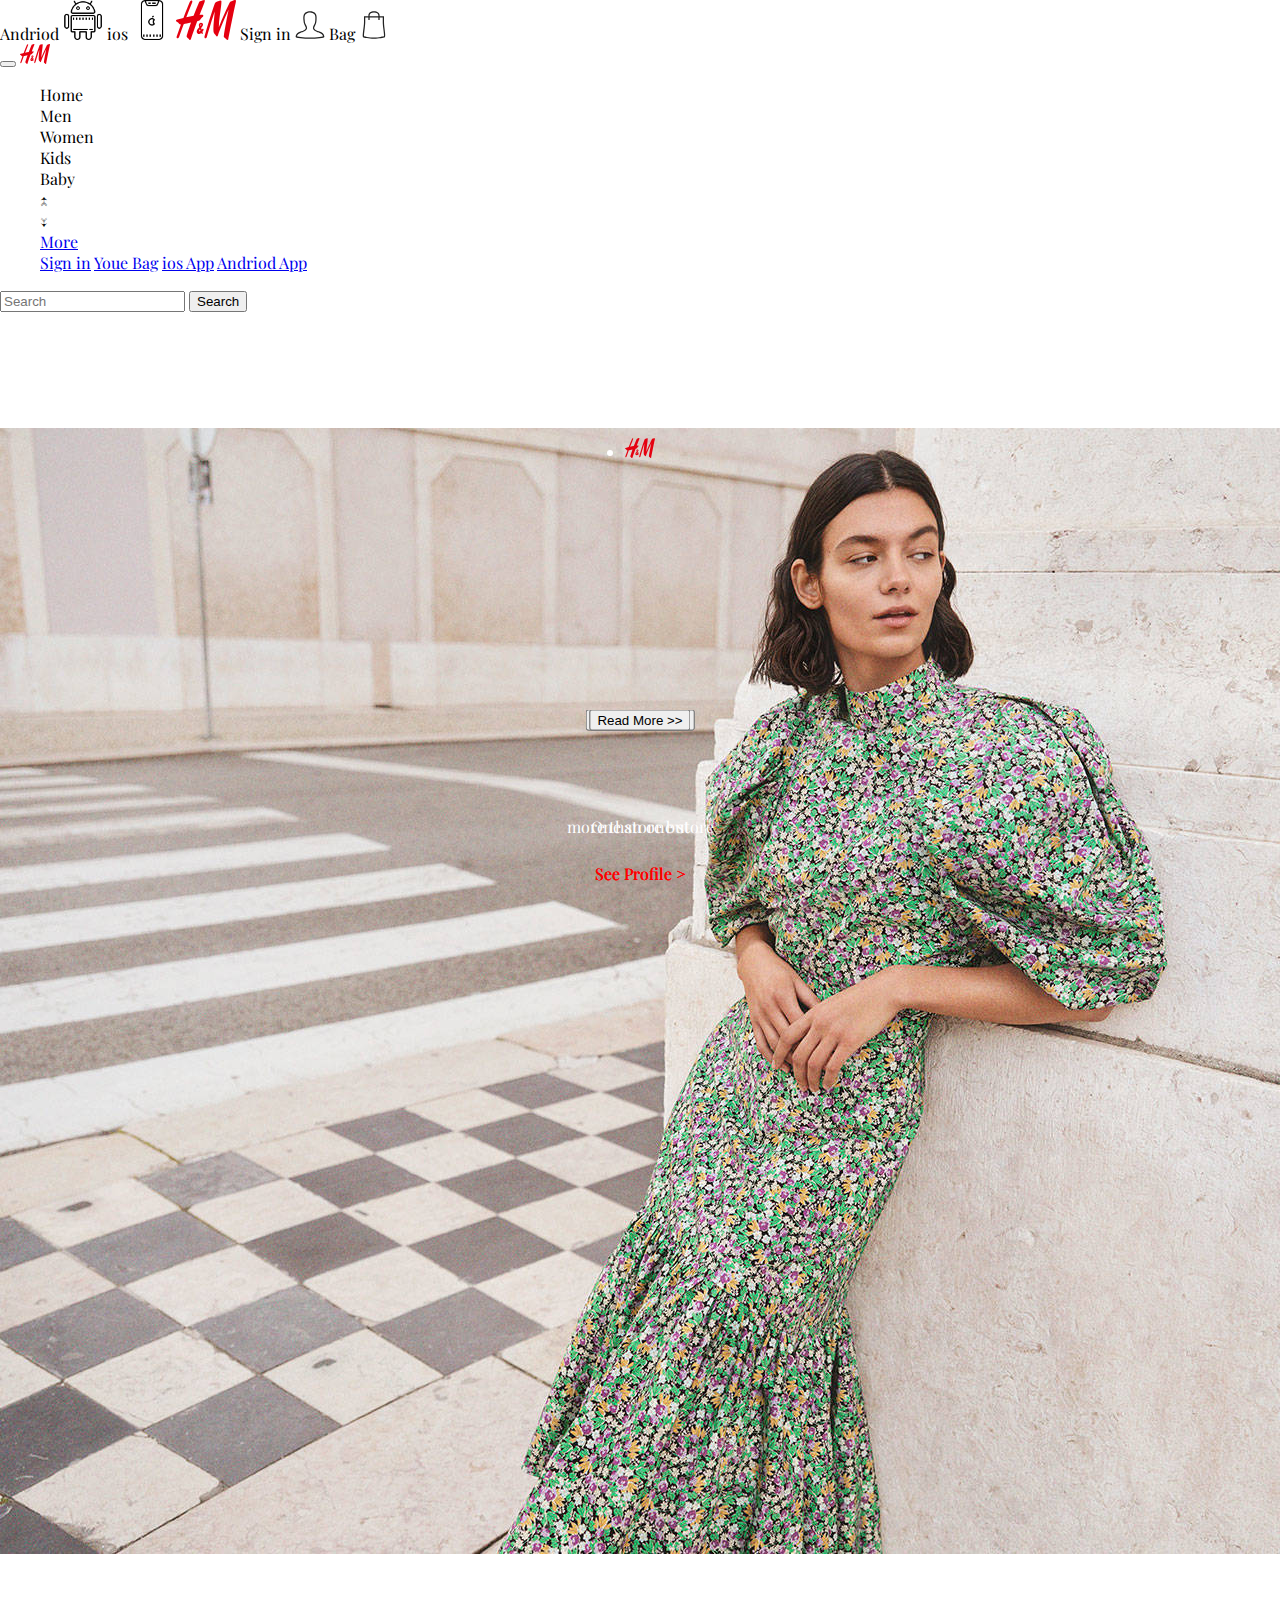
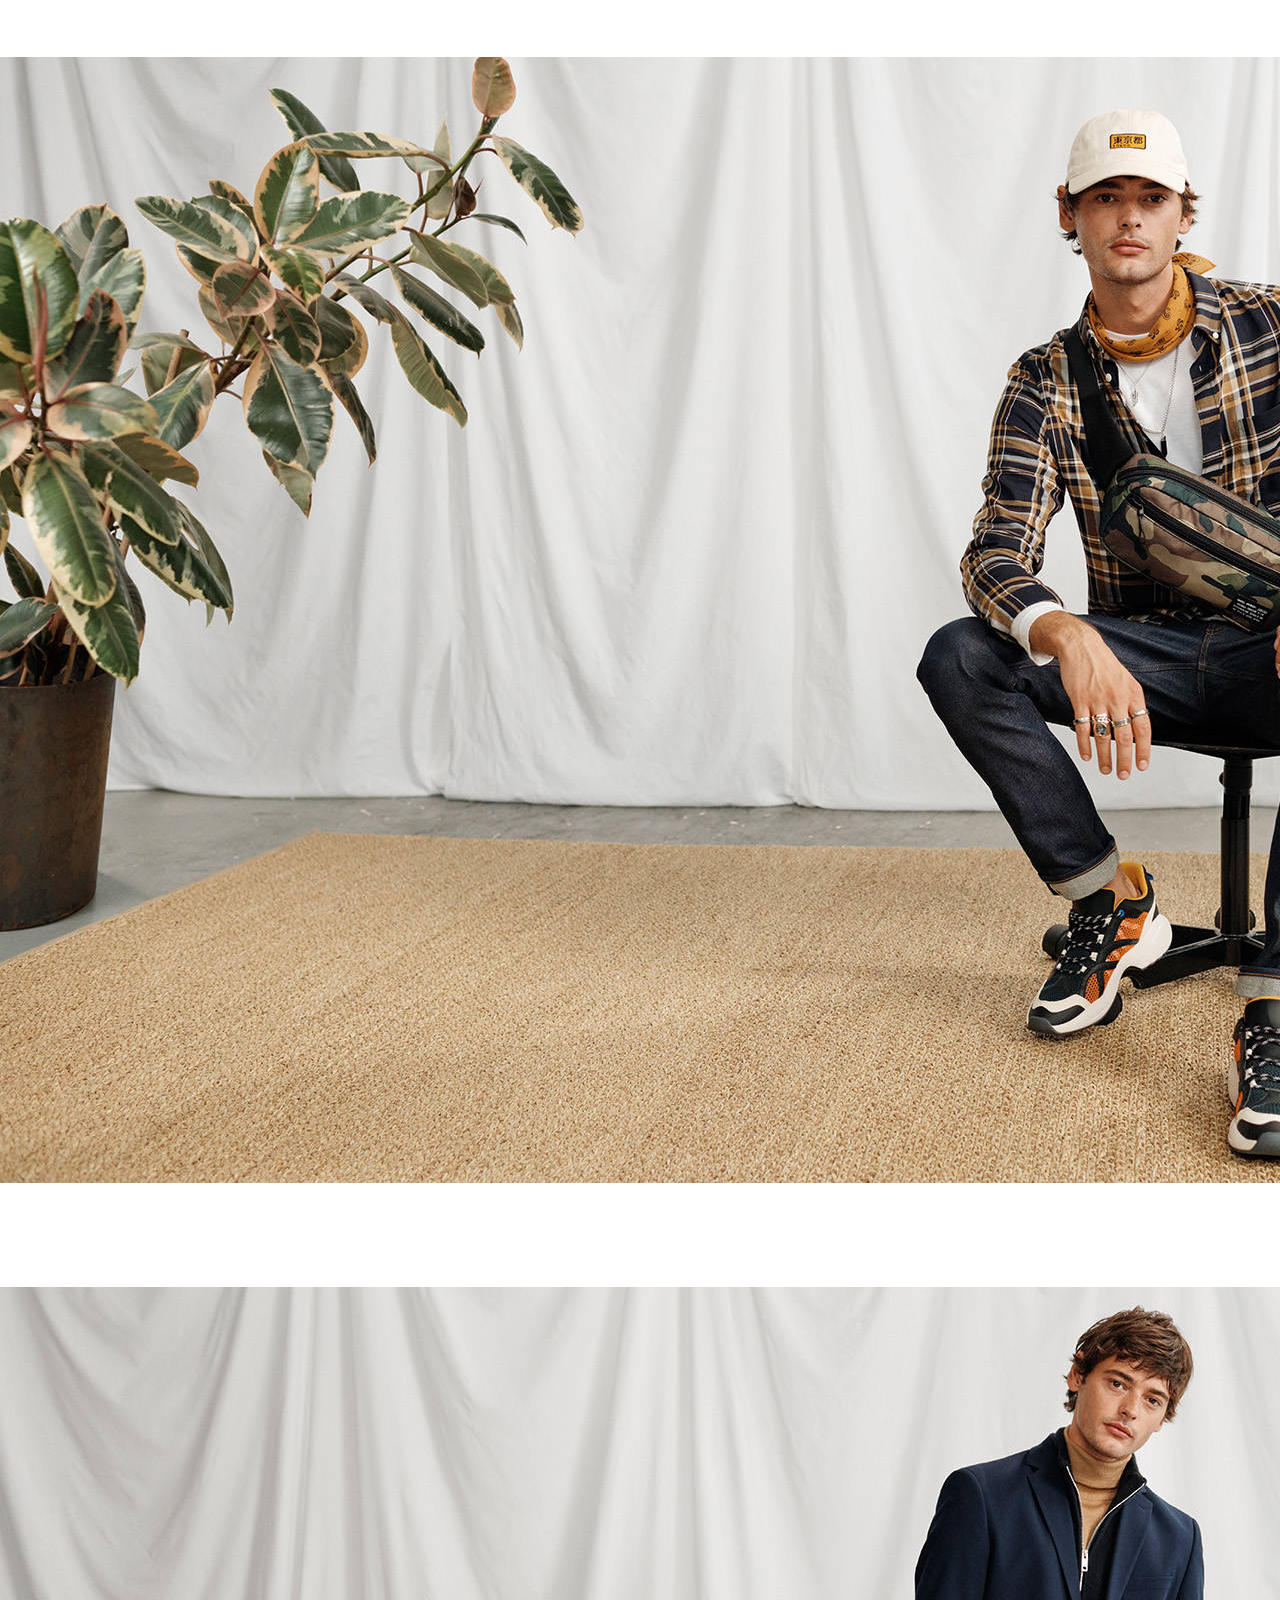
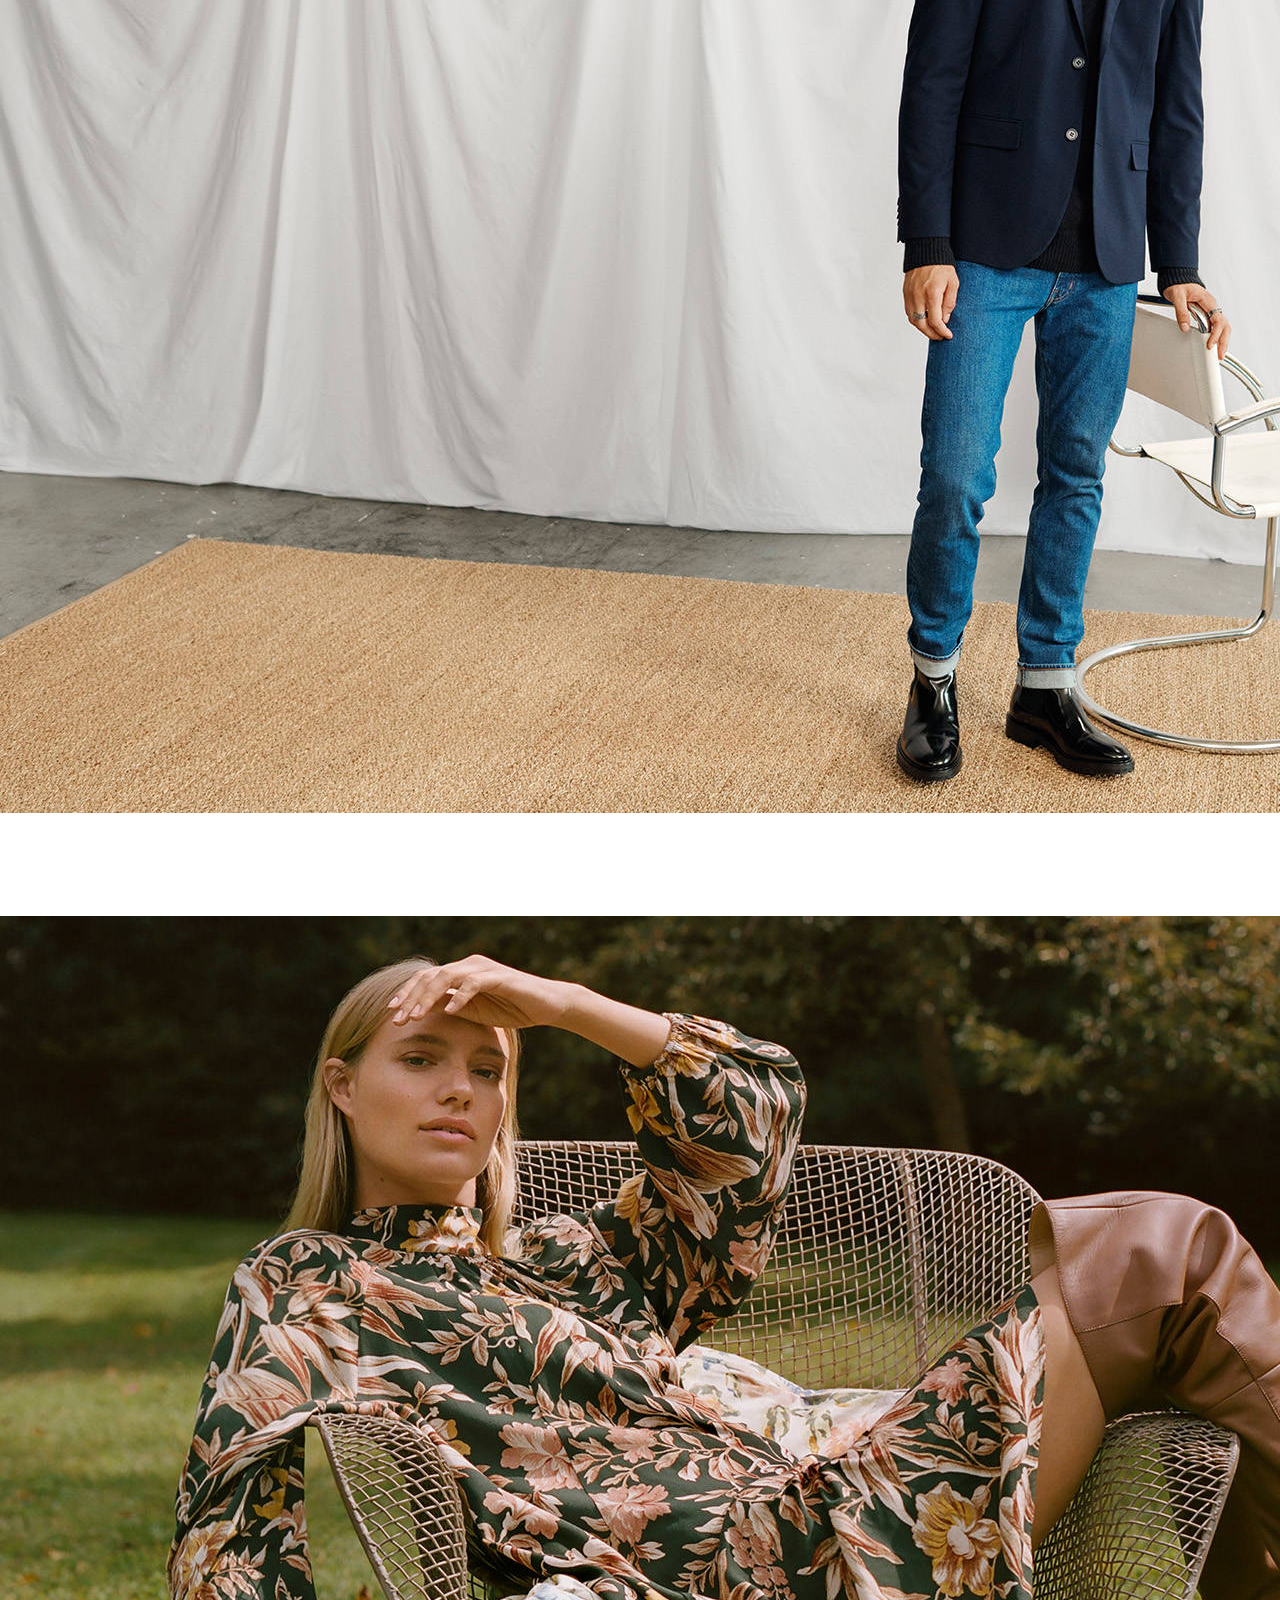
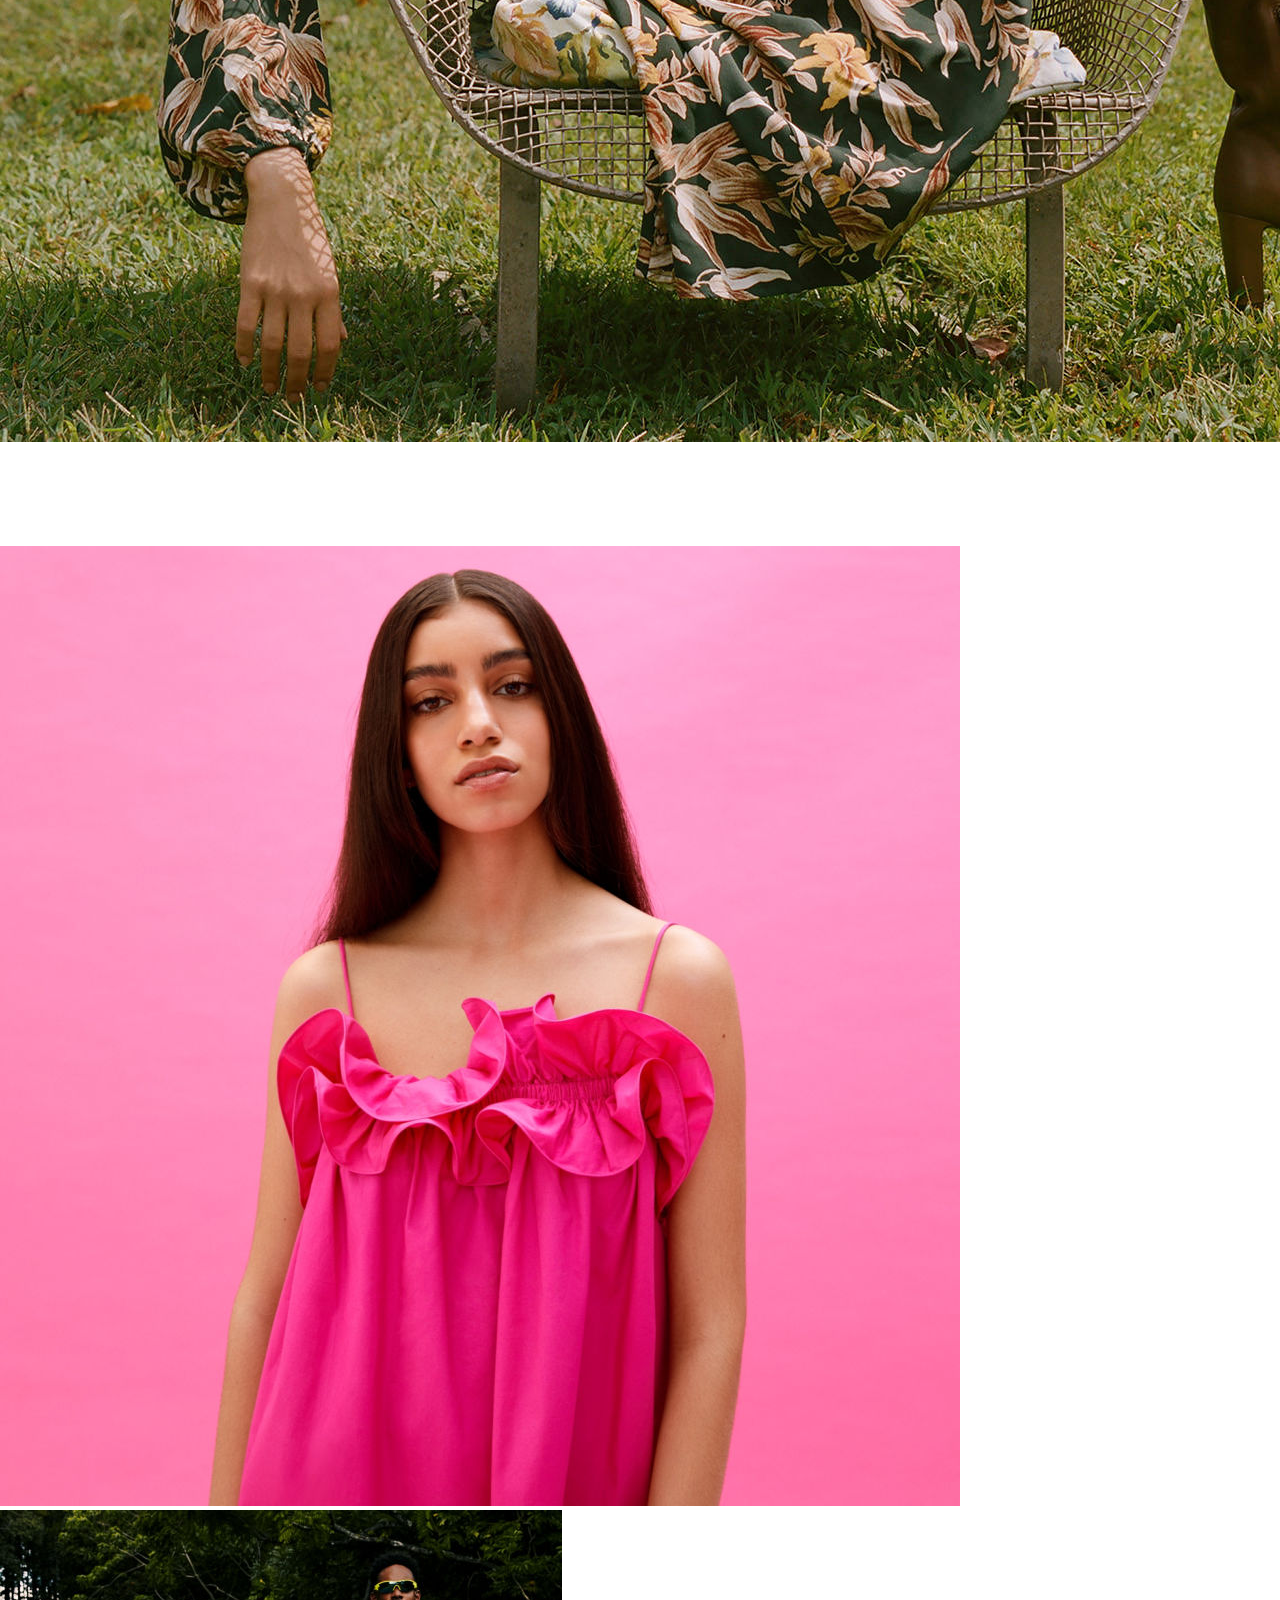
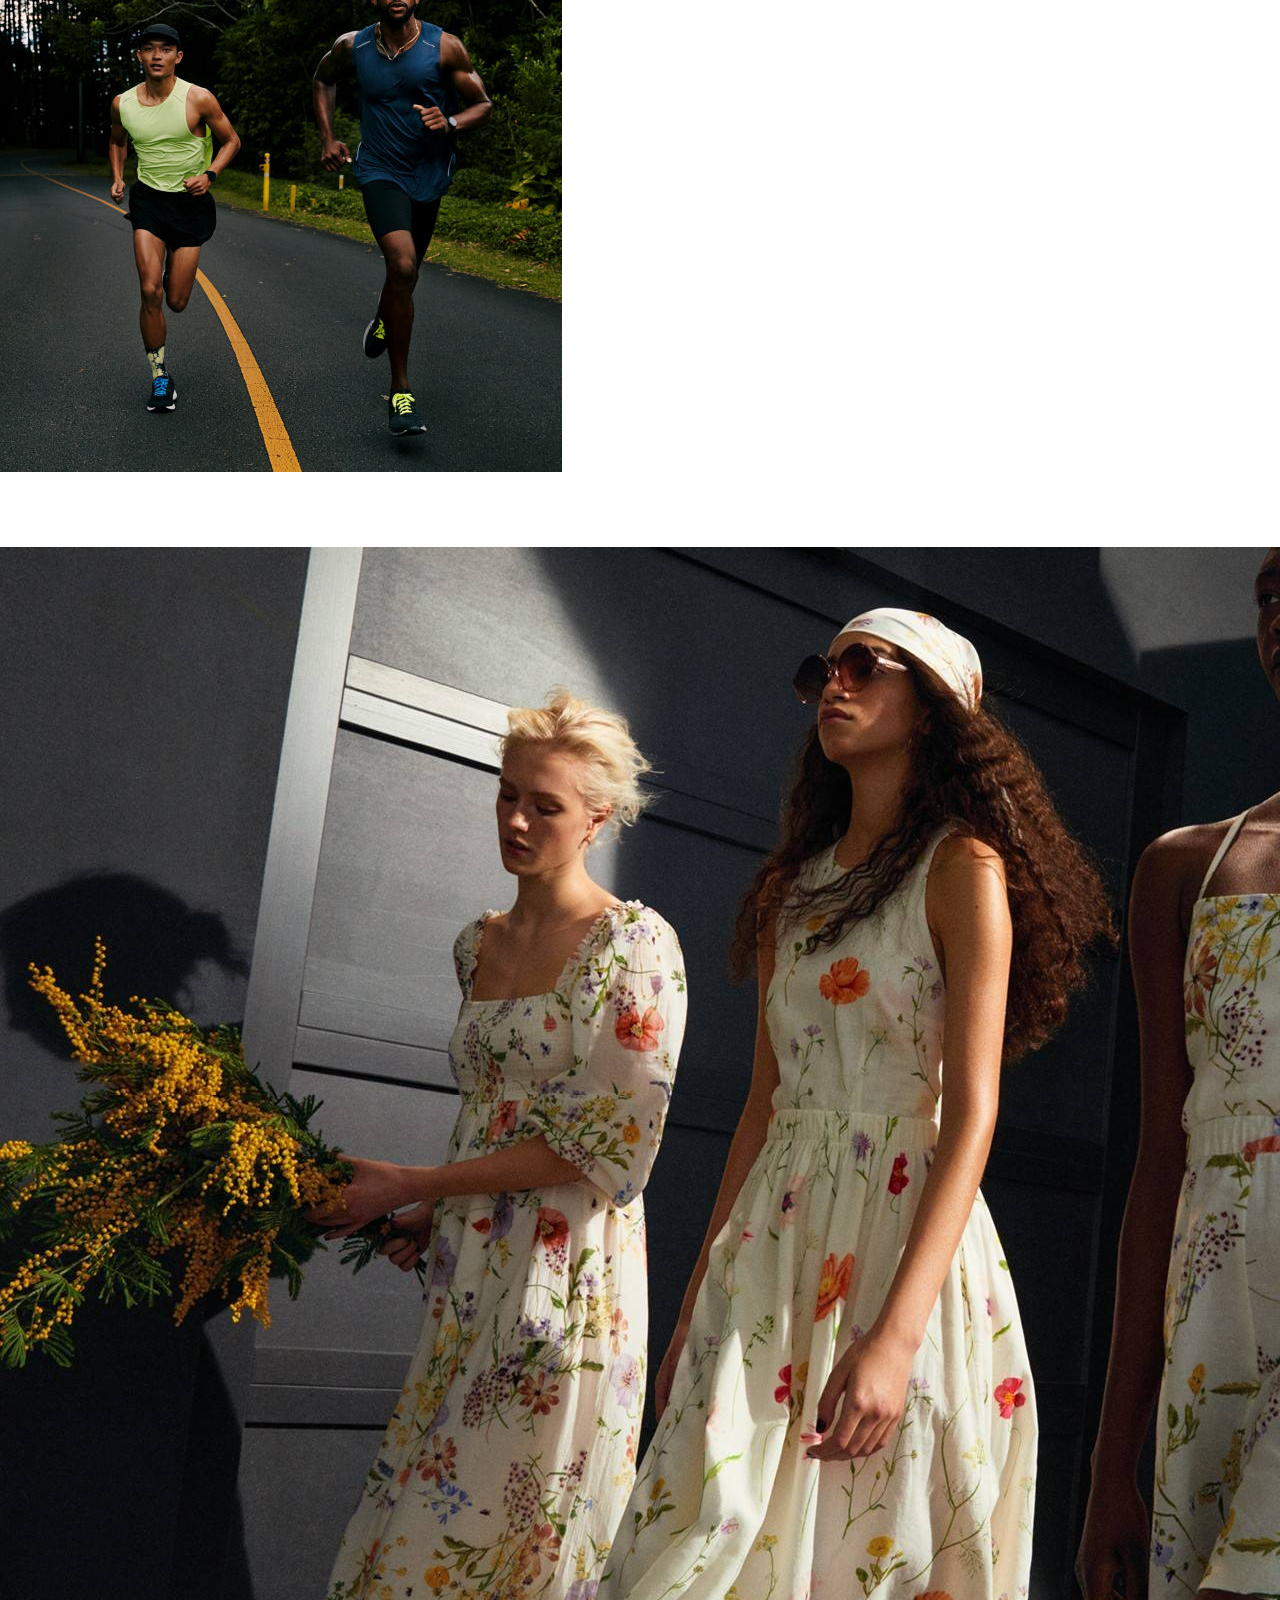
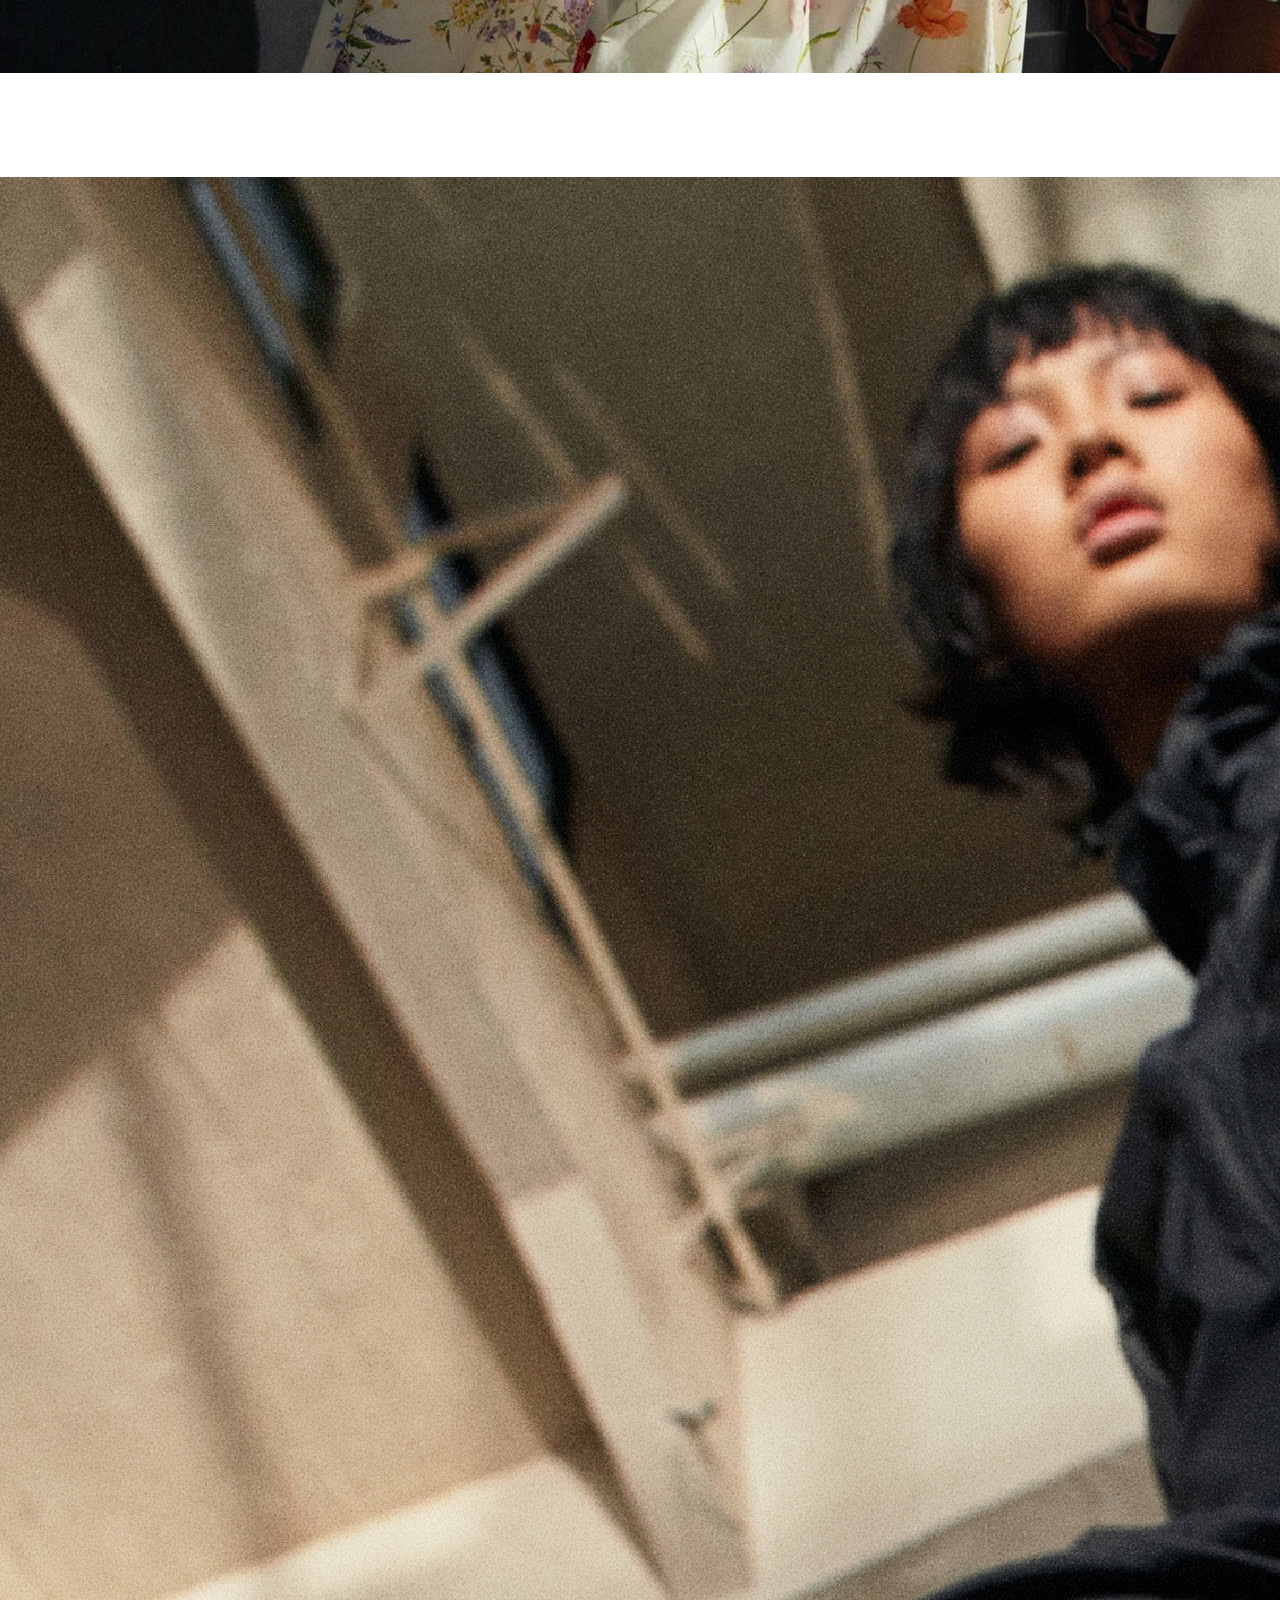
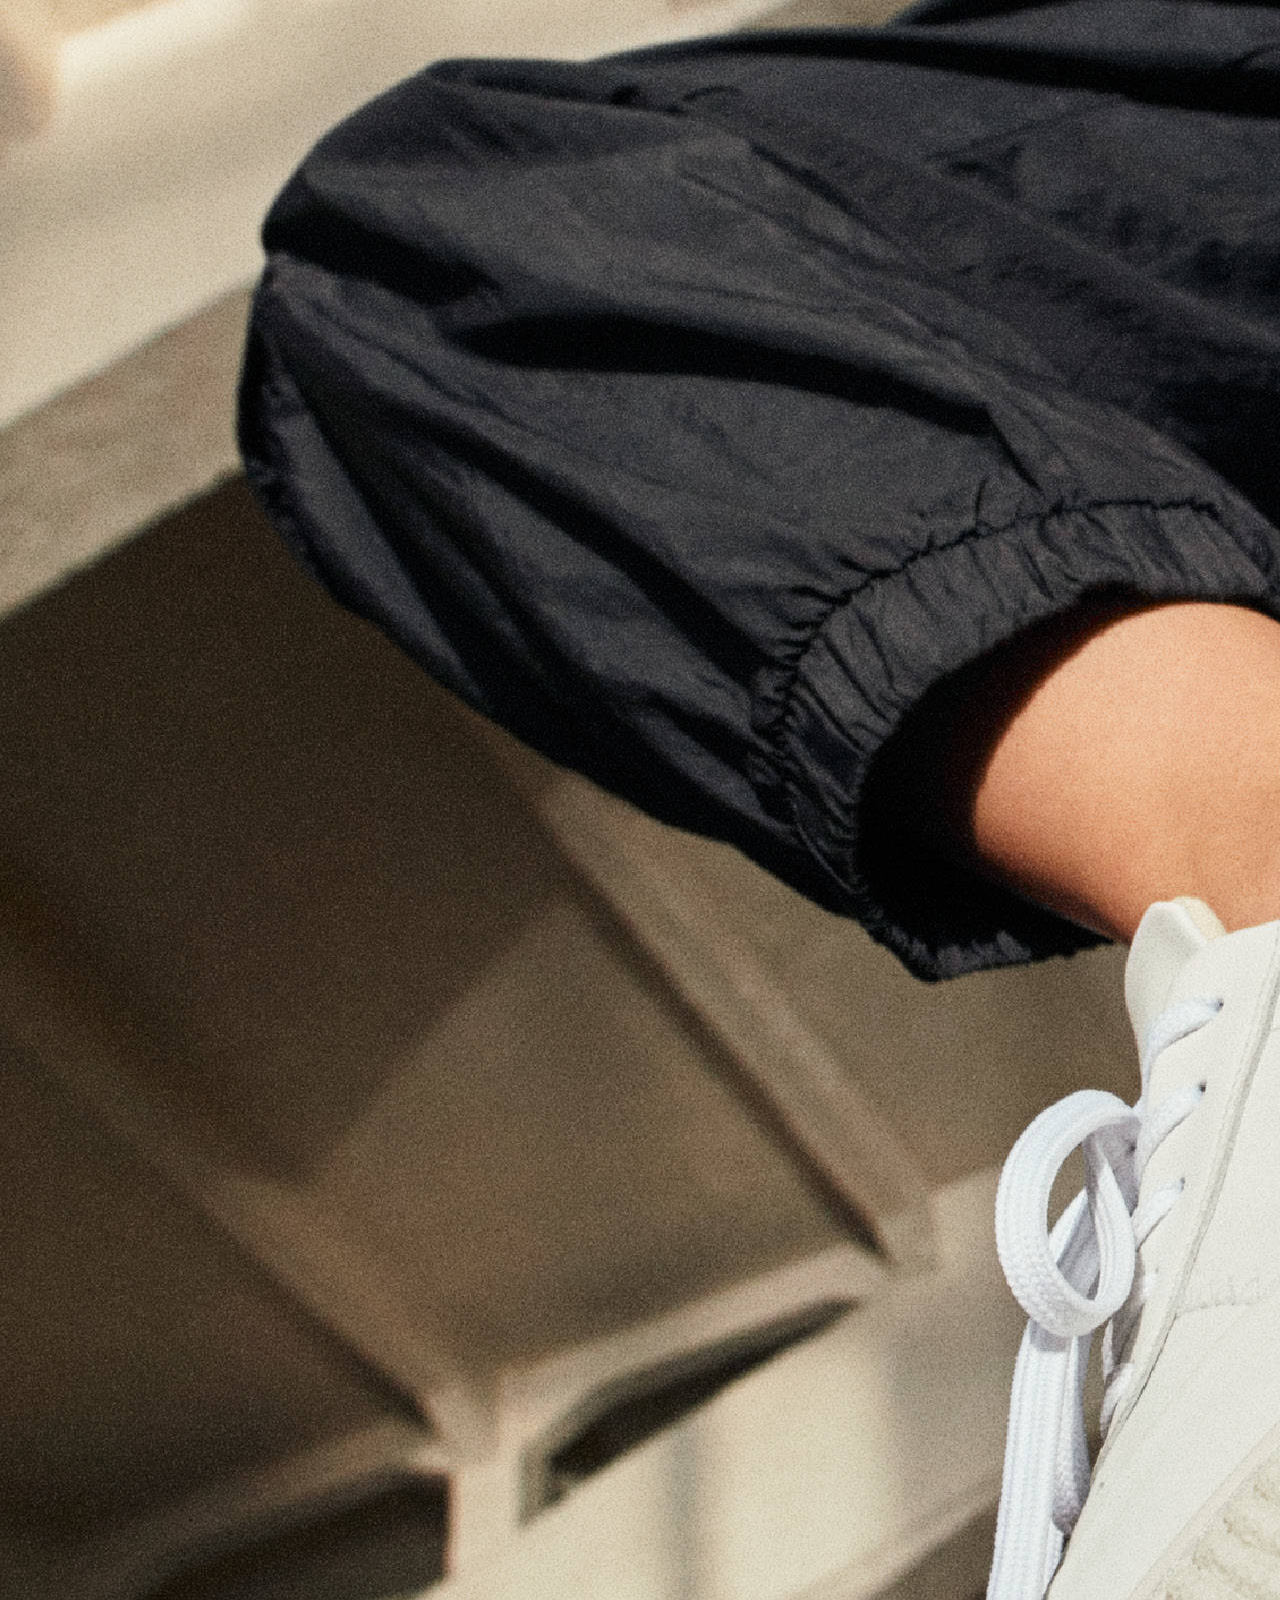
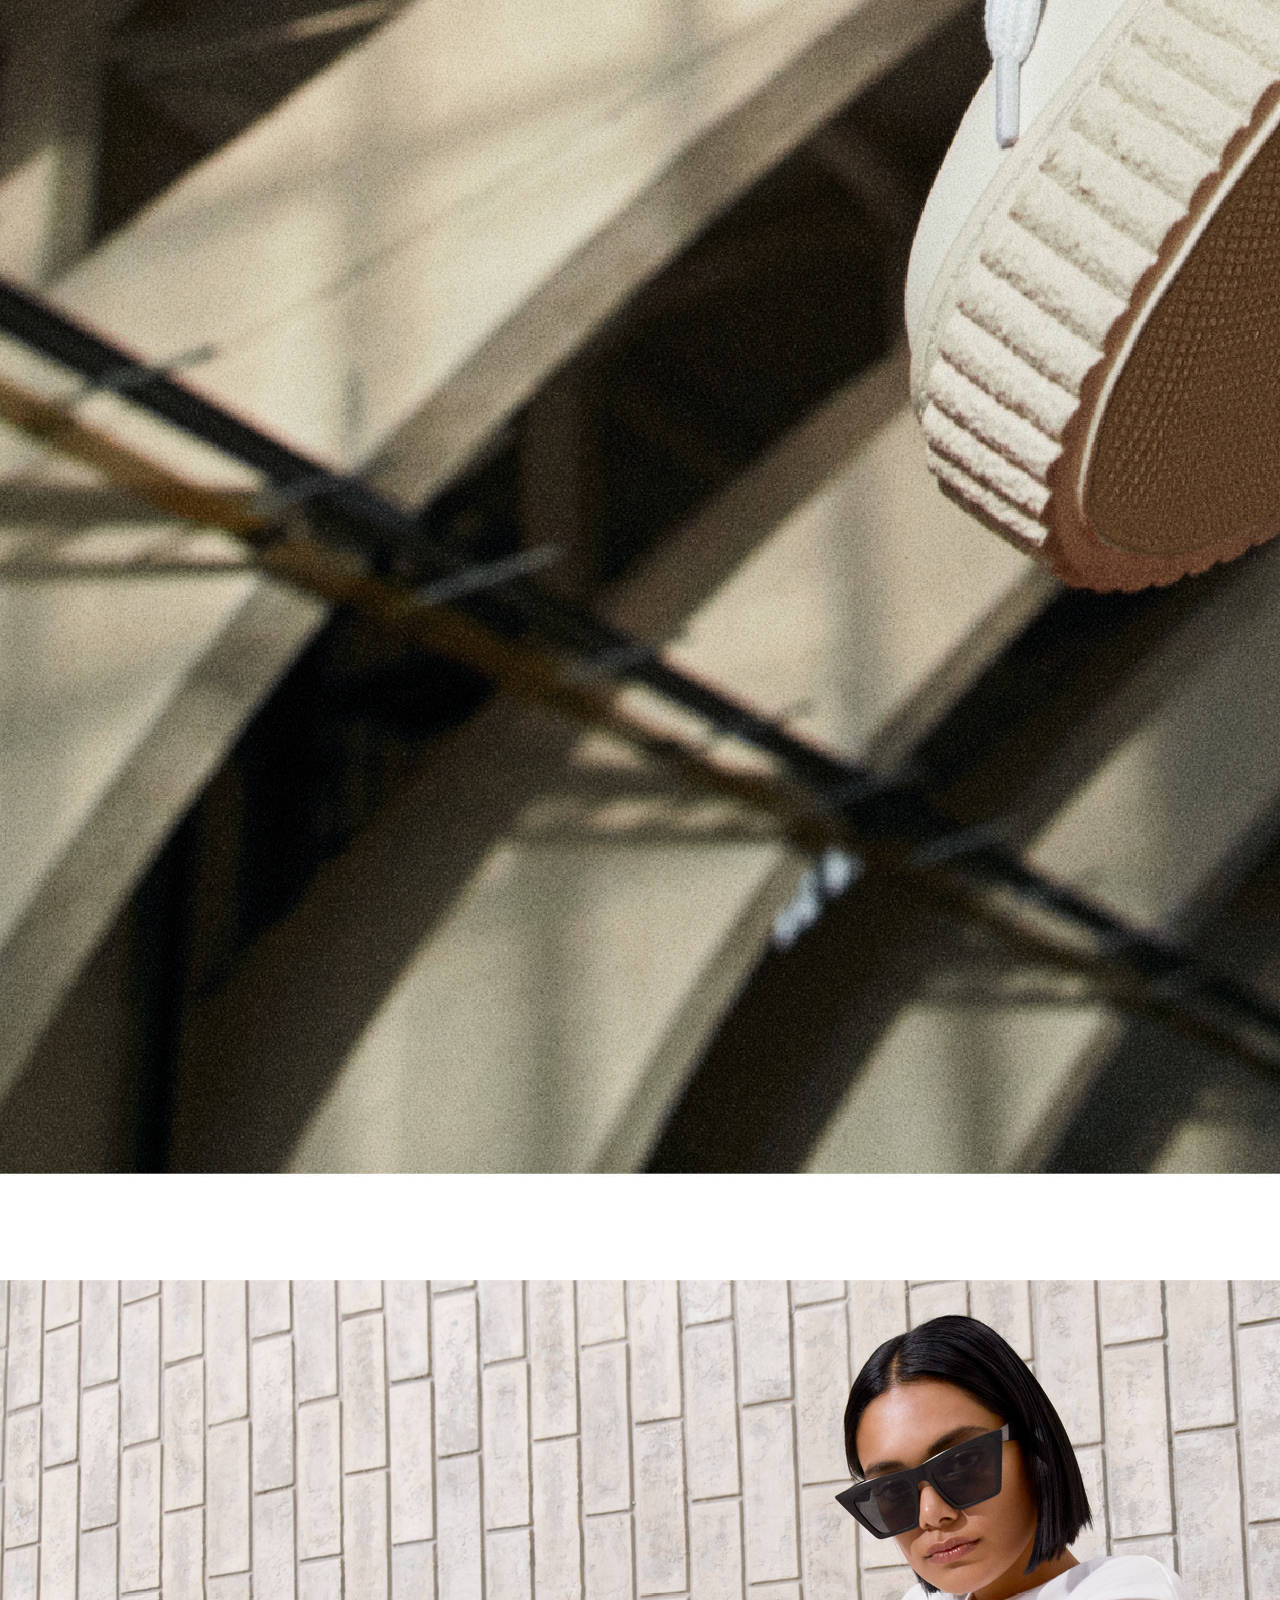
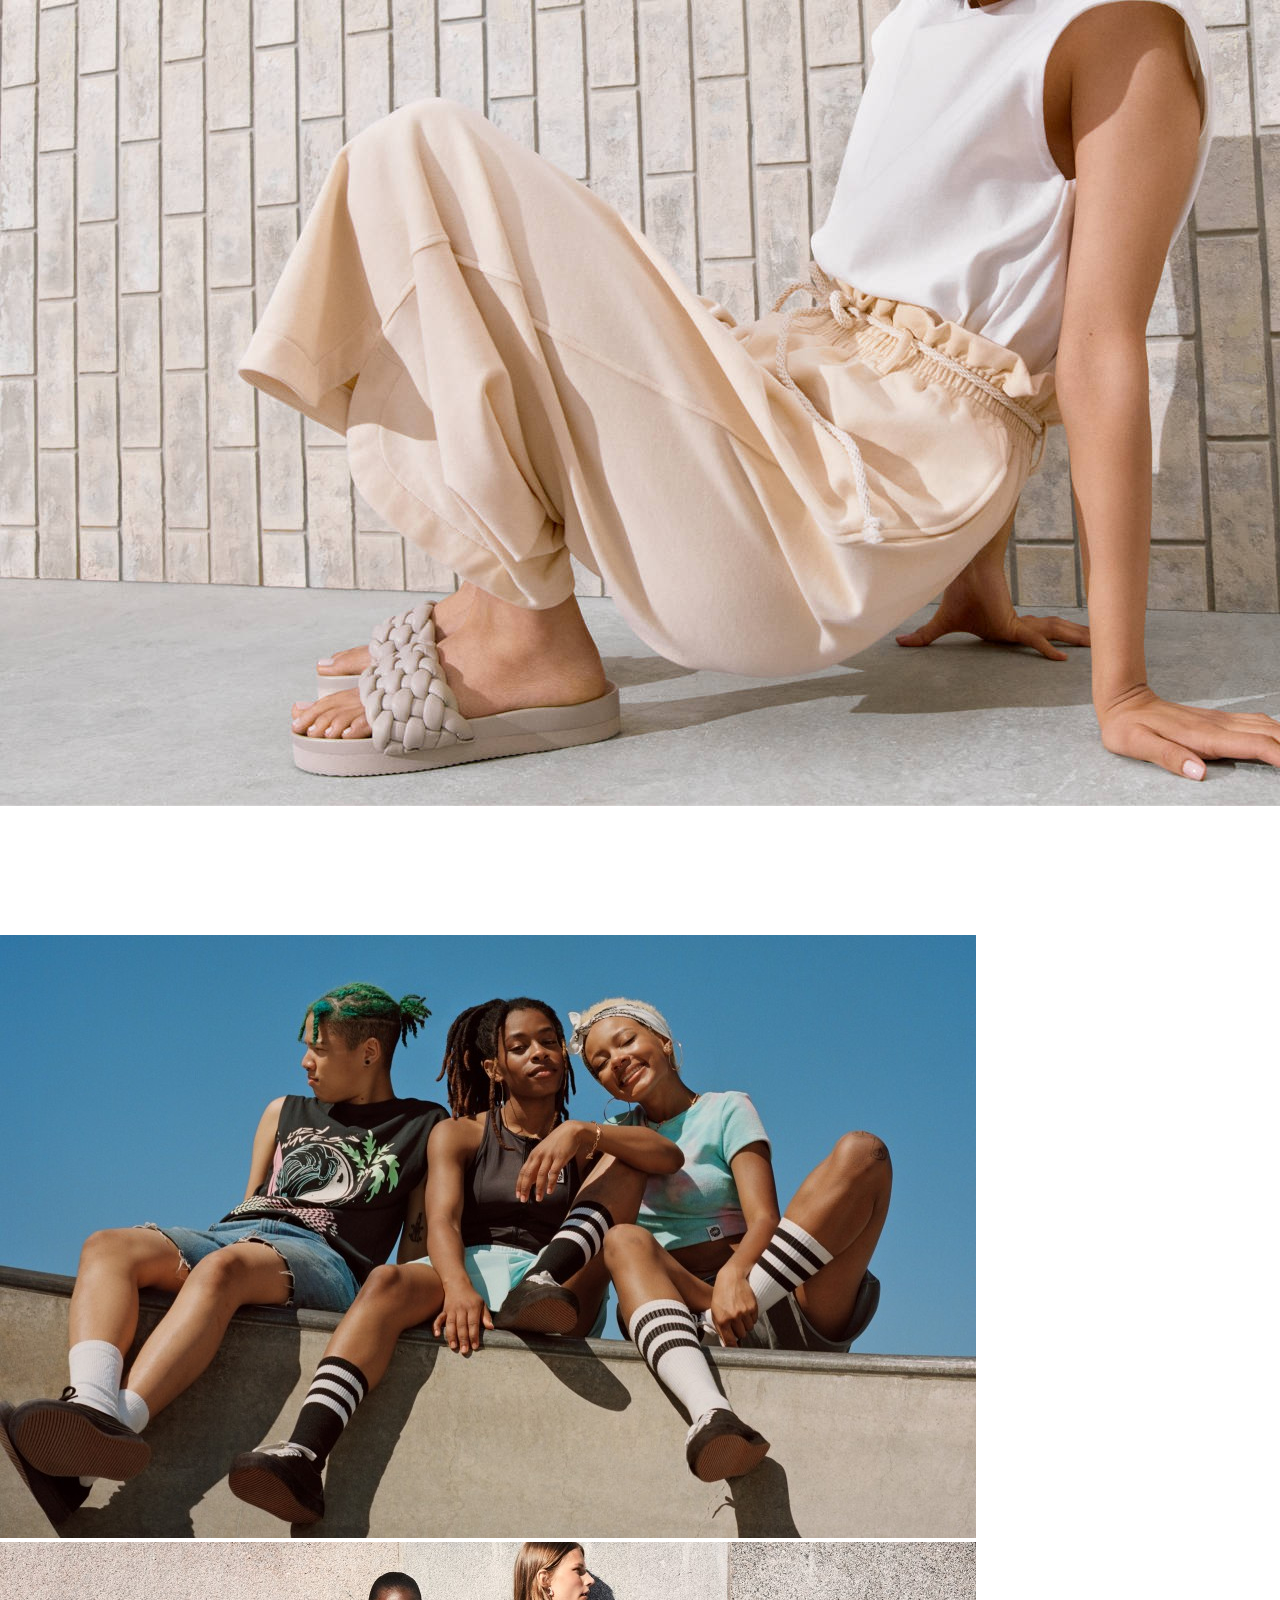
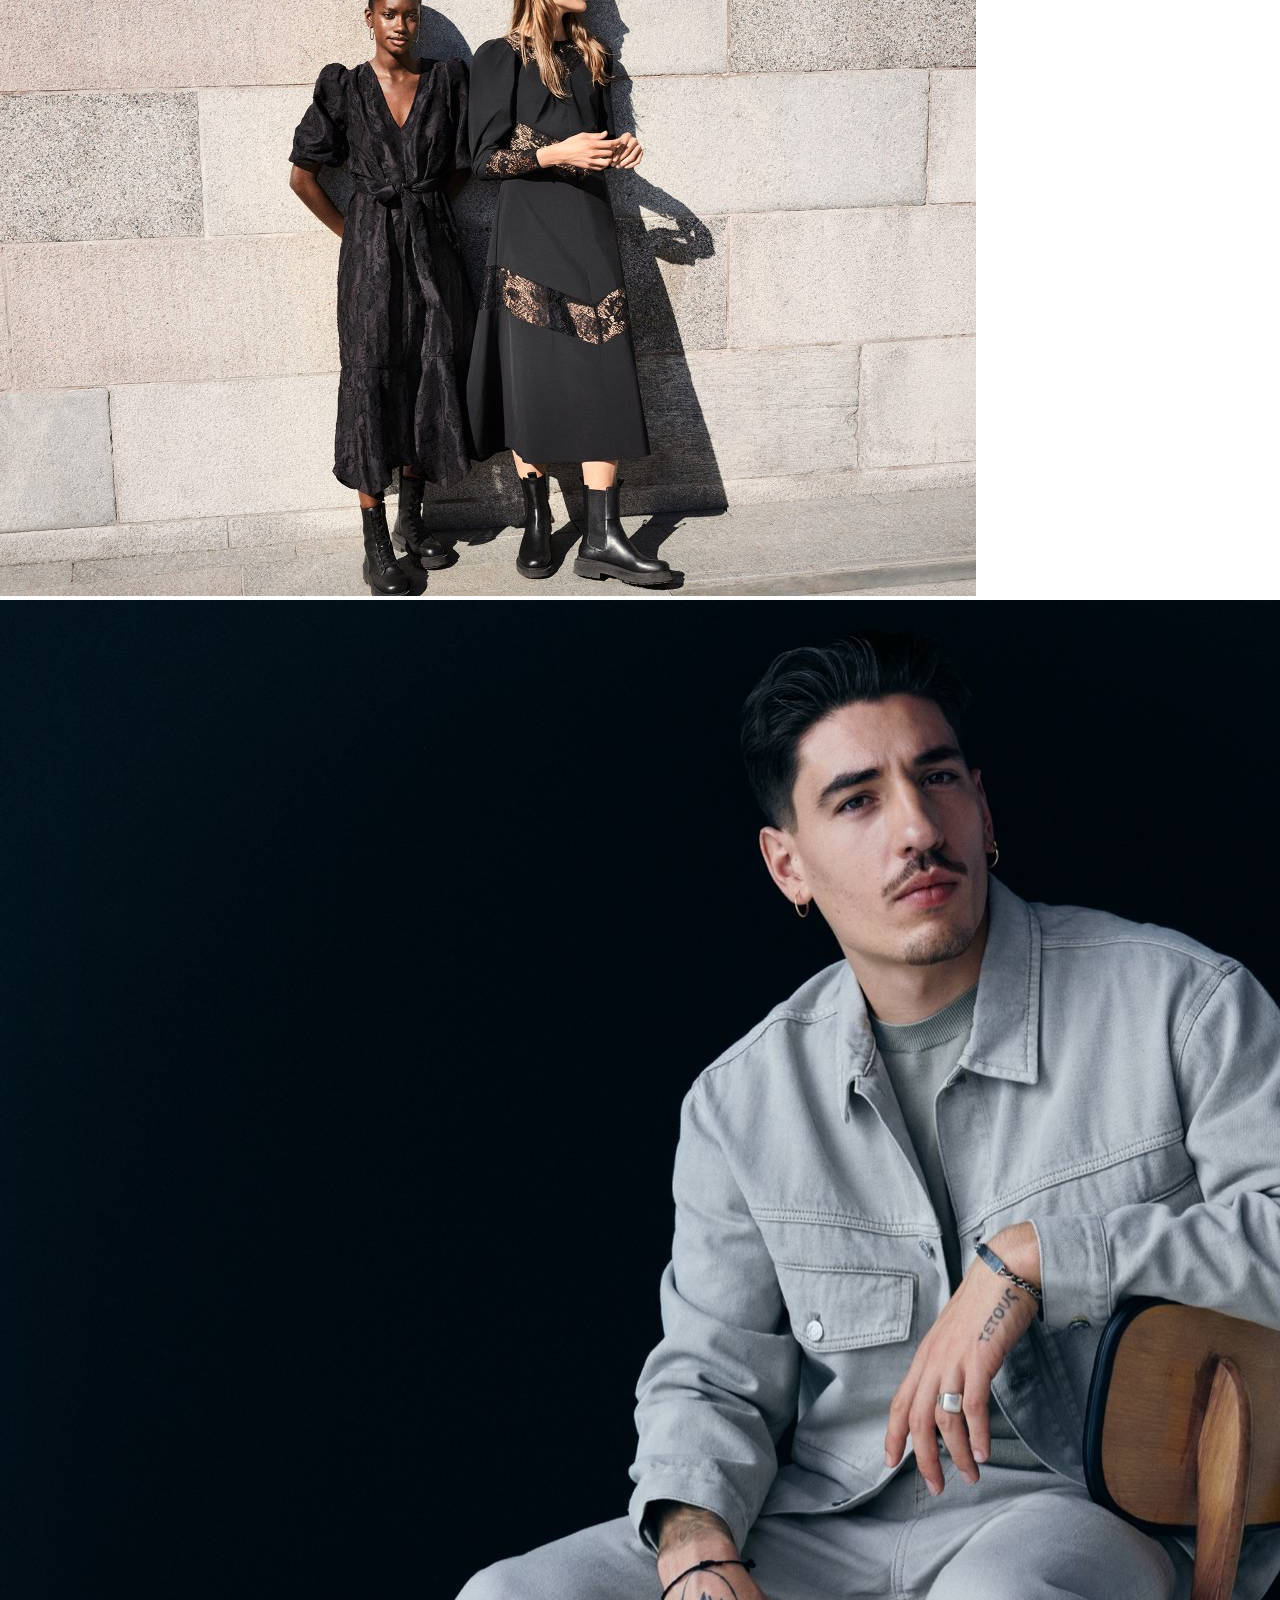
<file: index.html>
<!-- In the name GOD who gave me this power -->
<!DOCTYPE html>
<html lang="en">
<head>
    <meta charset="UTF-8">
    <meta http-equiv="X-UA-Compatible" content="IE=edge">
    <meta name="viewport" content="width=device-width, initial-scale=1.0">
    <meta name="keywords" content="Clothing Shop, H and M, H&M, Modeling, Clothing Brand"/>
    <meta name="description" content="H&M clothing shop"/>
    <meta name="author" content="Ali Bolouki"/>
    <!--Title bar-->
    <link rel="shortcut icon" href="images/title bar/Logo.svg"/>
    <title>H&M | Fashion Clothing Store and Online Shop</title>
    <!--CSS3-->
    <link rel="stylesheet" type="text/css" href="style.css"/>
    <!--Bootstrap4-->
    <link rel="stylesheet" href="https://cdn.jsdelivr.net/npm/bootstrap@4.6.0/dist/css/bootstrap.min.css" integrity="sha384-B0vP5xmATw1+K9KRQjQERJvTumQW0nPEzvF6L/Z6nronJ3oUOFUFpCjEUQouq2+l" crossorigin="anonymous">
    <!-- Google fonts -->
    <link rel="preconnect" href="https://fonts.gstatic.com">
    <link href="https://fonts.googleapis.com/css2?family=Playfair+Display:ital@1&display=swap" rel="stylesheet">
    <link rel="preconnect" href="https://fonts.gstatic.com">
    <link href="https://fonts.googleapis.com/css2?family=Mate+SC&display=swap" rel="stylesheet">
</head>
<body id="body" onload="('Hey this is Ali Bolouki.\nThis website is just for traning.');">
        <div class="container-fluid mb-2">
            <div class="row">
                <!-- Two icons in left side -->
                <a id="a-links" class="mt-3 ml-3 d-sm-block d-none" href="https://play.google.com/store/apps/details?id=com.hm.goe" target="_blank">
                    <span>Andriod</span>
                    <img id="two-logos-left" src="images/header icons/icons8-android-64.png" alt="Android icon for download the app"/>
                </a>
                <a id="a-links" class="mt-3 ml-3 d-sm-block d-none" href="https://apps.apple.com/app/h-m-app/id834465911?ign-mpt=uo%3D4" target="_blank">
                    <span>ios</span>
                    <img id="two-logos-left" src="images/header icons/icons8-iphone-x-64.png" alt="ios icon for download the app"/>
                </a>

                <!--Main icon | H&M-->
                <a href="root.html" class="mx-auto mt-3"><img id="main-logo" src="images/main logo/Logo.svg" alt="H and M red logo"/></a>

                <!-- Two icons in right side -->
                <a id="a-links" class="mr-3 mt-3 d-sm-block d-none" href="sign in page/root.html">
                    <span>Sign in</span>
                    <img id="two-logos-right" src="images/header icons/download.svg" alt="Sign in icon"/>
                </a>
                <a id="a-links" class="mr-3 mt-3 d-sm-block d-none" href="Bag page/root.html">
                    <span>Bag</span>
                    <img id="two-logos-right" src="images/header icons/download (1).svg" alt="Shoping icon"/>
                </a>
            </div>
        </div> 
        
    <header class="sticky-top">
        <!-- The main navbar menu -->
        <div class="container-fluid">
            <div class="row">
                <nav class="col-12 navbar navbar-expand-sm navbar-light bg-light sticky-top">
                    <button class="navbar-toggler" type="button" data-toggle="collapse" data-target="#navbarSupportedContent" aria-controls="navbarSupportedContent" aria-expanded="false" aria-label="Toggle navigation">
                      <span class="navbar-toggler-icon"></span>
                    </button>
                    <!-- H&M icon in sm size -->
                    <img class="d-sm-none d-block" id="little-logo" src="images/main logo/Logo.svg" alt="H&M red logo"/>
                  
                    <div class="collapse navbar-collapse" id="navbarSupportedContent">
                      <ul class="navbar-nav mr-auto">
                        <li class="nav-item active">
                            <a id="a-links" class="nav-link" href="">Home</a>
                        </li>
                        <li class="nav-item">
                            <a id="a-links" class="nav-link" href="men page/all/root.html">Men</a>
                        </li>
                        <li class="nav-item">
                            <a id="a-links" class="nav-link" href="women page/all/root.html">Women</a>
                        </li>
                        <li class="nav-item">
                            <a id="a-links" class="nav-link" href="kids page/all/root.html">Kids</a>
                        </li>
                        <li class="nav-item">
                            <a id="a-links" class="nav-link" href="baby page/all/root.html">Baby</a>
                        </li>
                        <li class="nav-item">
                            <a id="a-links" class="nav-link" href="#body">&#8593;</a>
                        </li>
                        <li class="nav-item">
                            <a id="a-links" class="nav-link" href="#footer">&#8595;</a>
                        </li>
                        <li class="nav-item d-none d-md-block" id="little-icon">
                            <a href="root.html"><img id="little-logo" src="images/main logo/Logo.svg" alt="little H&M's icon"/></a>
                        </li>
                        <!-- Dropdown menu -->
                        <li class="nav-item dropdown d-md-none d-block">
                            <a class="nav-link dropdown-toggle" href="#" id="navbarDropdownMenuLink" data-toggle="dropdown" aria-haspopup="true" aria-expanded="false">
                                More
                            </a>
                            <div class="dropdown-menu dropdown-menu-left" aria-labelledby="navbarDropdownMenuLink">
                                <a class="dropdown-item" href="sign in page/root.html">Sign in</a>
                                <a class="dropdown-item" href="Bag page/root.html">Youe Bag</a>
                                <a class="dropdown-item" href="https://apps.apple.com/app/h-m-app/id834465911?ign-mpt=uo%3D4" target="_blank">ios App</a>
                                <a class="dropdown-item" href="https://play.google.com/store/apps/details?id=com.hm.goe" target="_blank">Andriod App</a>
                            </div>
                          </li>
                      </ul>
                      <form class="form-inline my-2 my-lg-0">
                        <input class="form-control col-md-8 mr-2 w-50" type="search" placeholder="Search" aria-label="Search">
                        <button class="btn btn-outline-danger my-2 my-sm-0" type="submit">Search</button>
                      </form>
                    </div>
                  </nav>

            </div>
        </div>
    </header>
   
    <main id="main">
        <!--Carousel slider-->
        <div class="container-fluid">
            <div class="row">
                <div id="myCarousel" class="carousel slide" data-ride="carousel">
                    <!-- Indicators -->
                    <ol class="carousel-indicators">
                      <li data-target="#myCarousel" data-slide-to="0" class="active"></li>
                      <li data-target="#myCarousel" data-slide-to="1"></li>
                      <li data-target="#myCarousel" data-slide-to="2"></li>
                      <li data-target="#myCarousel" data-slide-to="3"></li>
                    </ol>
                    <!-- Wrapper for slides -->
                    <div class="carousel-inner">
                      <div class="carousel-item" data-interval="3000">
                        <img class="img-fluid" src="images/slider/hmgoepprod (1).jpg" alt="Model">
                        <div class="carousel-caption">
                          <h3>Beauty with H&M</h3>
                          <p>Be simple!</p>
                        </div>
                      </div>
                  
                      <div class="carousel-item" data-interval="3000">
                        <img class="img-fluid" src="images/slider/hmgoepprod (2).jpg" alt="Model">
                        <div class="carousel-caption">
                          <h3>Be amazing with H&M</h3>
                          <p>Be rich</p>
                        </div>
                      </div>
                  
                      <div class="carousel-item" data-interval="3000">
                        <img class="img-fluid" src="images/slider/hmgoepprod (3).jpg" alt="Model">
                        <div class="carousel-caption">
                          <h3>New things</h3>
                          <p>We love to be new</p>
                        </div>
                      </div>

                      <div class="carousel-item active" data-interval="3000">
                        <img class="img-fluid" src="images/slider/hmgoepprod (4).jpg" alt="Model">
                        <div class="carousel-caption">
                          <h3>Everything is good</h3>
                          <p>Be happy</p>
                        </div>
                      </div>

                    </div>
                </div>
            </div>
        </div>

        <!--Two images half the page-->
        <div class="container-fluid">
            <div class="row">
              <div id="img-half" class="card border-0">
                <img class="card-img-top" src="images/half the page/hmgoepprod.jpg" alt="Card image">
                <div class="card-img-overlay">
                  <p id="text-on-two-car-half-page" class="card-text">One store but</p>
                </div>
              </div>

              <div id="img-half" class="card border-0">
                <img class="card-img-top" src="images/half the page/hmgoepprod (1).jpg" alt="Card image">
                <div class="card-img-overlay">
                  <p id="text-on-two-car-half-page" class="card-text text-center">more than one store</p>
                </div>
              </div>

            </div>
        </div>

        <!--Magazine-->
        <div class="container-fluid">
          <div class="row">
            
            <h2 class="col-12 text-center mt-5 mb-3 text-danger">Magazine</h2>

            <div class="card mx-auto mt-5" id="cards-magazine">
              <img class="card-img-top" src="images/magazine section/hmgoepprod (2).jpg" alt="Card image">
              <div class="card-body">
                <p class="card-title text-center text-dark">Inside H&M</p>
                <h3 class="card-text text-center text-dark">A meadow of wildflowers</h3>
                <a id="a-links-card-magazine" href="magazine/root.html" class="btn-link">See Profile ></a>
              </div>
            </div>

            <div class="card mx-auto mt-5" id="cards-magazine">
              <img class="card-img-top" src="images/magazine section/hmgoepprod (3).jpg" alt="Card image">
              <div class="card-body">
                <p class="card-title text-center text-dark">Inside H&M</p>
                <h3 class="card-text text-center text-dark">The Colour Story Collection</h3>
                <a id="a-links-card-magazine" href="magazine/root.html#story-2-intro-text" class="btn-link">See Profile ></a>
              </div>
            </div>

            <div class="card mx-auto mt-5" id="cards-magazine">
              <img class="card-img-top" src="images/magazine section/hmgoepprod (4).jpg" alt="Card image">
              <div class="card-body">
                <p class="card-title text-center text-dark">Inside H&M</p>
                <h3 class="card-text text-center text-dark">“Fashion is a means to social equality when everyone is given access to it”</h3>
                <a id="a-links-card-magazine" href="magazine/root.html#story-3-intro-text" class="btn-link">See Profile ></a>
              </div>
            </div>

          </div>
        </div>

        <!--Big pictures-->
        <div class="container-fluid">
          <div class="row">
            <div class="col-md-10 col-12 mx-auto">
              <div class="card mt-5">
                <img class="card-img-top" src="images/big pictures/cq5dam.web.976.603.jpeg" alt="Card image">
                <div class="card-img-overlay">
                  <a href="men page/T-shirts/root.html">
                    <button id="btn-in-big-pic" class="btn btn-outline-danger text-white">Shop Online >></button>
                  </a>
                </div>
              </div>
            </div>

            <div class="col-md-10 col-12 mx-auto">
              <div class="card mt-5">
                <img class="card-img-top" src="images/big pictures/cq5dam.web.976.654.jpeg" alt="Card image"/>
                <div class="card-img-overlay">
                  <a href="women page/dresses/root.html">
                    <button id="btn-in-big-pic" class="btn btn-outline-danger text-white">Shop Online >></button>
                  </a>
                </div>
              </div>
            </div>

            <div class="col-md-10 col-12 mx-auto">
              <div class="card mt-5">
                <img class="card-img-top" src="images/big pictures/hmgoepprod (5).jpg" loading="lazy" alt="Card image"/>
                <div class="card-img-overlay">
                  <a href="magazine/root.html#story-4-intro-text">
                    <button id="btn-in-big-pic" class="btn btn-outline-danger text-white">Read More >></button>
                  </a>
                </div>
              </div>
            </div>

            <div class="col-md-10 col-12 mx-auto">
              <div class="card mt-5">
                <img class="card-img-top" src="images/big pictures/hmgoepprod.jpg" loading="lazy" alt="Card image"/>
                <div class="card-img-overlay">
                  <a href="magazine/root.html#story-5-intro-text">
                    <button id="btn-in-big-pic" class="btn btn-outline-danger text-white">Read More >></button>
                  </a>
                </div>
              </div>
            </div>

          </div>
        </div>

        <!-- leaders -->
        <div class="container-fluid">
          <div class="row">

            <h2 class="col-12 text-center mt-5 text-danger">Our Leaders</h2>

            <div class="col-md-5 col-sm-6 col-12 mx-auto">
              <div class="card mt-5">
                <img src="images/leaders/cq5dam.web.980.645 (1).jpeg" loading="lazy" alt="Leaders image"/>
                <div class="card-img-overlay col-12">
                  <p class="card-footer text-white float-right font-weight-bolder">Steven Jiok</p>
                </div>
              </div>
            </div>

            <div class="col-md-5 col-sm-6 col-12 mx-auto">
              <div class="card mt-5">
                <img src="images/leaders/cq5dam.web.980.645.jpeg" loading="lazy" alt="Leaders image"/>
                <div class="card-img-overlay col-12">
                  <p class="card-footer text-white font-weight-bolder">Sozan Mijoki</p>
                </div>
              </div>
            </div>

          </div>
        </div>

        <!-- Pyment text with form -->
        <div class="container-fluid">
          <div class="row">

            <h2 class="col-12 text-danger text-center mt-5 mb-5">Pyment</h2>

            <!-- Half the page in text -->
            <p id="pyment-text" class="col-md-6 col-12 text-dark text-justify">
              <b class="text-danger">We accept cards bearing the MasterCard or Visa symbol.</b>
              Keeping your online payments secure is our number one priority.
              That means you might need to verify your card payment with 3D Secure to complete your transaction.
              Contact your bank to learn more about 3D Secure authentication.
              <br/>
              <br/>
              <br/>
              <b class="text-danger">Encrypted transaction for your safety</b>
              H&M guarantees that your details are completely safe with us.
              All information is sent encrypted to ensure total security of any sensitive information. Read more in our Privacy Policy.
              <br/>
              <br/>
              <br/>
              <b class="text-danger">Debit on dispatch of your order</b>
              If your card transaction is approved, the amount will be reserved immediately and an order confirmation will be sent
              to your email address. Your card will be debited when we dispatch your order.
              If your card transaction isn't approved, your order will be cancelled.
              Please contact your bank or card provider if you have any questions about this.
            </p>

            <!-- Half the page is form -->
            <form action="#" id="pyment-form" class="col-md-6 col-12" onsubmit="return false;">

              <div class="form-group">
                <!-- text input for name -->
                <lable for="in1" class="mb-2 text-dark">Full Nmae:</lable>
                <input type="text" class="form-control" id="in1" placeholder="Enter here"/>
                <small class="text-form text-muted">Write your name with uppercase</small>
              </div>

              <div class="form-group">
                <!-- email input -->
                <lable for="in2" clss="mb-2 text-dark">Your Email:</lable>
                <input type="email" class="form-control" id="in2" placeholder="Enter here"/>
                <small class="text-form text-muted">Please enter a valid email address</small>
              </div>

              <div class="form-group">
                <!-- website  -->
                <lable for="in3" class="mb-2 text-dark">Your website:</lable>
                <input type="url" class="form-control" id="in3" placeholder="Enter here"/>
                <small class="text-form text-muted">Give us your website url</small>
              </div>

              <div class="form-group">
                <!-- phone number -->
                <lable for="in4" class="mb-2 text-dark">Your phone nubmer:</lable>
                <input type="tel" class="form-control" id="in4" placeholder="Enter here:"/>
                <small class="text-form text-muted">Enter US number</small>
              </div>

              <div class="form-group">
                <!-- city -->
                <lable for="in5" class="mb-2 text-dark">Where are you:</lable>
                <select class="form-control" id="in5">
                  <option>New York</option>
                  <option>Los Angeles</option>
                  <option>Pennsylvania</option>
                  <option selected>Metropolis</option>
                </select>
                <small class="text-form text-muted">Select you city</small>
              </div>

              <!-- check box -->
                  <div class="form-check d-inline-block ml-2">
                    <input class="form-check-input" type="radio" name="radiocheck" id="in6" value="age 15 to 25"/>
                    <label class="text-dark" for="in6">15-25</label>
                  </div>
    
                  <div class="form-check d-inline-block ml-2">
                    <input class="form-check-input" type="radio" name="radiocheck" id="in7" value="age 26 to 40"/>
                    <label class="text-dark" for="in7">26-40</label>
                  </div>

              <div class="btn-group text-center d-block">
                <!-- reset button -->
                <input type="reset" class="btn btn-outline-danger" value="RESET"/>
                <!-- submit button -->
                <input type="submit" class="btn btn-outline-success" value="SUMBMI"/>
              </div>

            </form>
        </div>
      </div>

      <br/>
      <br/>
      <hr/>
      <br/>
      <br/>

      <!-- Questions -->
      <div class="container-fluid">
        <div class="row">

          <h2 class="col-12 text-center text-danger">Questions & Answers about H&M Interview</h2>

          <div id="accordion" class="col-12 text-dark">
            <!--1-->
            <div class="card">
              <div class="card-header" id="headingOne">
                  <button class="btn text-danger" data-toggle="collapse" data-target="#collapseOne" aria-expanded="true" aria-controls="collapseOne">
                    Tell us about yourself?
                  </button>
              </div>
              <div id="collapseOne" class="collapse" aria-labelledby="headingOne" data-parent="#accordion">
                <div class="card-body">
                    <ul>
                      <li>Talk about your hobbies, previous work experience, and education. Keep your explanation brief and to the point.</li>
                      <li>If you have any fashion or customer service experience now is the time to bring it up.</li>
                      <li>Remember to focus on related experience more than anything else.</li>
                    </ul>
                </div>
              </div>
            </div>
    
            <!--2-->
            <div class="card">
                <div class="card-header" id="headingTwo">
                    <button class="btn text-danger" data-toggle="collapse" data-target="#collapseTwo" aria-expanded="true" aria-controls="collapseTwo">
                      What can you tell us about H&M?
                    </button>
                </div>
                <div id="collapseTwo" class="collapse" aria-labelledby="headingTwo" data-parent="#accordion">
                  <div class="card-body">
                    <ul>
                      <li>H&M is a clothing-retailer offering clothes for men, women, teenagers, children, and babies.</li>
                      <li>There are 4492 stores as of November 30th, 2019.</li>
                      <li>The H&M group consists of H&M, COS, WEEKDAY, MONKL, H&M Home, & Other Stories, ARKET, and AFOUND.</li>
                    </ul>
                  </div>
                </div>
              </div>

            <!--3-->
            <div class="card">
                <div class="card-header" id="headingThree">
                    <button class="btn text-danger" data-toggle="collapse" data-target="#collapseThree" aria-expanded="true" aria-controls="collapseThree">
                      Why do you want to work for H&M?
                    </button>
                </div>
                <div id="collapseThree" class="collapse" aria-labelledby="headingThree" data-parent="#accordion">
                  <div class="card-body">
                    <ul>
                      <li>State you would love to work in fashion and work with people and you think working at H&M will allow you to do just that.</li>
                      <li>Say you would like to work in a fast-paced environment.</li>
                      <li>Say you feel H&M offers great value to their customers and because of this, you would be proud to work for them.</li>
                      <li>Tell them you would be proud to work for a company that is so dedicated to the environment. </li>
                    </ul>
                  </div>
                </div>
              </div>

            <!--4-->
            <div class="card">
                <div class="card-header" id="headingFour">
                    <button class="btn text-danger" data-toggle="collapse" data-target="#collapseFour" aria-expanded="true" aria-controls="collapseFour">
                      What is your greatest strength?
                    </button>
                </div>
                <div id="collapseFour" class="collapse" aria-labelledby="headingFour" data-parent="#accordion">
                  <div class="card-body">
                    <ul>
                      <li>The best way to respond to this question is to describe the skills and experience that you have which directly correlate with the job you are applying for. With this in mind, review the job description and reassure the interviewer that you have the experience and skills to do the job.</li>
                    </ul>
                  </div>
                </div>
              </div>

            <!--5-->
            <div class="card">
                <div class="card-header" id="headingFive">
                    <button class="btn text-danger" data-toggle="collapse" data-target="#collapseFive" aria-expanded="true" aria-controls="collapseFive">
                      What is your greatest weakness?
                    </button>
                </div>
                <div id="collapseFive" class="collapse" aria-labelledby="headingFive" data-parent="#accordion">
                  <div class="card-body">
                    <ul>
                      <li>You should not deny you have a weakness or state strengths as a weakness (I am a perfectionist, or I work too hard and neglect my friends and family).  Think of a weakness that is not required for the job and state that as your weakness.</li>
                    </ul>
                  </div>
                </div>
              </div>

            <!--6-->
            <div class="card">
                <div class="card-header" id="headingSix">
                    <button class="btn text-danger" data-toggle="collapse" data-target="#collapseSix" aria-expanded="true" aria-controls="collapseSix">
                      Where do you see yourself in five years?
                    </button>
                </div>
                <div id="collapseSix" class="collapse" aria-labelledby="headingSix" data-parent="#accordion">
                  <div class="card-body">
                    <ul>
                      <li>If going to college or university state what you would like to be doing after you finish.</li>
                      <li>Careers that align with H&M business objectives include retail management or fashion design.</li>
                      <li>What not look at other careers at H&M and find a job you can see yourself doing in five years.</li>
                    </ul>
                  </div>
                </div>
              </div>

        </div>
      </div>

      <!-- stores -->
          <div id="stores" class="container-fluid mt-5 text-dark">
            <div class="row">

              <h2 class="col-12 text-center">Some Stores</h2>

              <!-- Some stores imformation -->
                <ul id="ul" class="col-12 text-center">
                  <li>Tel: +12893859</li>
                  <li>Tax Registration no: GB3378757674</li>
                  <li>Registered number: 01413450</li>
                  <li>164-182 Oxford Street</li>
                </ul>

                <ul id="ul" class="col-12 text-center">
                  <li>Tel: +12353859</li>
                  <li>Tax Registration no: GB3323525354</li>
                  <li>Registered number: 0940563450</li>
                  <li>Middlesbrough Rd
                    TS17 7BT CLEVELAND</li>
                </ul>

                <ul id="ul" class="col-12 text-center">
                  <li>Tel: +3235395</li>
                  <li>Tax Registration no: GB3346456574</li>
                  <li>Registered number: 032413476</li>
                  <li>Cleveland Centre, Cleveland Sqaure TS1</li>
                </ul>

            </div>
          </div>
    </main>

    <hr/>

    <!-- Footer -->
    <footer id="footer" class="text-dark">
      <div class="container-fluid">
        <div class="row">

          <!-- social icons -->
          <ul class="col-12 text-center">
            <li class="d-inline-block"><img id="footer-icons-img" src="images/icons footer/icons8-amazon-50.png" alt="Amazon icon"/></li>
            <li class="d-inline-block"><img id="footer-icons-img" src="images/icons footer/icons8-facebook-messenger-50.png" alt="Facebook messaenger icon"/></li>
            <li class="d-inline-block"><img id="footer-icons-img" src="images/icons footer/icons8-paypal-50.png" alt="Paypal icon"/></li>
            <li class="d-inline-block"><img id="footer-icons-img" src="images/icons footer/icons8-skype-50.png" alt="Skype icon"/></li>
            <li class="d-inline-block"><img id="footer-icons-img" src="images/icons footer/icons8-wikipedia-50.png" alt="Wikipedia icon"/></li>
          </ul>

          <p id="footer-text" class="col-sm-8 col-10 mx-auto text-center text-dark">
            The content of this site is copyright-protected and is the property of H & M Hennes & Mauritz AB.
            H&M’s business concept is to offer fashion and quality at the best price in a sustainable way.
            H&M has since it was founded in 1947 grown into one of the world's leading fashion companies.
          </p>

          <code id="myName" class="col-12 text-center text-muted mb-5">
            <a href="https://ali-bolouki.neocities.org/" target="_blank">Ali Bolouki</a>
          </code>

        </div>
      </div>
    </footer>


    <!--Bootstrap4-->
    <script src="https://code.jquery.com/jquery-3.5.1.slim.min.js" integrity="sha384-DfXdz2htPH0lsSSs5nCTpuj/zy4C+OGpamoFVy38MVBnE+IbbVYUew+OrCXaRkfj" crossorigin="anonymous"></script>
    <script src="https://cdn.jsdelivr.net/npm/bootstrap@4.6.0/dist/js/bootstrap.bundle.min.js" integrity="sha384-Piv4xVNRyMGpqkS2by6br4gNJ7DXjqk09RmUpJ8jgGtD7zP9yug3goQfGII0yAns" crossorigin="anonymous"></script>
</body>
</html>
</file>
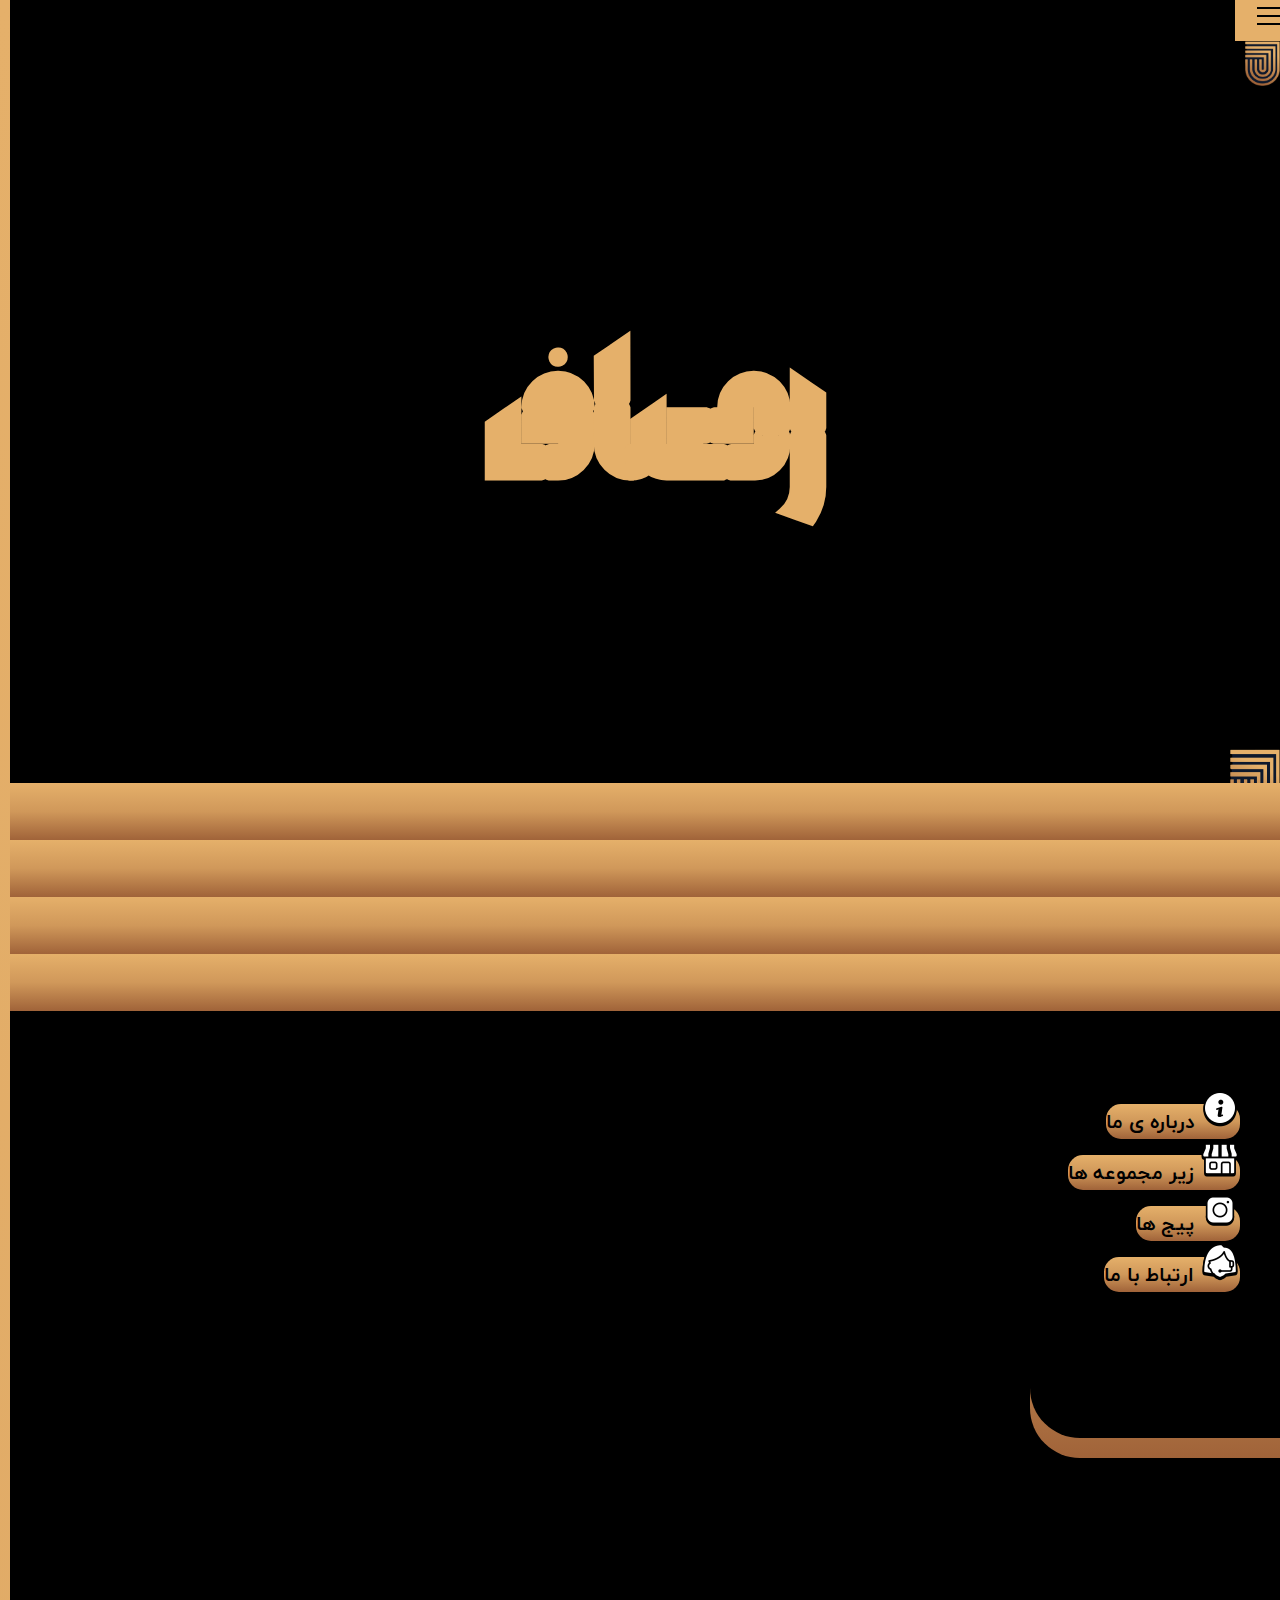
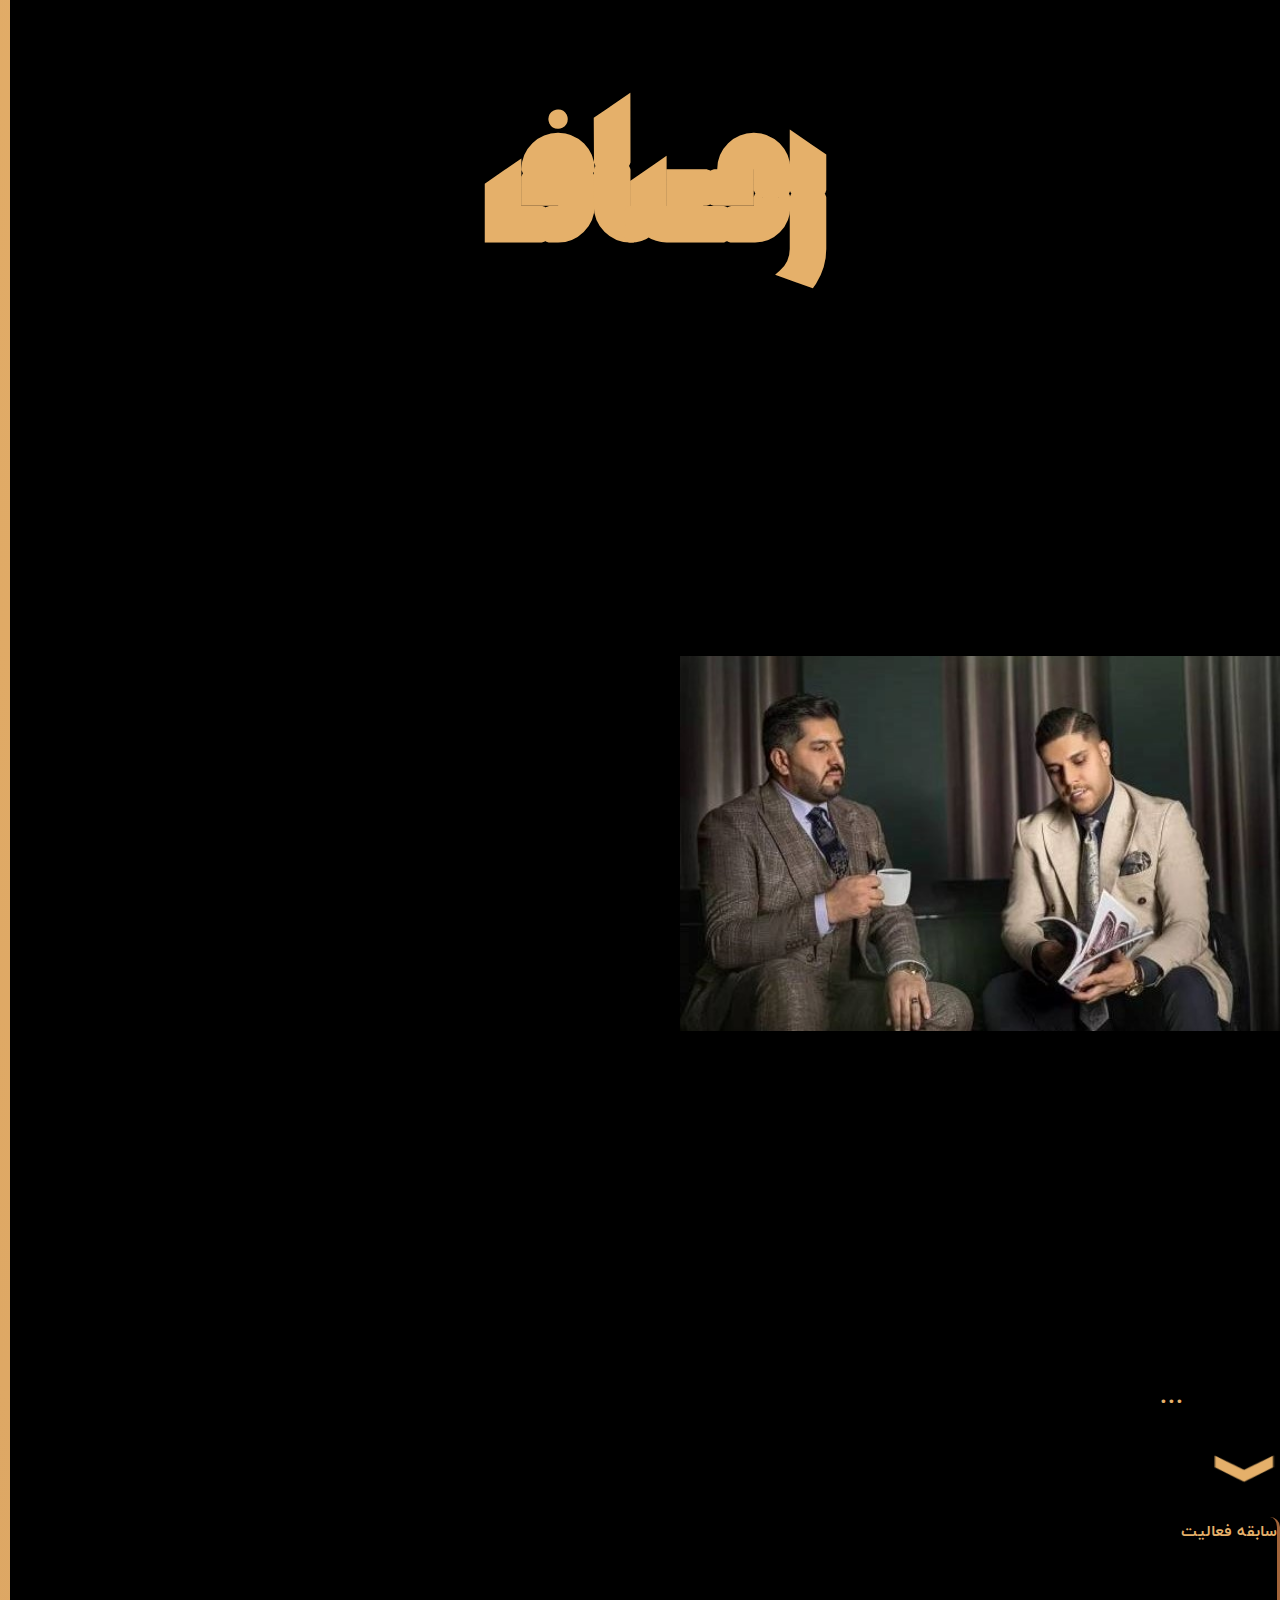
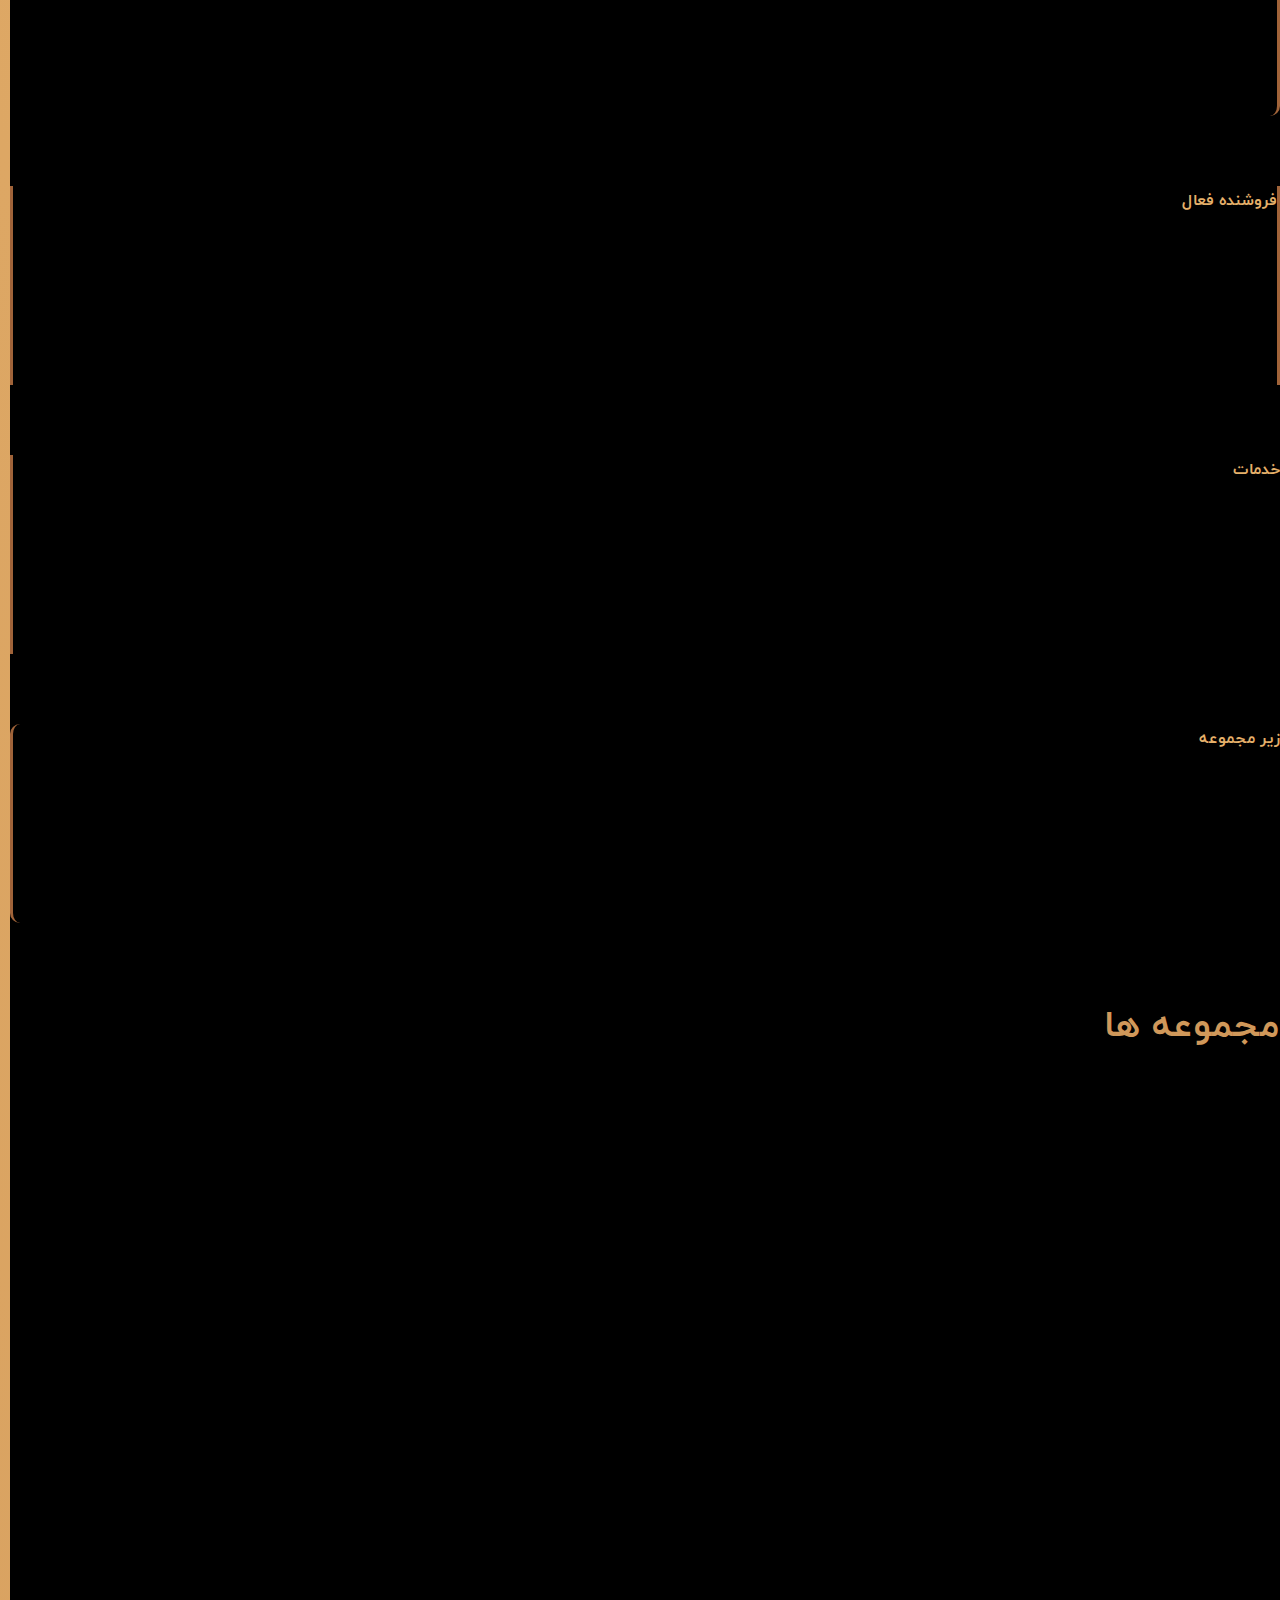
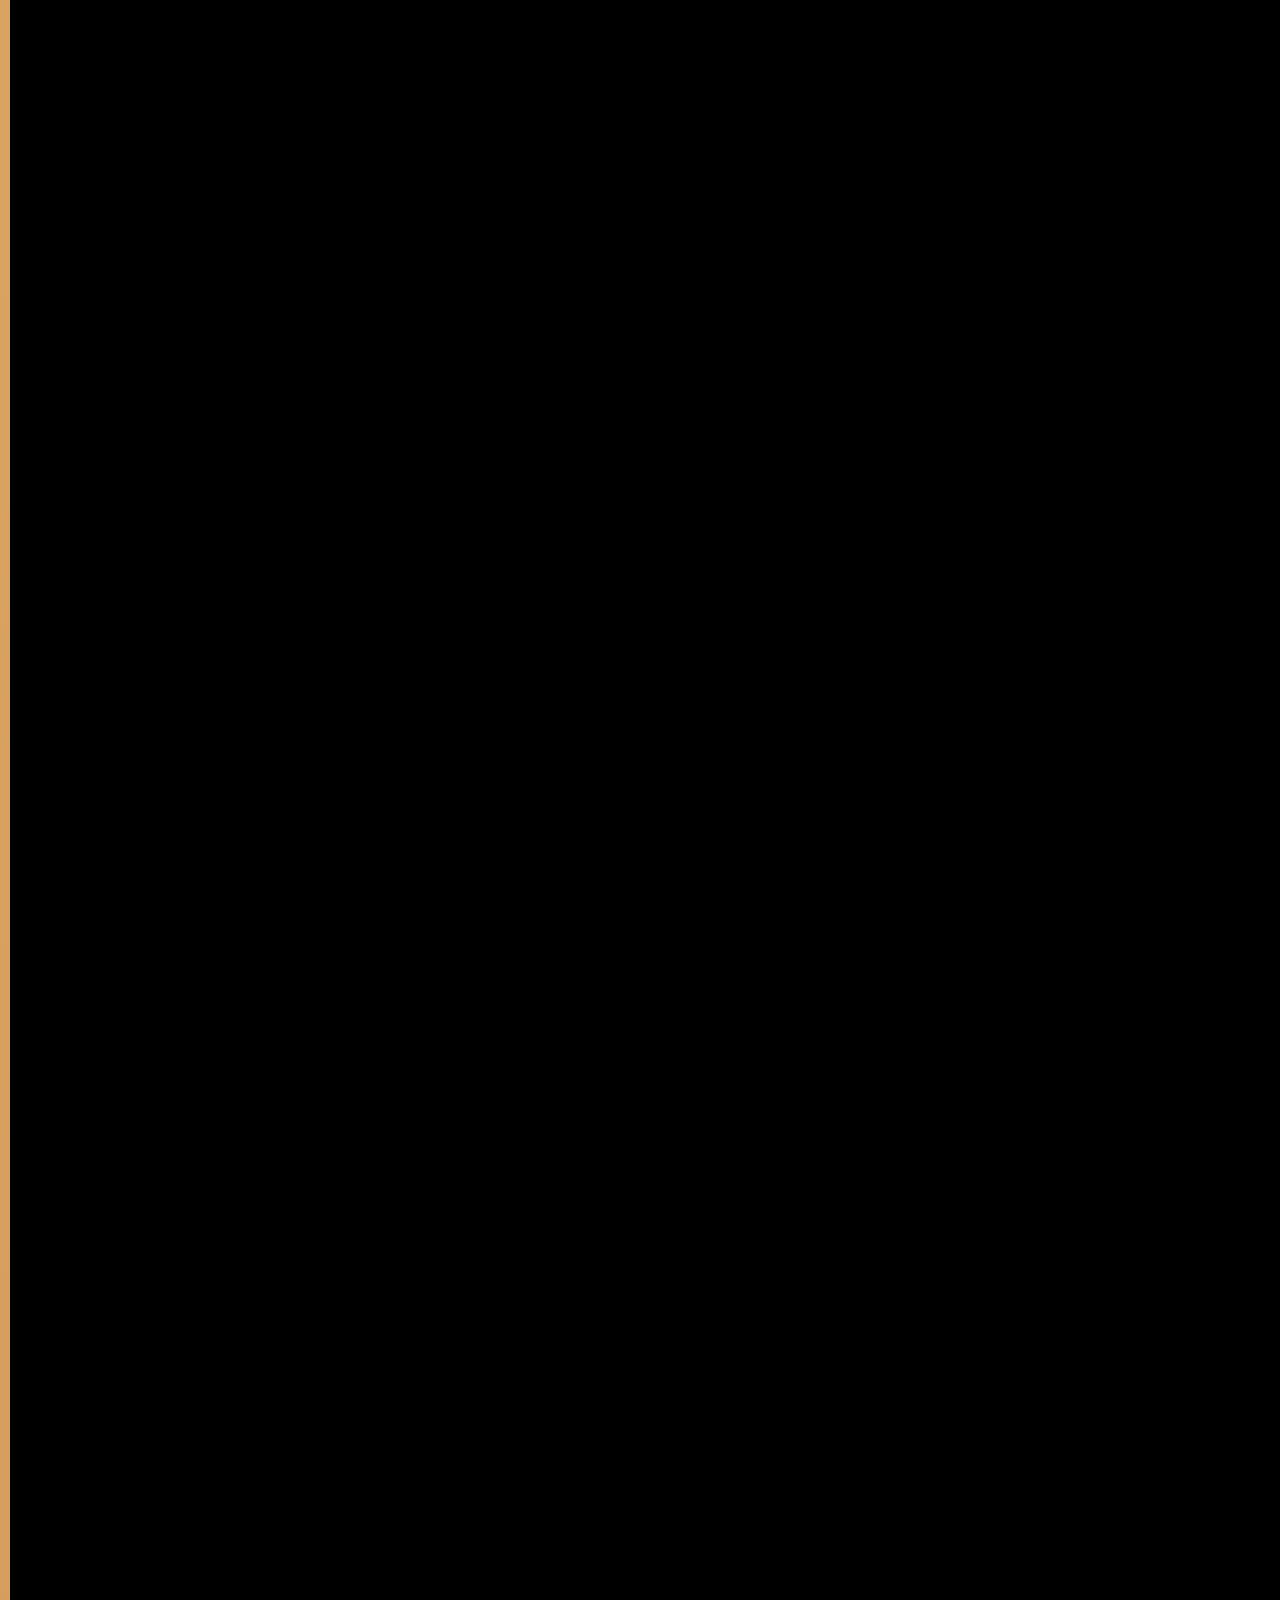
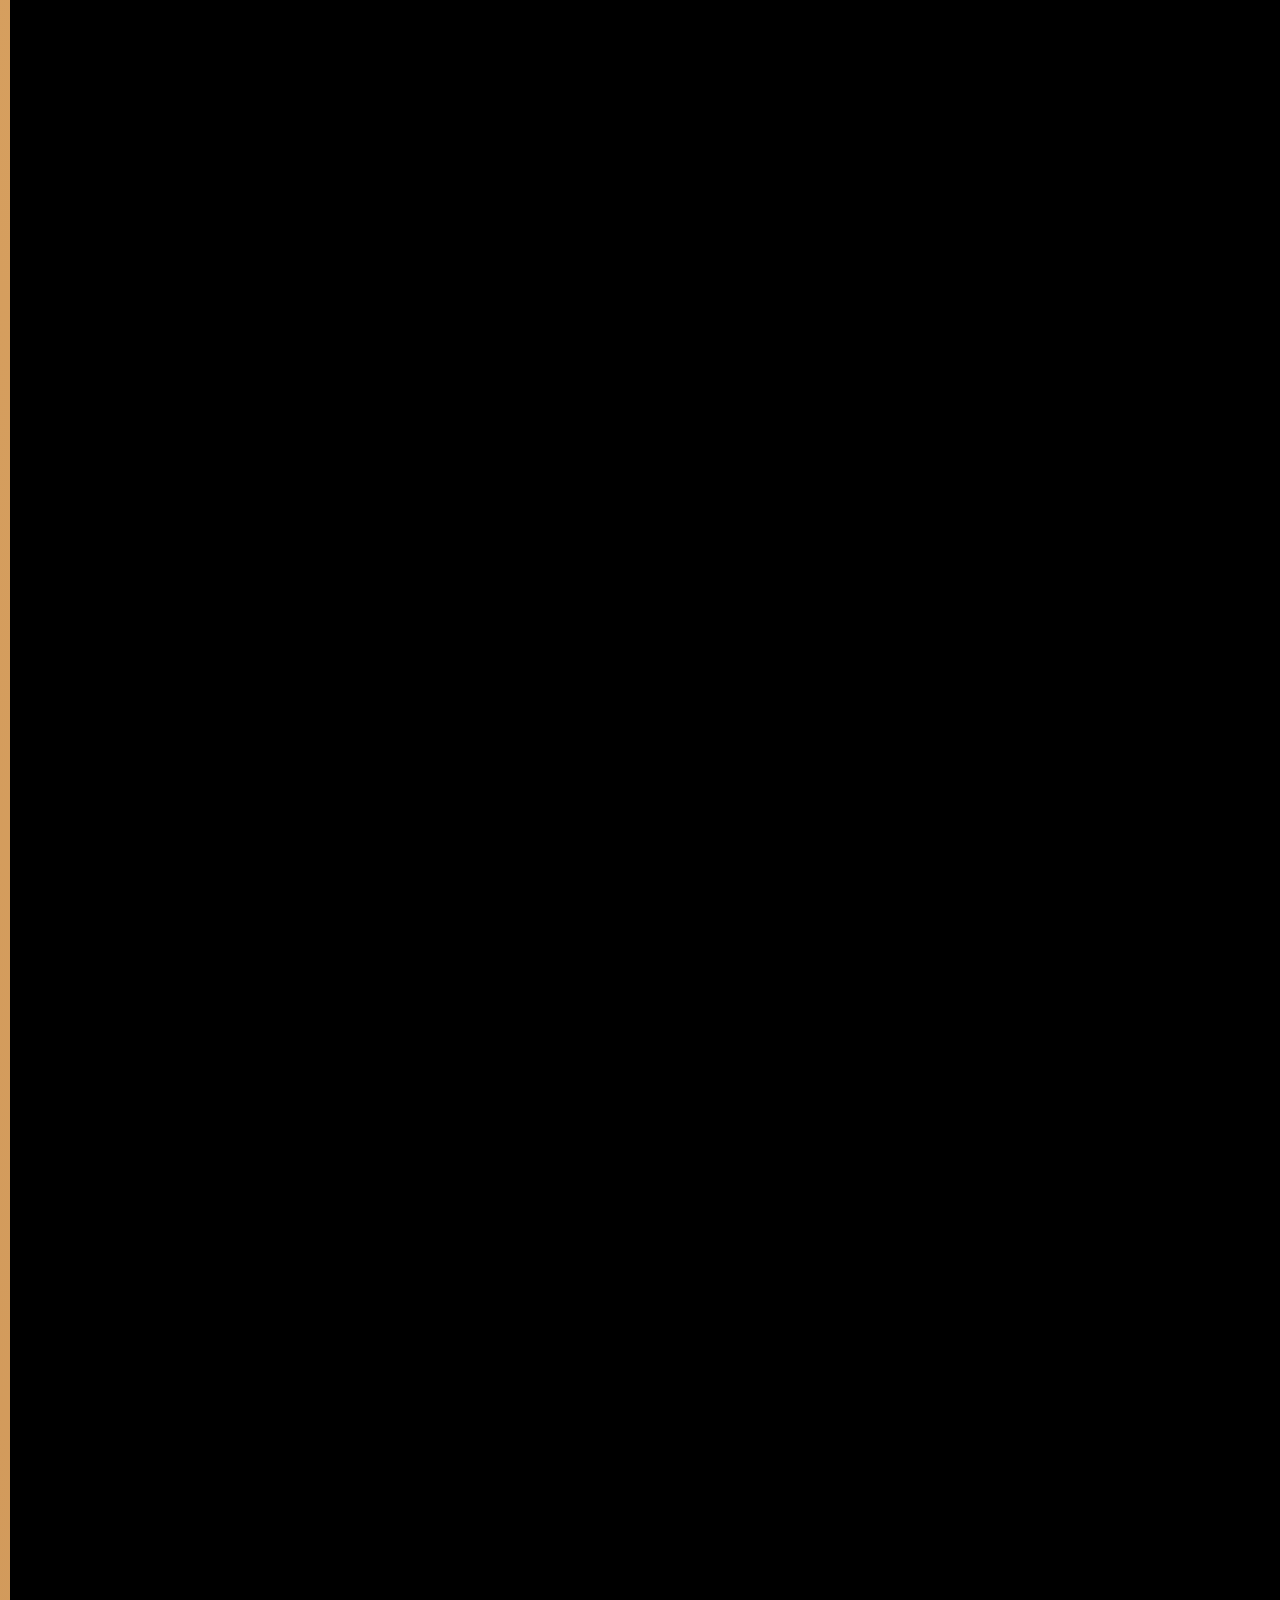
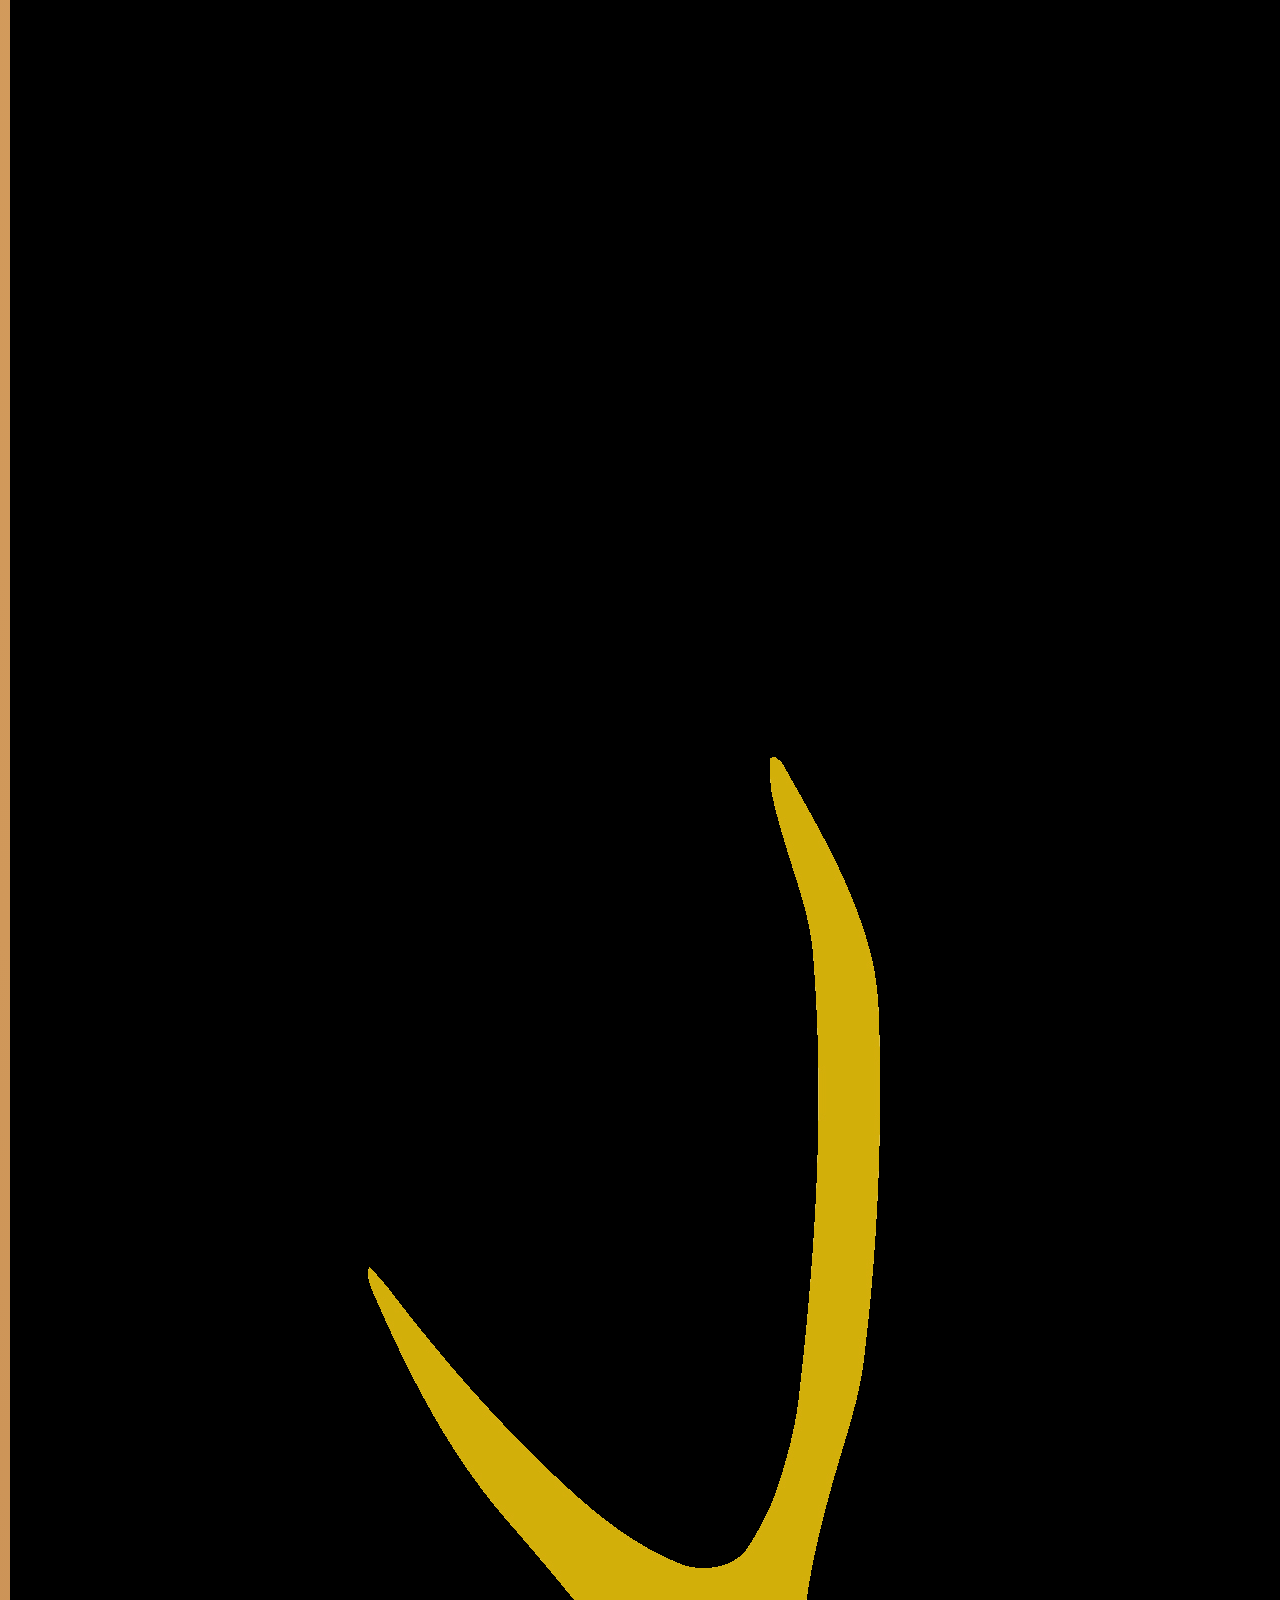
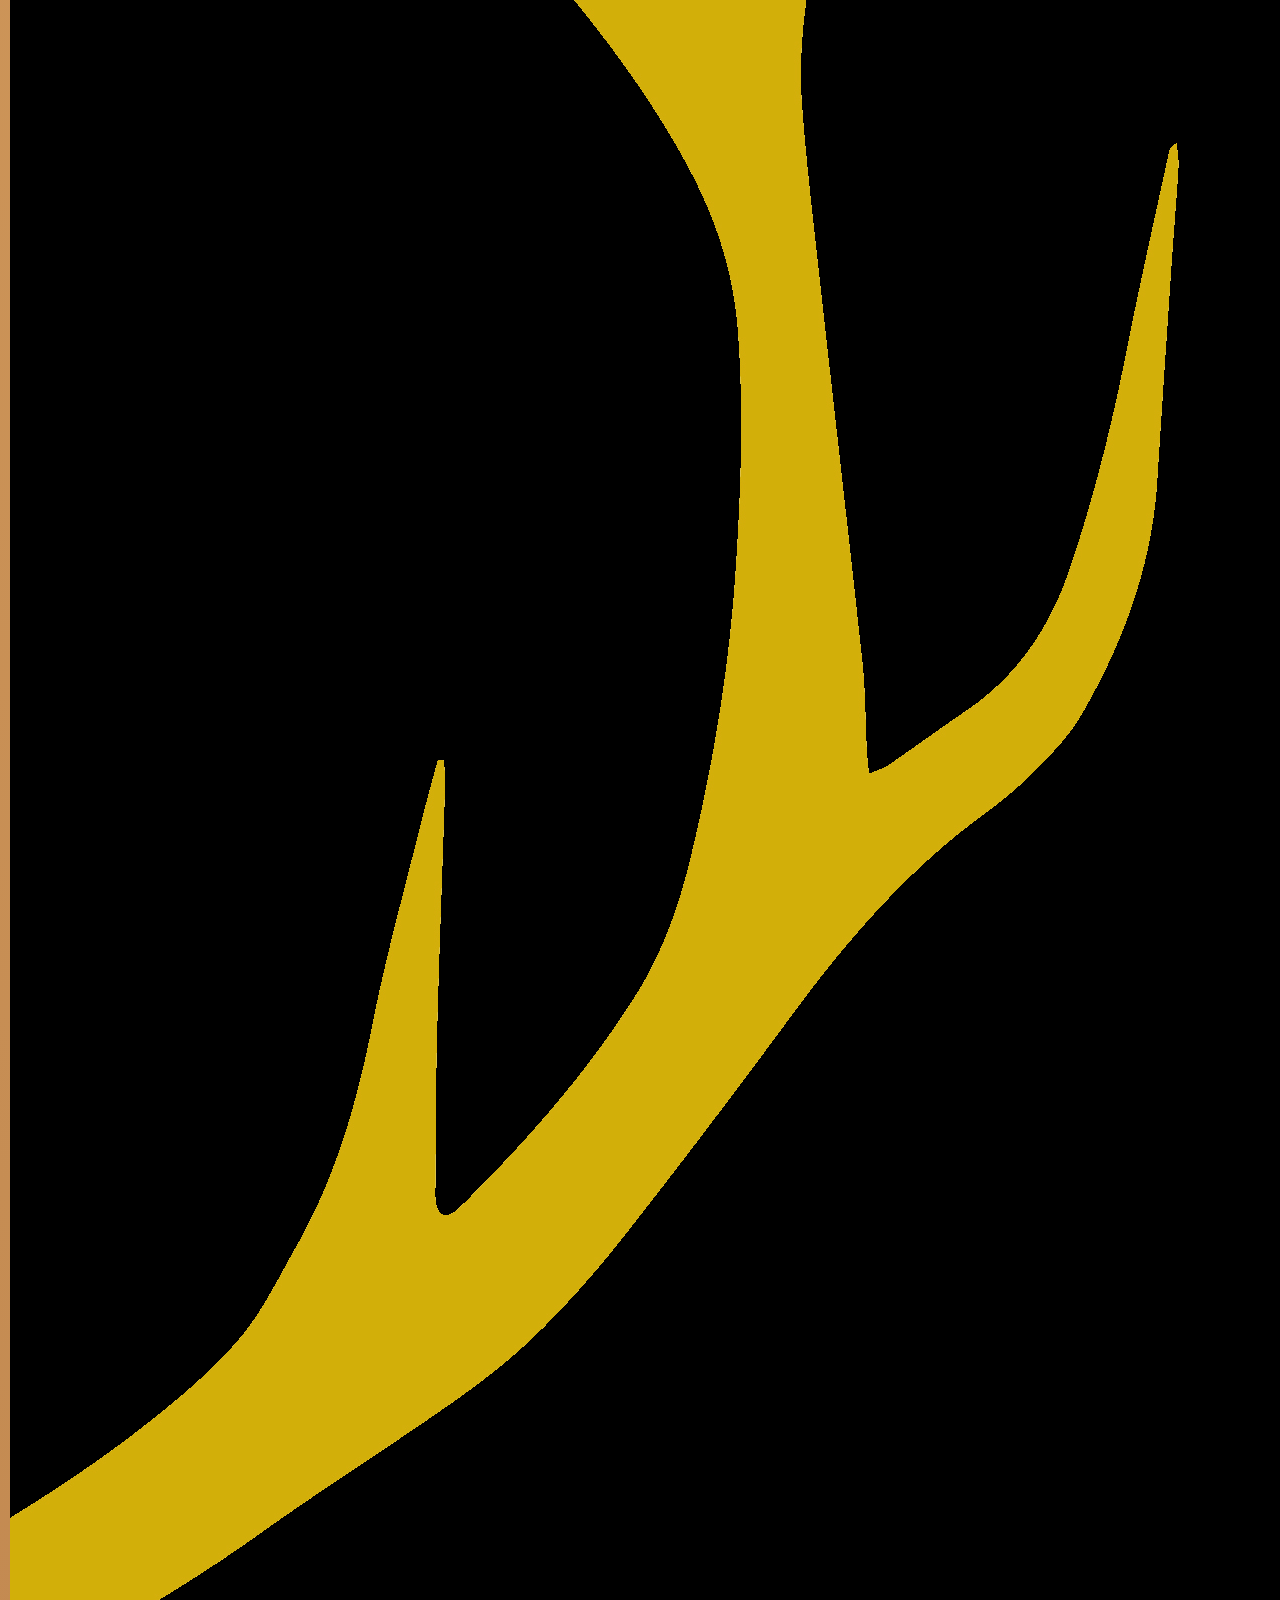
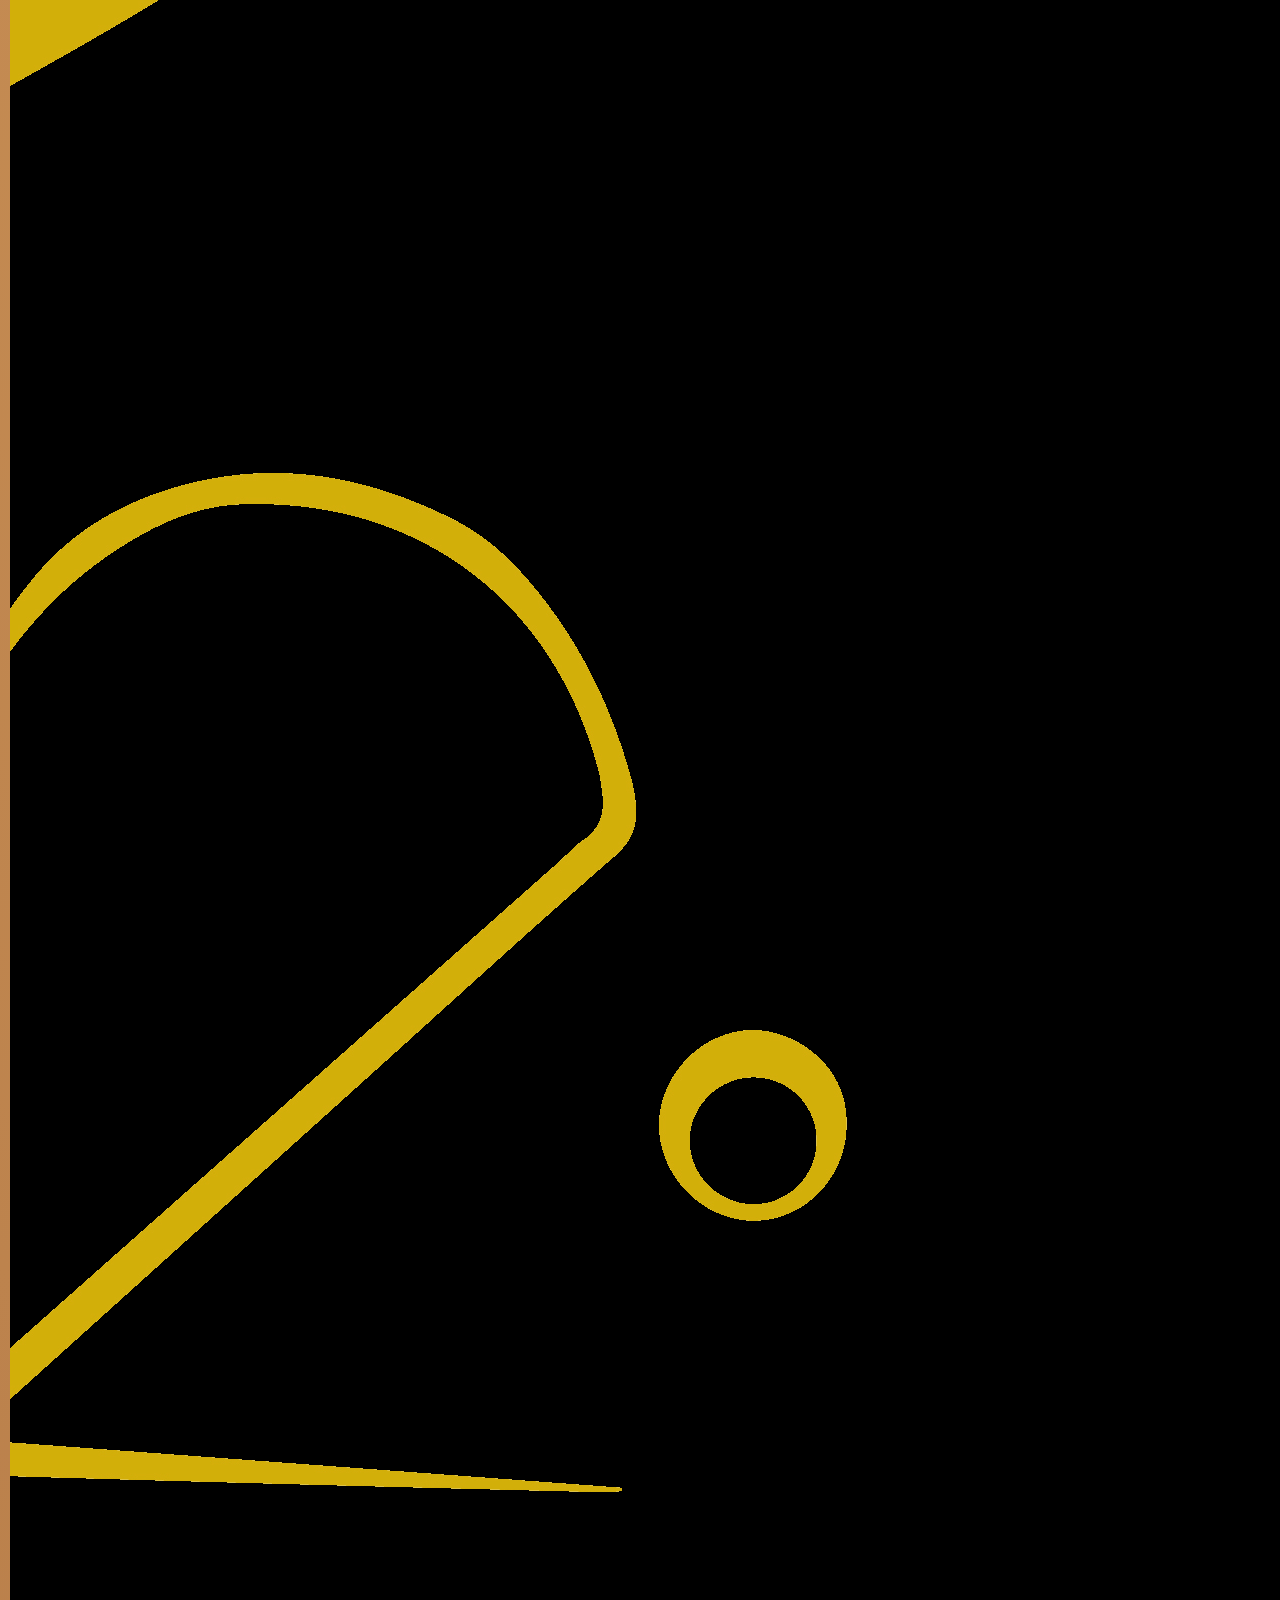
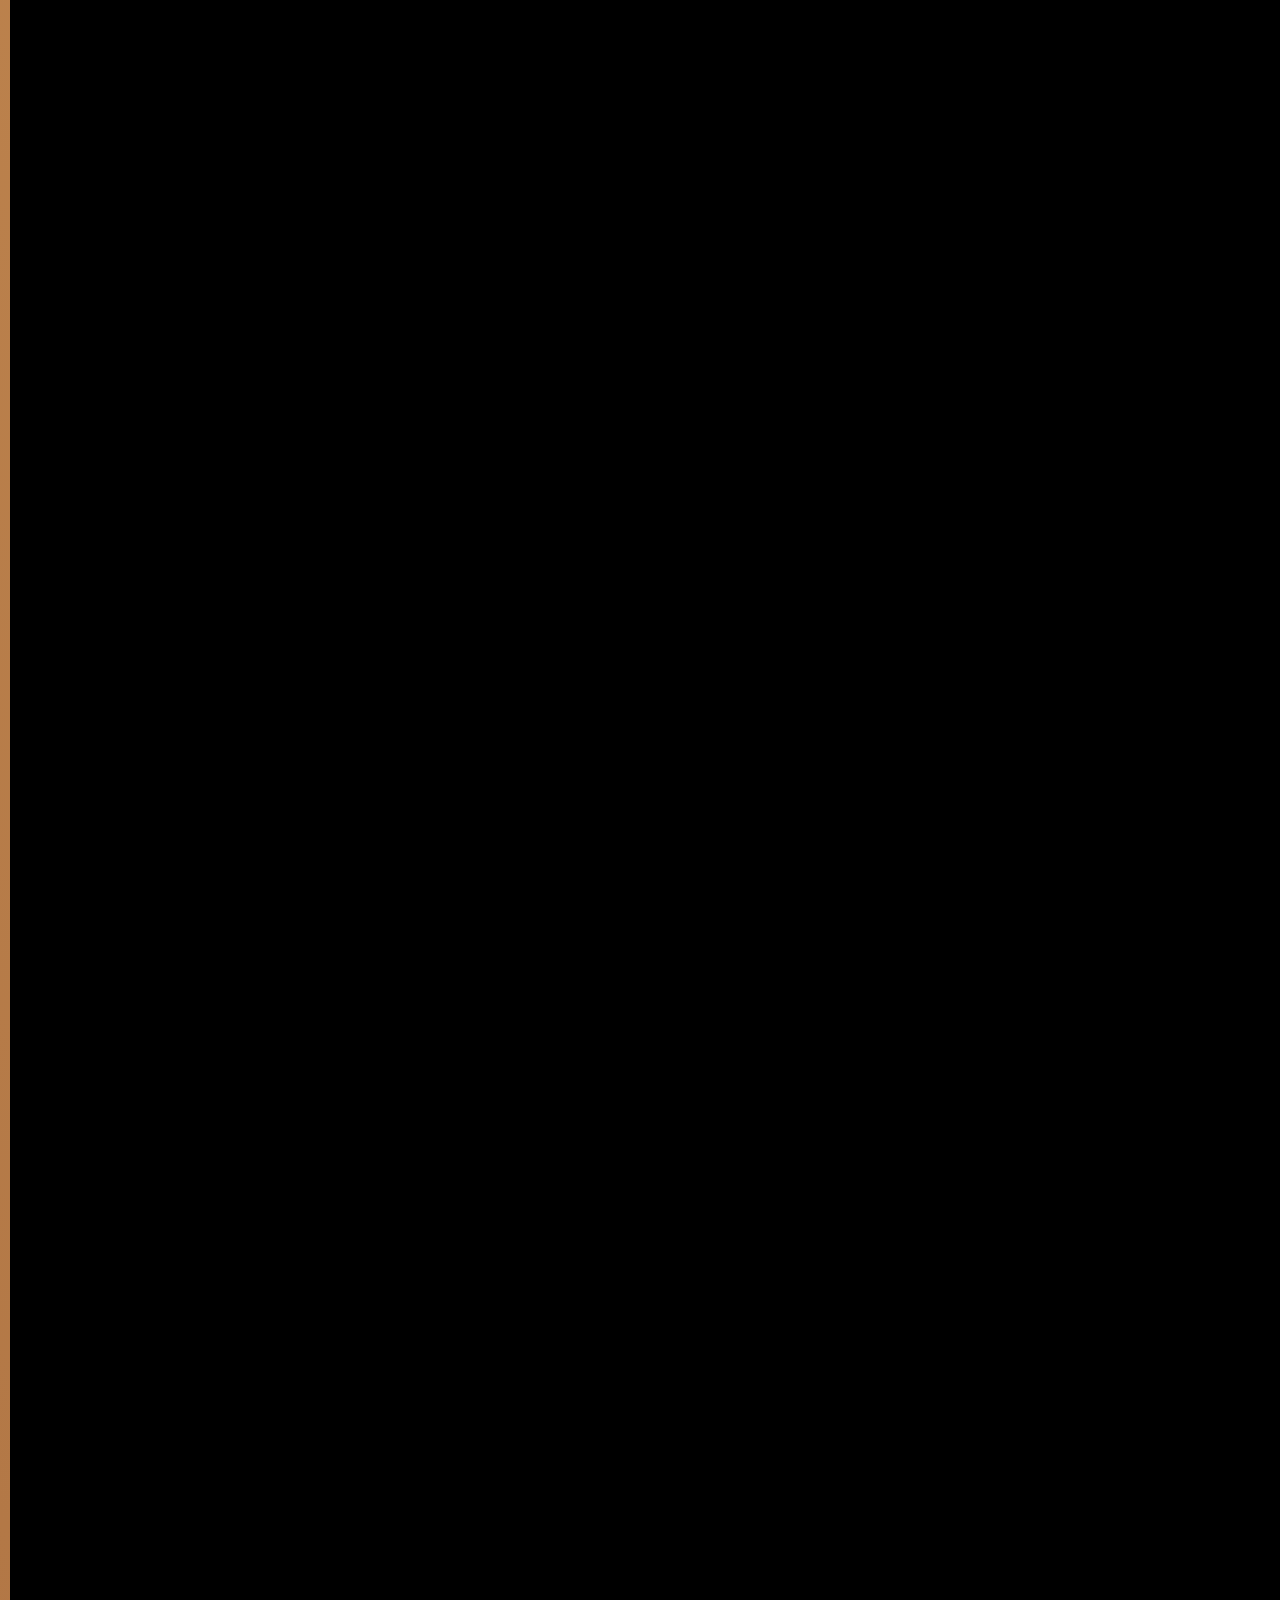
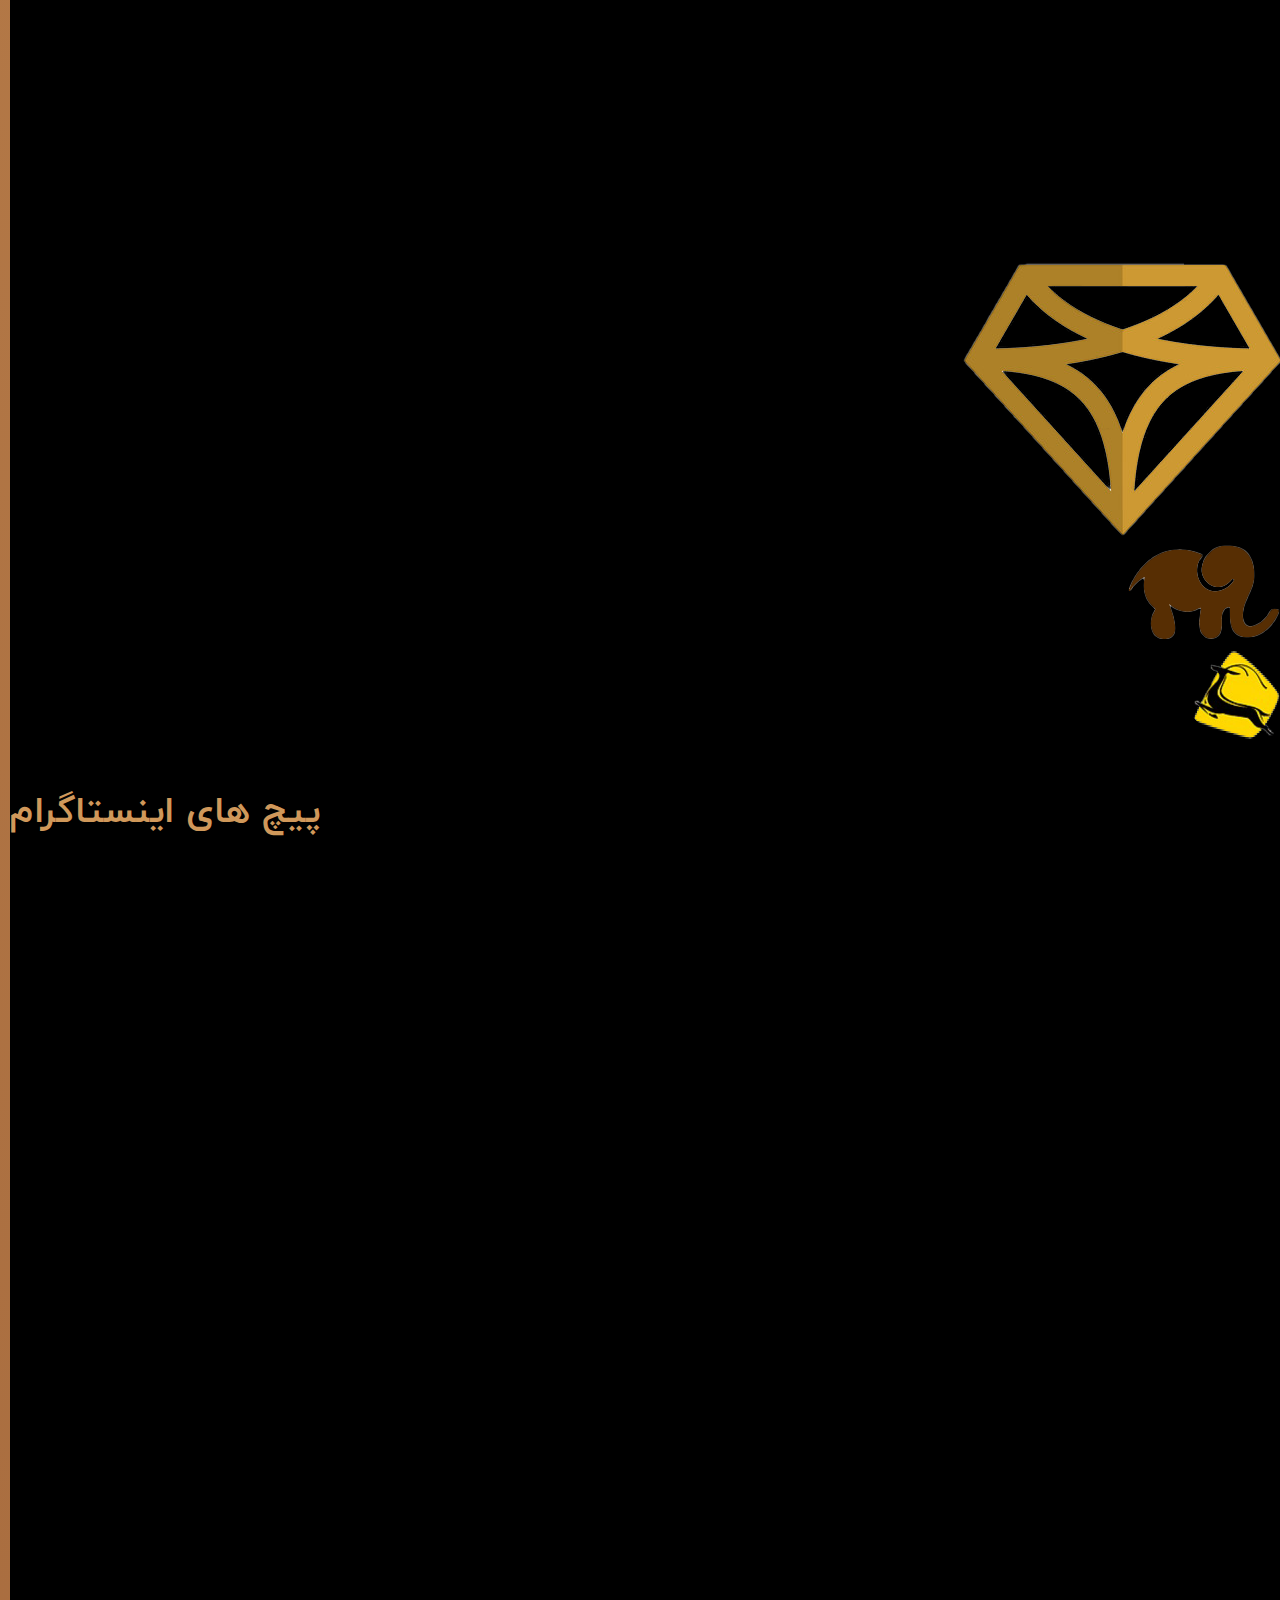
<file: subholding/index.html>
<!DOCTYPE html>
<html lang="fa" dir="rtl">
<head>
    <meta charset="UTF-8">
    <meta http-equiv="X-UA-Compatible" content="IE=edge">
    <meta name="viewport" content="width=device-width, initial-scale=1.0">
    <!-- preventing the mother fucker caching | I have also added a hard-server side code for this sucker -->
    <meta http-equiv="Cache-Control" content="no-cache, no-store, must-revalidate">
    <meta http-equiv="Pragma" content="no-cache">
    <meta http-equiv="Expires" content="0">
    <!-- 😴 -->
    <meta name="keywords" content="رصاف, هلدینگ رصاف"/>
    <meta name="description" content="هلدینگ رصاف"/>
    <meta name="author" content="unixnexo"/>
    <!-- title bar -->
    <title>هلدینگ رصاف</title>
    <!-- css -->
    <link rel="stylesheet" type="text/css" href="style.css"/>
    <!-- bootstrap -->
    <link href="https://cdn.jsdelivr.net/npm/bootstrap@5.3.0-alpha3/dist/css/bootstrap.min.css" rel="stylesheet" integrity="sha384-KK94CHFLLe+nY2dmCWGMq91rCGa5gtU4mk92HdvYe+M/SXH301p5ILy+dN9+nJOZ" crossorigin="anonymous">
    <!-- animate.css -->
    <link rel="stylesheet" href="https://cdnjs.cloudflare.com/ajax/libs/animate.css/4.1.1/animate.min.css"/>
    <!-- favicon - realfavicongenerator.net -->
    <link rel="apple-touch-icon" sizes="180x180" href="img/favicon/apple-touch-icon.png">
    <link rel="icon" type="image/png" sizes="32x32" href="img/favicon/favicon-32x32.png">
    <link rel="icon" type="image/png" sizes="16x16" href="img/favicon/favicon-16x16.png">
    <link rel="manifest" href="img/favicon/site.webmanifest">
    <link rel="mask-icon" href="img/favicon/safari-pinned-tab.svg" color="#5bbad5">
    <link rel="shortcut icon" href="img/favicon/favicon.ico">
    <meta name="msapplication-TileColor" content="#da532c">
    <meta name="msapplication-config" content="img/favicon/browserconfig.xml">
    <meta name="theme-color" content="#ffffff">
    <!-- google fonts -->
    <link rel="preconnect" href="https://fonts.googleapis.com">
    <link rel="preconnect" href="https://fonts.gstatic.com" crossorigin>
    <link href="https://fonts.googleapis.com/css2?family=Fjalla+One&family=Moirai+One&display=swap" rel="stylesheet">
</head>
<body>
    
<header>
    <!----------------- navbar ------------------>
    <div id="--navbarCon" class="container-fluid">
        <div class="row">

            <!-- for small screen - md to down -->
            <div id="--smallScMenu" tabindex="0" onclick="toggleMenu();" class="d-sm-none d-inline-block py-2 me-auto rounded-end-4 fixed-top animate__animated animate__fadeInLeft" style="width: 45px;">
                <img id="--smallScMenuImg" class="rounded-4" src="img/burger1.png" alt="burger menu icon" style="margin-right: -5px;"/>
            </div>
            <!-- logo -->
            <div class="d-sm-none d-flex mt-0 animate__animated animate__slideInRight mb-3">
                <img class="navbar-brand img-fluid mt-3" src="img/logo.png" alt="brand logo" style="width: 35px; height: 45px;"/>
                <h1 class="mx-5 position-absolute text-white animate__animated animate__slideInRigh d-inline-flex">هلدینگ <span>رصاف</span></h1> 
            </div>



            <!-- for big screen - md to top -->
            <nav id="--nav" class="col-12 navbar navbar-dark d-sm-inline-flex d-none">
                <img class="navbar-brand img-fluid position-absolute" src="img/logo.png" alt="brand logo" style="width: 50px; height: 75px;"/>
                <ul id="--navUi" class="navbar-nav list-group-horizontal text-center mx-auto">
                    <li onclick="scrollToElement('--aboutUsCon')" class="nav-item px-2">
                        <a class="nav-link text-white animate__animated animate__jackInTheBox">درباره ی ما</a>
                    </li>
                    <li onclick="scrollToElement('--businessSection')" class="nav-item px-2">
                        <a class="nav-link text-white animate__animated animate__jackInTheBox">زیر مجموعه ها</a>
                    </li>
                    <li onclick="scrollToElement('--pagesCon')" class="nav-item px-2">
                        <a class="nav-link text-white animate__animated animate__jackInTheBox">پیج ها</a>
                    </li>
                    <li onclick="scrollToElement('--contactUsCon')" class="nav-item px-2">
                        <a class="nav-link text-white animate__animated animate__jackInTheBox">ارتباط با ما</a>
                    </li>
                </ul>
            </nav>

        </div>
    </div>
</header>

<main>
    <!------------------ small screen menu - when clicked the navbar, this will appear out of the blue \(￣︶￣*\)) ------------------>
    <div class="container-fluid">
        <div class="row">

            <div id="--appearingSmallMenu" class="position-absolute z-1 position-fixed fixed-top p-0">
                    <nav id="--navSmallSc" class="col-12 navbar navbar-white">
                        <ul class="navbar-nav p-0 m-0 mx-auto">
                            <li onclick="scrollToElement('--aboutUsCon');" class="nav-item py-2" tabindex="0">
                                <a class="nav-link text-white p-2">
                                <img class="img-fluid" src="img/aboutus.png" alt="about us icon"/>
                                درباره ی ما
                                </a>
                            </li>
                            <li onclick="scrollToElement('--businessSection');" class="nav-item py-2" tabindex="0">
                                <a class="nav-link text-white p-2">
                                <img class="img-fluid" src="img/supstore.png" alt="about us icon"/>
                                زیر مجموعه ها
                                </a>
                            </li>
                            <li onclick="scrollToElement('--pagesCon');" class="nav-item py-2" tabindex="0">
                                <a class="nav-link text-white p-2">
                                <img class="img-fluid" src="img/pages.png" alt="about us icon"/>
                                پیج ها
                                </a>
                            </li>
                            <li onclick="scrollToElement('--contactUsCon');" class="nav-item py-2" tabindex="0">
                                <a class="nav-link text-white p-2">
                                <img class="img-fluid" src="img/contactus.png" alt="about us icon"/>
                                ارتباط با ما
                                </a>
                            </li>
                        </ul>
                    </nav>
            </div>

        </div>
    </div>

    <!------------------ about us ------------------>
    <div id="--aboutUsCon" class="container-fluid mb-5">
        <div class="row">

            <h1 class="position-absolute mt-3 mb-3 text-white animate__animated animate__slideInRight d-sm-inline-block d-none z-1">هلدینگ <span>رصاف</span></h1> 
            <img id="--mainImg" class="img-fluid rounded-5 mb-3 mx-auto animate__animated animate__fadeInUp z-0" src="img/main1.jpg" alt="manager's picture" style="width: 600px;"/>
            <p id="--aboutUsText" class="col-11 mx-sm-0 mx-auto text-white animate__animated animate__zoomIn">
            هلدینگ رصاف یکی از معتبرترین و پرطرفدارترین هلدینگ‌های فعال در صنعت پوشاک, طلا و جواهرات است. این هلدینگ بیش از 20 سال سابقه فعالیت در این حوزه را داراست و با تکیه بر تجربه و تخصص خود، توانسته است جایگاه مناسبی در بازارهای داخلی و بین‌المللی برای خود ایجاد کند.
            هلدینگ رصاف با پیش از پنج زیرمجموعه فعال که در زمینه‌های مختلفی فعالیت می‌کنند. این زیرمجموعه‌ها شامل زیورآلات، کیف و کفش، کت و شلوار و لباس بچگانه می‌شوند. با این تنوع در محصولات، هلدینگ رصاف توانسته است نیازهای گوناگون مشتریان خود را پاسخگو باشد و به طور همزمان در بخش‌های مختلف صنعت مد و پوشاک حضور قوی داشته باشد.
            یکی از مهمترین ویژگی‌های هلدینگ رصاف، تعداد بیش از 30 فروشنده فعال در شبکه فروش آن است. این فروشندگان با ارائه‌ی محصولات با کیفیت و متنوع به مشتریان، به ارتقای شهرت و <span id="--3Dots">...</span><span id="--HiddenText">یکی از مهمترین ویژگی‌های هلدینگ رصاف، تعداد بیش از 30 فروشنده فعال در شبکه فروش آن است. این فروشندگان با ارائه‌ی محصولات با کیفیت و متنوع به مشتریان، به ارتقای شهرت و اعتبار هلدینگ رصاف در بازارهای مختلف کمک کرده‌اند. بنابراین، این شبکه فروش گسترده، نقش بسیار مهمی در موفقیت و رشد هلدینگ رصاف ایفا کرده است.
            هلدینگ رصاف با تمرکز بر کیفیت محصولات خود، تنوع در طراحی‌ها، استفاده از مواد با کیفیت بالا و رعایت استانداردهای بین‌المللی، توانسته است در بازار رقابتی صنعت مد و پوشاک جایگاهی قوی را کسب کند. همچنین، این هلدینگ با توجه به نیازهای متنوع مشتریان خود، بهبود مستمر در فرآیندهای تولید و توزیع محصولات خود را در دستور کار قرار داده است. به طور کلی، هلدینگ رصاف با سابقه‌ای بیش از 20 سال، زیرمجموعه‌های فعال متعدد، فروشگاه‌های گسترده و محصولات متنوع، یکی از نام‌آورترین و موفق‌ترین هلدینگ‌ها در صنعت مد و پوشاک است. این هلدینگ با تکیه بر تخصص و تجربه خود، به عنوان یک نماد اعتماد، کیفیت و استحکام در بازارهای داخلی و بین‌المللی شناخته می‌شود.
            </span>
            </p>
            <div class="row"></div>
            <img id="--goDown" onclick="scrollToElement('--businessSection');" class="img-fluid text-center mx-auto mt-3" src="img/goDown.png" alt="go down flesh"/>
        
        </div>
    </div> 

    <!------------------ counter ------------------>
    <div class="container-fluid text-white">
        <div id="--counterCon" class="row mx-auto text-center pt-5">

            <div id="--counterDiv1"  class="col-md col-6">
                <h4 class="--counterH4s">سابقه فعالیت</h4>
                <p id="--counter1">0</p>
            </div>
            <div id="--counterDiv2" class="col-md col-6">
                <h4 class="--counterH4s">فروشنده فعال</h4>
                <p id="--counter2">0</p>
            </div>
            <div id="--counterDiv3" class="col-md col-6">
                <h4 class="--counterH4s">خدمات</h4>
                <p id="--counter3">0</p>
            </div>
            <div id="--counterDiv4"  class="col-md col-6">
                <h4 class="--counterH4s">زیر مجموعه</h4>
                <p id="--counter4">0</p>
            </div>

        </div>
    </div>


    <!------------------ businesses under the holding ------------------>
    <div class="container-fluid">
        <div id="--businessSection" class="row mt-5 mb-3 pt-5">

            <h2 class="text-center --h2sTitles mb-5">مجموعه ها</h2>
            <!-- 1 -->
            <div class="col-md-5 col-11 text-black mx-auto --animate-on-scroll mb-5">
                <div class="--divBusinessess mb-3">
                    <img class="img-fluid --businessImgsWebsite" src="img/business1.png" alt="preview of businesses"/>
                </div>
                <div class="--content">
                    <a class="text-decoration-none text-black fs-3" href="">طلا و جواهرات
                        <img src="img/linkArrow.png" alt="this link is going to open a new website in a new tab"/>
                    </a>
                    <p>برآورده کننده آرزوهای شما در جهان زیبایی و ارزش. از تنوع گسترده‌ی محصولات طلا و جواهرات با کیفیت بالا، به همراه خدمات حرفه‌ای، در فروشگاه ما لذت ببرید و شعوری بی‌نظیر را تجربه کنید.</p>
                </div>
            </div>

            <!-- 2 -->
            <div class="col-md-5 col-11 text-black mx-auto --animate-on-scroll mb-5">
                <div class="--divBusinessess mb-3">
                    <img class="img-fluid --businessImgsWebsite" src="img/business2.png" alt="preview of businesses"/>
                </div>
                <div class="--content">
                    <a class="text-decoration-none text-black fs-3" href="">کت و شلوار 
                        <img src="img/linkArrow.png" alt="this link is going to open a new website in a new tab"/>
                    </a>
                    <p>جایی که شیک‌ترین کت و شلوارها در انتظار شماست. با مجموعه‌ای بی‌نظیر از آخرین طرح‌ها و سبک‌ها، ما برای شما تجربه‌ای استثنایی از جذابیت و راحتی را فراهم می‌کنیم.</p>
                </div>
            </div>

            <!-- 3 -->
            <div class="col-md-5 col-11 text-black mx-auto --animate-on-scroll mb-5">
                <div class="--divBusinessess mb-3">
                    <img class="img-fluid --businessImgsWebsite" src="img/business3.png" alt="preview of businesses"/>
                </div>
                <div class="--content">
                    <a class="text-decoration-none text-black fs-3" href="">بچه گانه  
                        <img src="img/linkArrow.png" alt="this link is going to open a new website in a new tab"/>
                    </a>
                    <p>جایی که بهترین لباس‌ها برای کوچولویان در دسترس است. با انواع رنگ‌ها، طرح‌ها و اندازه‌های متنوع، ما برای شما تجربه‌ای شاد و متفاوت از پوشیدنی‌های جذاب و راحت برای کودکانتان فراهم می‌کنیم.</p>
                </div>
            </div>

            <!-- 4 -->
            <div class="col-md-5 col-11 text-black mx-auto --animate-on-scroll mb-5">
                <div class="--divBusinessess mb-3">
                    <img class="img-fluid --businessImgsWebsite" src="img/business4.png" alt="preview of businesses"/>
                </div>
                <div class="--content">
                    <a class="text-decoration-none text-black fs-3" href="">کیف و کفش  
                        <img src="img/linkArrow.png" alt="this link is going to open a new website in a new tab"/>
                    </a>
                    <p>جایی که بهترین انتخاب برای کیف‌ها و کفش‌های شیک و عملی وجود دارد. با تنوع طرح‌ها، رنگ‌ها و اندازه‌ها، ما به شما امکان می‌دهیم تا با استایل و راحتی، زمینه‌ای برای خودبیشتر کردن شخصیتتان را فراهم کنید.</p>
                </div>
            </div>

        </div>
    </div>
    
    <!------------------ brans of businesses ------------------>
    <div class="container-fluid">
        <div id="--bransOfBusinessesCon" class="row d-flex justify-content-center">

            <div id="--bransOfBusinesse1" class="col-2 mx-md-5 mx-0 mt-5">
                <img class="img-fluid" src="img/logo1.png" alt="different brand logos"/>
            </div>
            <div id="--bransOfBusinesse2" class="col-2 mx-md-5 mx-0">
                <img class="img-fluid" src="img/logo2.png" alt="different brand logos"/>
            </div>
            <div id="--bransOfBusinesse3" class="col-2 mx-md-5 mx-0 mt-5 pt-5">
                <img class="img-fluid" src="img/logo3.png" alt="different brand logos"/>
            </div>
            <div id="--bransOfBusinesse4" class="col-2 mx-md-5 mx-0">
                <img class="img-fluid" src="img/logo4.png" alt="different brand logos"/>
            </div>

        </div>
    </div>

    <!------------------ instagram pages ------------------>
    <div id="--pagesCon" class="container-fluid mt-5 text-white"  dir="ltr">
        <div class="row d-flex justify-content-center mt-5 pt-5">

            <h2 class="text-center --h2sTitles mb-5">پیچ های اینستاگرام</h2>

            <!-- 1 -->
            <div class="col-lg-2 col-12 --instaImgs ">
                <img class="img-fluid rounded-circle --profileImgs" src="img/profile1.jpg" alt="instagram profiles" style="width: 150px;">
            </div>
            <div class="col-lg-4 col-12 m-lg-0 mt-3 px-4 --profileContent text-white">
                <p id="--profileId" class="mb-1"><a href="" class="fs-5 text-decoration-none text-white">rassafholding</a></p>
                <span><b>78</b> posts</span>
                <span><b>11K</b> followers</span>
                <span><b>12</b> following</span>
                <p class="text-white-50 p-0 m-0">Business/Clothing</p>
                <p class="mb-1 p-0">شیراز مجتمع تجاری عفیف آباد طبقه 2 واحد 12</p>
                <a id="--profilePhone" class="text-decoration-none" href="" title="call">09567341243</a>
            </div>

            <div class="row m-5"></div>

            <!-- 2 -->
            <div class="col-lg-2 col-12 --instaImgs">
                <img class="img-fluid rounded-circle --profileImgs" src="img/profile2.jpg" alt="instagram profiles" style="width: 150px;">
            </div>
            <div class="col-lg-4 col-12 m-lg-0 mt-3 px-4 --profileContent">
                <p id="--profileId" class="mb-1"><a href="" class="fs-5 text-decoration-none text-white">kot_shalvar</a></p>
                <span><b>78</b> posts</span>
                <span><b>11K</b> followers</span>
                <span><b>12</b> following</span>
                <p class="text-white-50 p-0 m-0">Business/Clothing</p>
                <p class="mb-1 p-0">شیراز مجتمع تجاری عفیف آباد طبقه 2 واحد 12</p>
                <a id="--profilePhone" class="text-decoration-none" href="" title="call">09567341243</a>
            </div>

            <div class="row m-5"></div>

            <!-- 3 -->
            <div class="col-lg-2 col-12 --instaImgs">
                <img class="img-fluid rounded-circle --profileImgs" src="img/profile3.jpg" alt="instagram profiles" style="width: 150px;">
            </div>
            <div class="col-lg-4 col-12 m-lg-0 mt-3 px-4 --profileContent">
                <p id="--profileId" class="mb-1"><a href="" class="fs-5 text-decoration-none text-white">acce.sori</a></p>
                <span><b>78</b> posts</span>
                <span><b>11K</b> followers</span>
                <span><b>12</b> following</span>
                <p class="text-white-50 p-0 m-0">Business/Clothing</p>
                <p class="mb-1 p-0">شیراز مجتمع تجاری عفیف آباد طبقه 2 واحد 12</p>
                <a id="--profilePhone" class="text-decoration-none" href="" title="call">09567341243</a>
            </div>

            <div class="row m-5"></div>

            <!-- 4 -->
            <div class="col-lg-2 col-12 --instaImgs">
                <img class="img-fluid rounded-circle --profileImgs" src="img/profile4.jpg" alt="instagram profiles" style="width: 150px;">
            </div>
            <div class="col-lg-4 col-12 m-lg-0 mt-3 px-4 --profileContent">
                <p id="--profileId" class="mb-1"><a href="" class="fs-5 text-decoration-none text-white">mammad_1ma</a></p>
                <span><b>78</b> posts</span>
                <span><b>11K</b> followers</span>
                <span><b>12</b> following</span>
                <p class="text-white-50 p-0 m-0">Business/Clothing</p>
                <p class="mb-1 p-0">شیراز مجتمع تجاری عفیف آباد طبقه 2 واحد 12</p>
                <a id="--profilePhone" class="text-decoration-none" href="" title="call">09567341243</a>
            </div>
            
        </div>
    </div>
      
    <!------------------ contact us ------------------>
    <div id="--contactUsCon" class="container-fluid">
        <div class="row mt-5 pt-5">

            <div id="--contactUs1Div" class="col-md-6 col-12 p-5 text-white">
                <h3>با پشتیبان فنی در ارتباط باشید!</h3>
                <p class="text-white-50">اگر در مجموعه سایت های هلدینگ متوجه ی مشکلی شدید لطفا با تیم ما در ارتباط باشید.</p>
                <p id="--supportMail" class="d-inline"><a href="mailto:">rayannet@gmail.com</a></p>
                <div class="d-inline px-2">
                    <img class="img-fluid" src="img/contantSupportTeam.png" alt="console icon"/>
                </div>
            </div>
            <div id="--contactUs2Div" class="col-md-6 col-12 p-5 rounded-end-5 text-black">
                <h3>با مدیریت هلدینگ در ارتباط باشید!</h3>
                <p class="text-black-50">برای نظر دهی  و همکاری لطفا با مدیریت هلدینگ در ارتباط باشید.</p>
                <p class="d-inline"><a class="text-black" href="tel:0294">0917234567</a></p>
                <img class="img-fluid d-inline" src="img/contactManager.png" alt="contact manager icon"/>
            </div>

        </div>
    </div>

    
    <img id="--goTopImg" onclick="scrollToElement('--navbarCon');" class="img-fluid mx-auto d-block mt-md-5 pt-5" src="img/goUp.png" alt="flesh up icon" title="برو بالا"/>
    <hr id="--hrBetweenContactUsAndFooter" class="text-center mx-auto"/>

</main>

<footer>

    <!------------------ footer ------------------>
    <div class="container text-white">
        <div class="row flex-row-reverse mb-3">

            <div class="col-md-4 col-12 mx-auto text-center">
                <img class="img-fluid w-25" src="img/logo.png" alt="brand logo"/>
            </div>
        
            <div class="col-md-4 col-12 d-flex align-items-center">
                <div class="row">
                    <div class="col text-center py-2"><a onclick="scrollToElement('--aboutUsCon');" class="--footerImpos">در باره ی ما</a></div>
                    <div class="col text-center py-2"><a onclick="scrollToElement('--businessSection');" class="--footerImpos">زیر مجموعه ها</a></div>
                    <div class="w-100"></div>
                    <div class="col text-center py-2"><a onclick="scrollToElement('--pagesCon');" class="--footerImpos">پیج ها</a></div>
                    <div class="col text-center py-2"><a onclick="scrollToElement('--contactUsCon');" class="--footerImpos"> ارتباط با ما</a></div>
                </div>
            </div>

            <div class="col-md-4 col-10 mx-auto text-center d-flex flex-column align-items-center mt-md-3 mt-5">
                <p>تمامیه حقوق برای هلدینگ رصاف محفوظ است.</p>
                <p>2023 - 1402 &copy;&reg;</p>
                <p dir="ltr">Developed by <a class="text-decoration-none --footerImpos" target="_blank" href="https://unixnexo.github.io/">unixnexo</a> in association with <span class="--footerImpos">RayanNet</span></p>
            </div>

        </div>
    </div>

</footer>

    <script src="script.js"></script>
</body>
</html>
</file>
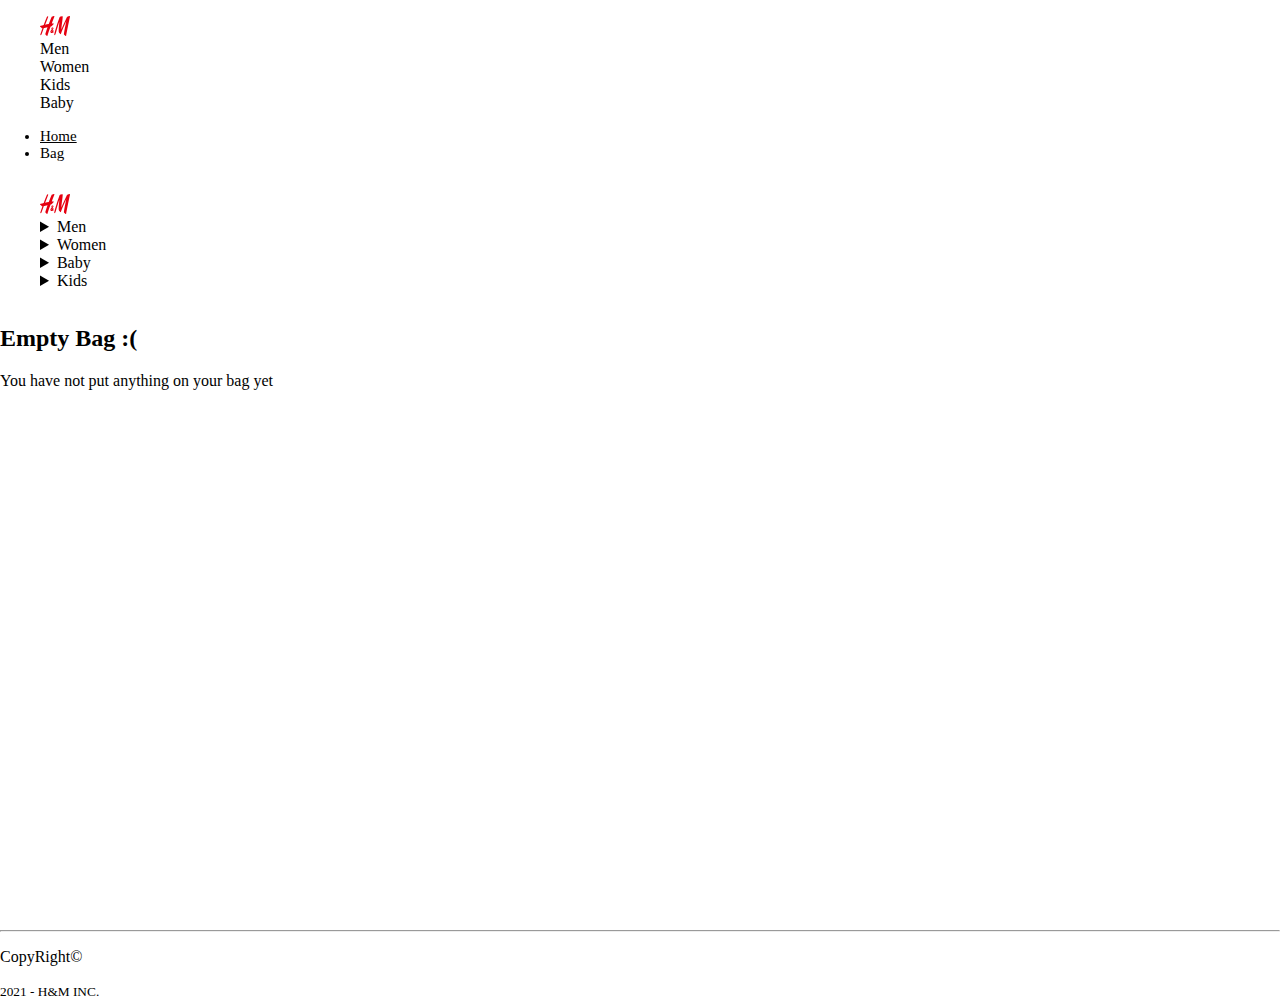
<file: Bag page/root.html>
<!DOCTYPE html>
<html lang="en">
<head>
    <meta charset="UTF-8">
    <meta http-equiv="X-UA-Compatible" content="IE=edge">
    <meta name="viewport" content="width=device-width, initial-scale=1.0">
    <meta name="keywords" content="Clothing Shop, H and M, H&M, Modeling, Clothing Brand"/>
    <meta name="description" content="H&M clothing shop"/>
    <meta name="author" content="Ali Bolouki"/>
    <!--Title bar-->
    <link rel="shortcut icon" href="../images/title bar/Logo.svg"/>
    <title>H&M | Your Bag</title>
    <!--CSS3-->
    <link rel="stylesheet" type="text/css" href="style.css"/>
    <!--Bootstrap4-->
    <link rel="stylesheet" href="https://cdn.jsdelivr.net/npm/bootstrap@4.6.0/dist/css/bootstrap.min.css" integrity="sha384-B0vP5xmATw1+K9KRQjQERJvTumQW0nPEzvF6L/Z6nronJ3oUOFUFpCjEUQouq2+l" crossorigin="anonymous">
</head>
<body>
    <header>
        <!-- This will show in sm size = Phone -->
        <div class="container-fluid">
            <div class="row">
                <div class="col-12 navbar navbar-light bg-light d-sm-none d-block">
                    <ul id="ul" class="col-12 text-center mx-auto d-block mt-2">
                        <li class="d-inline-block mr-3"><a href="">
                            <img id="logo" src="../images/main logo/Logo.svg" alt="H&M red icon"/>
                        </a></li>
                        <li class="d-inline-block mr-3"><a href="../men page/all/root.html">Men</a></li>
                        <li class="d-inline-block mr-3"><a href="../women page/all/root.html">Women</a></li>
                        <li class="d-inline-block mr-3"><a href="../kids page/all/root.html">Kids</a></li>
                        <li class="d-inline-block mr-3"><a href="../baby page/all/root.html">Baby</a></li>
                    </ul>
                </div>
            </div>
        </div>

        <!-- breadcrumb -->
        <div class="container-fluid">
            <div class="row">
                <ul id="breadcrumb" class="breadcrumb mx-auto">
                    <li class="breadcrumb-item"><a href="../index.html">Home</a></li>
                    <li class="breadcrumb-item active">Bag</li>
                </ul>
            </div>
        </div>
    </header>

    <main>
        <div class="container-fluid">
            <div class="row">
                
            <!-- This will omit in sm size -->
                <div id="navbar" class="col-auto navbar navbar-light d-sm-block d-none position-absolute">
                    <ul id="ul" class="ml-n4">
                        <!-- H&M logo -->
                        <li><img id="logo" src="../images/main logo/Logo.svg" alt="H&M red logo"/></li>
                        <!-- Men -->
                        <li class="mt-4">
                            <details>
                                <summary>Men</summary>
                                <a href="../men page/all/root.html">All</a><br/>
                                <a href="../men page/shirts/root.html">Shirts</a><br/>
                                <a href="../men page/pants/root.html">Pants</a><br/>
                                <a href="../men page/T-shirts/root.html">T-shirts</a><br/>
                            </details>
                        </li>

                        <!-- Women -->
                        <li class="mt-4">
                            <details>
                                <summary>Women</summary>
                                <a href="../women page/all/root.html">All</a><br/>
                                <a href="../women page/dresses/root.html">Dresses</a><br/>
                                <a href="../women page/jackets/root.html">Jackets</a><br/>
                                <a href="../women page/shoes/root.html">Shoes</a><br/>
                                <a href="../women page/top/root.html">Tops</a><br/>
                            </details>
                        </li>

                        <!-- Baby -->
                        <li class="mt-4">
                            <details>
                                <summary>Baby</summary>
                                <a href="../baby page/all/root.html">All</a><br/>
                                <a href="../baby page/accessories/root.html">Accessories</a><br/>
                            </details>
                        </li>

                        <!-- Kids -->
                        <li class="mt-4">
                            <details>
                                <summary>Kids</summary>
                                <a href="../kids page/all/root.html">All</a><br/>
                                <a href="../kids page/dresses/root.html">Dresses</a><br/>
                                <a href="../kids page/shoes/root.html">Shoes</a><br/>
                            </details>
                        </li>
                    </ul>
                </div>

            </div>
        </div>

        <!-- text in center of the page -->
        <div class="container-fluid">
            <div class="row">
                <div class="col-sm-8 col-12 text-center border mx-auto">
                    <h2>Empty Bag :(</h2>
                    <p>You have not put anything on your bag yet</p>
                </div>
            </div>
        </div>
    </main>

    <footer id="footer">
        <div class="container-fluid">
            <div class="row">
                <hr class="col-6"/>
                <p class="col-8 lead text-center mx-auto">CopyRight&#169;</p>
                <small class="col-8 text-center mx-auto d-block mb-3">2021 - H&M INC.</small>
            </div>
        </div>
    </footer>
</body>
</html>
</file>
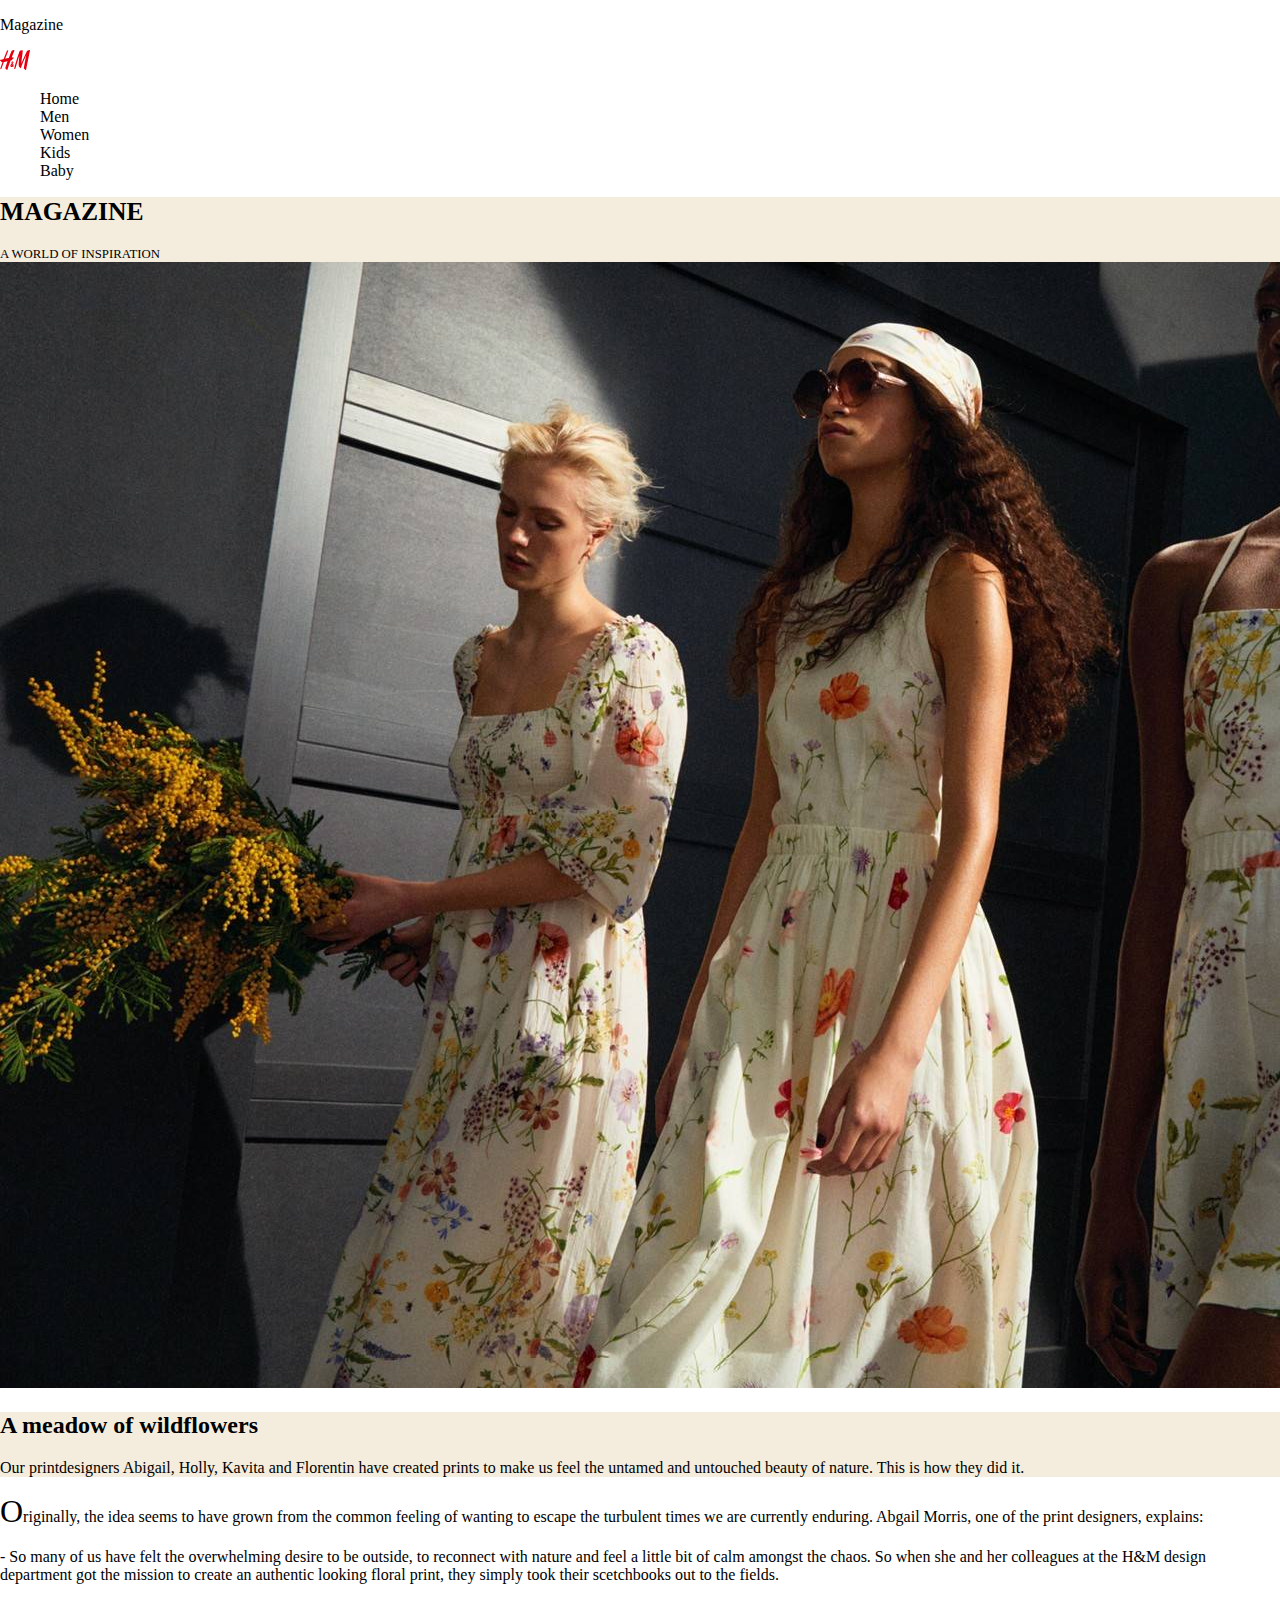
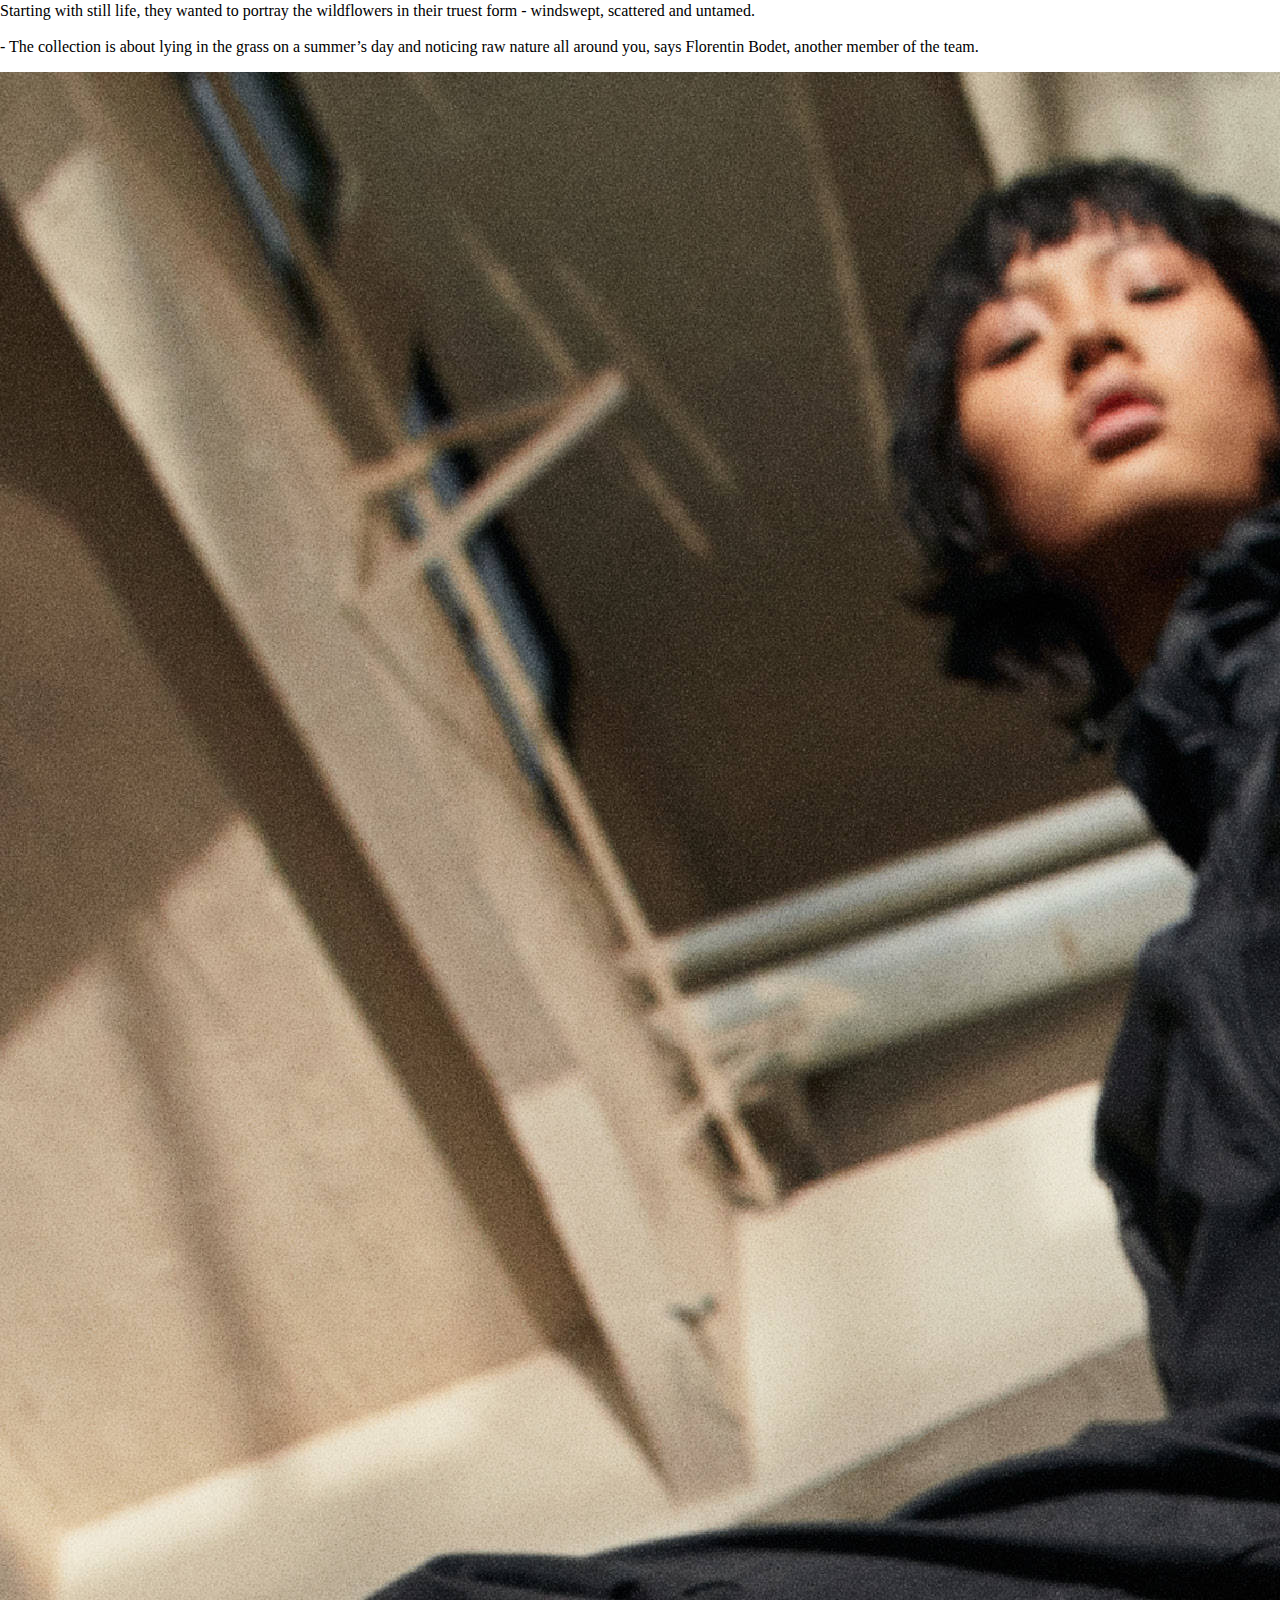
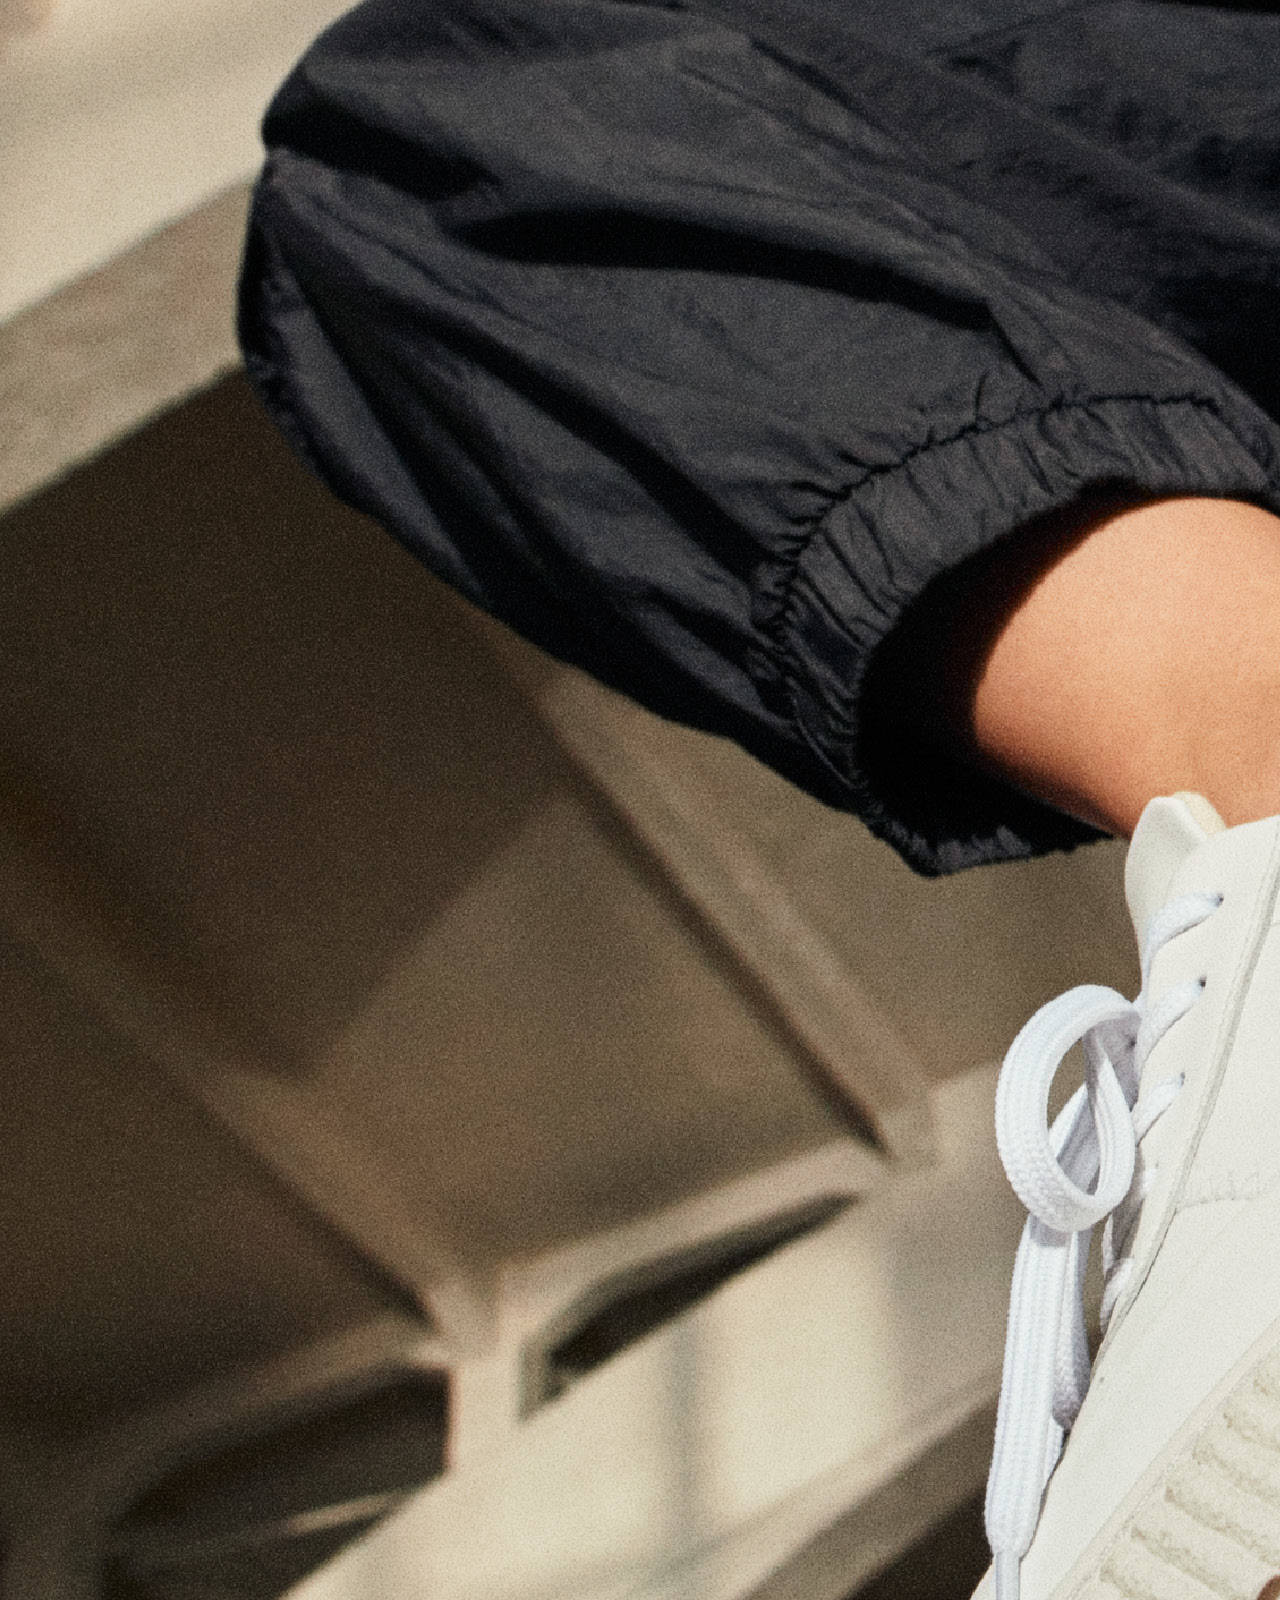
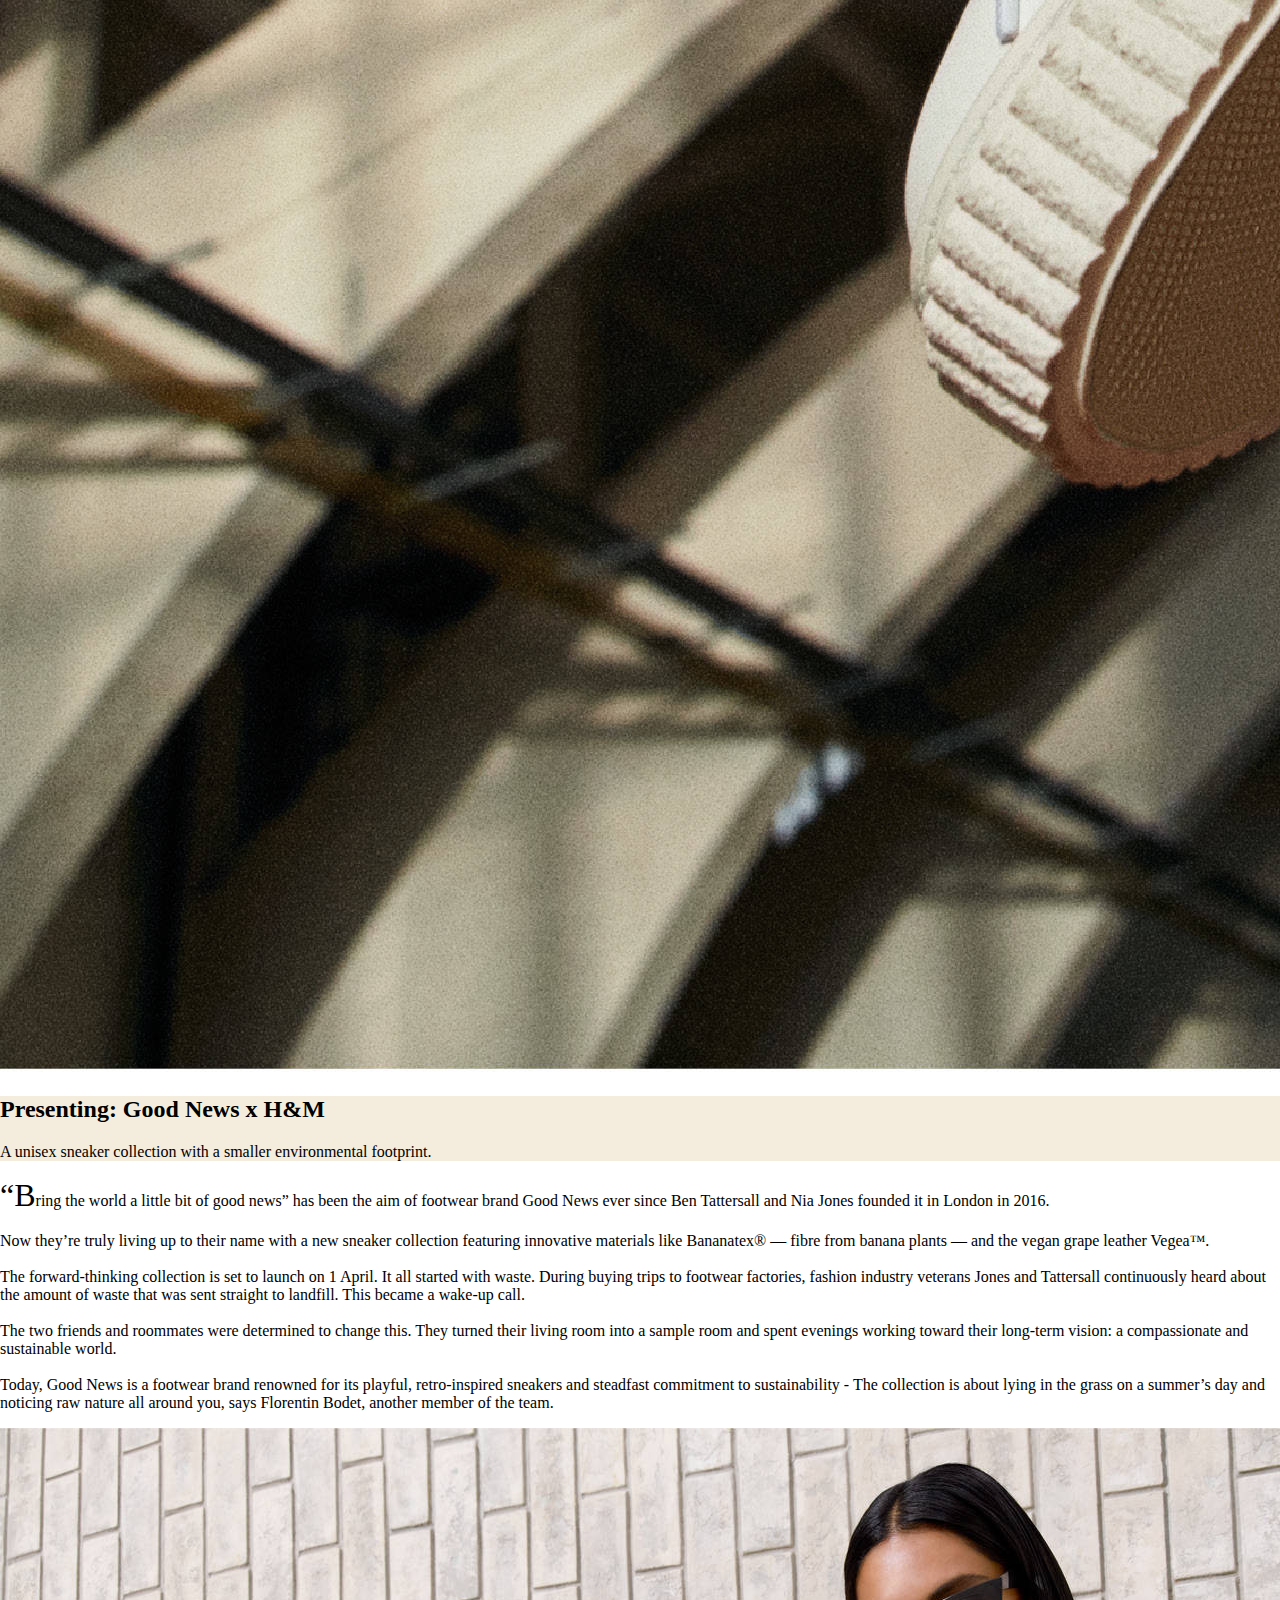
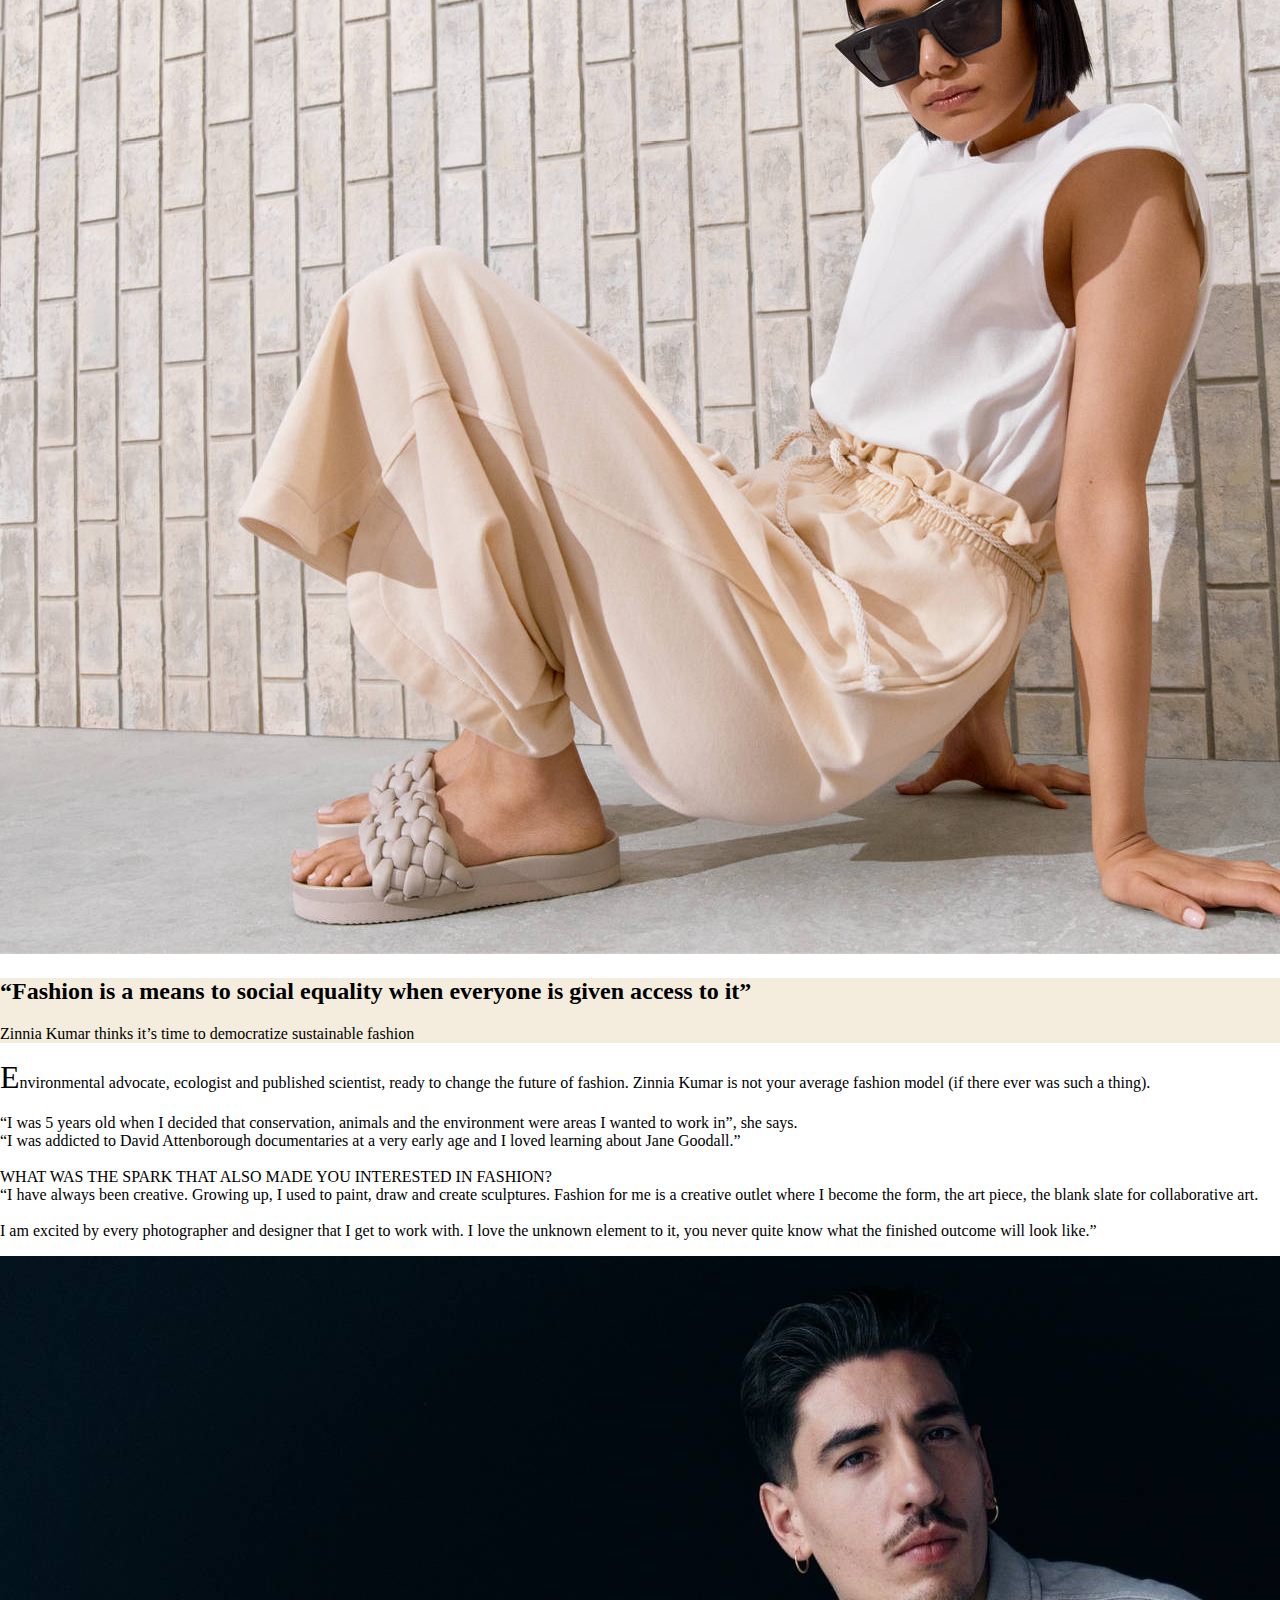
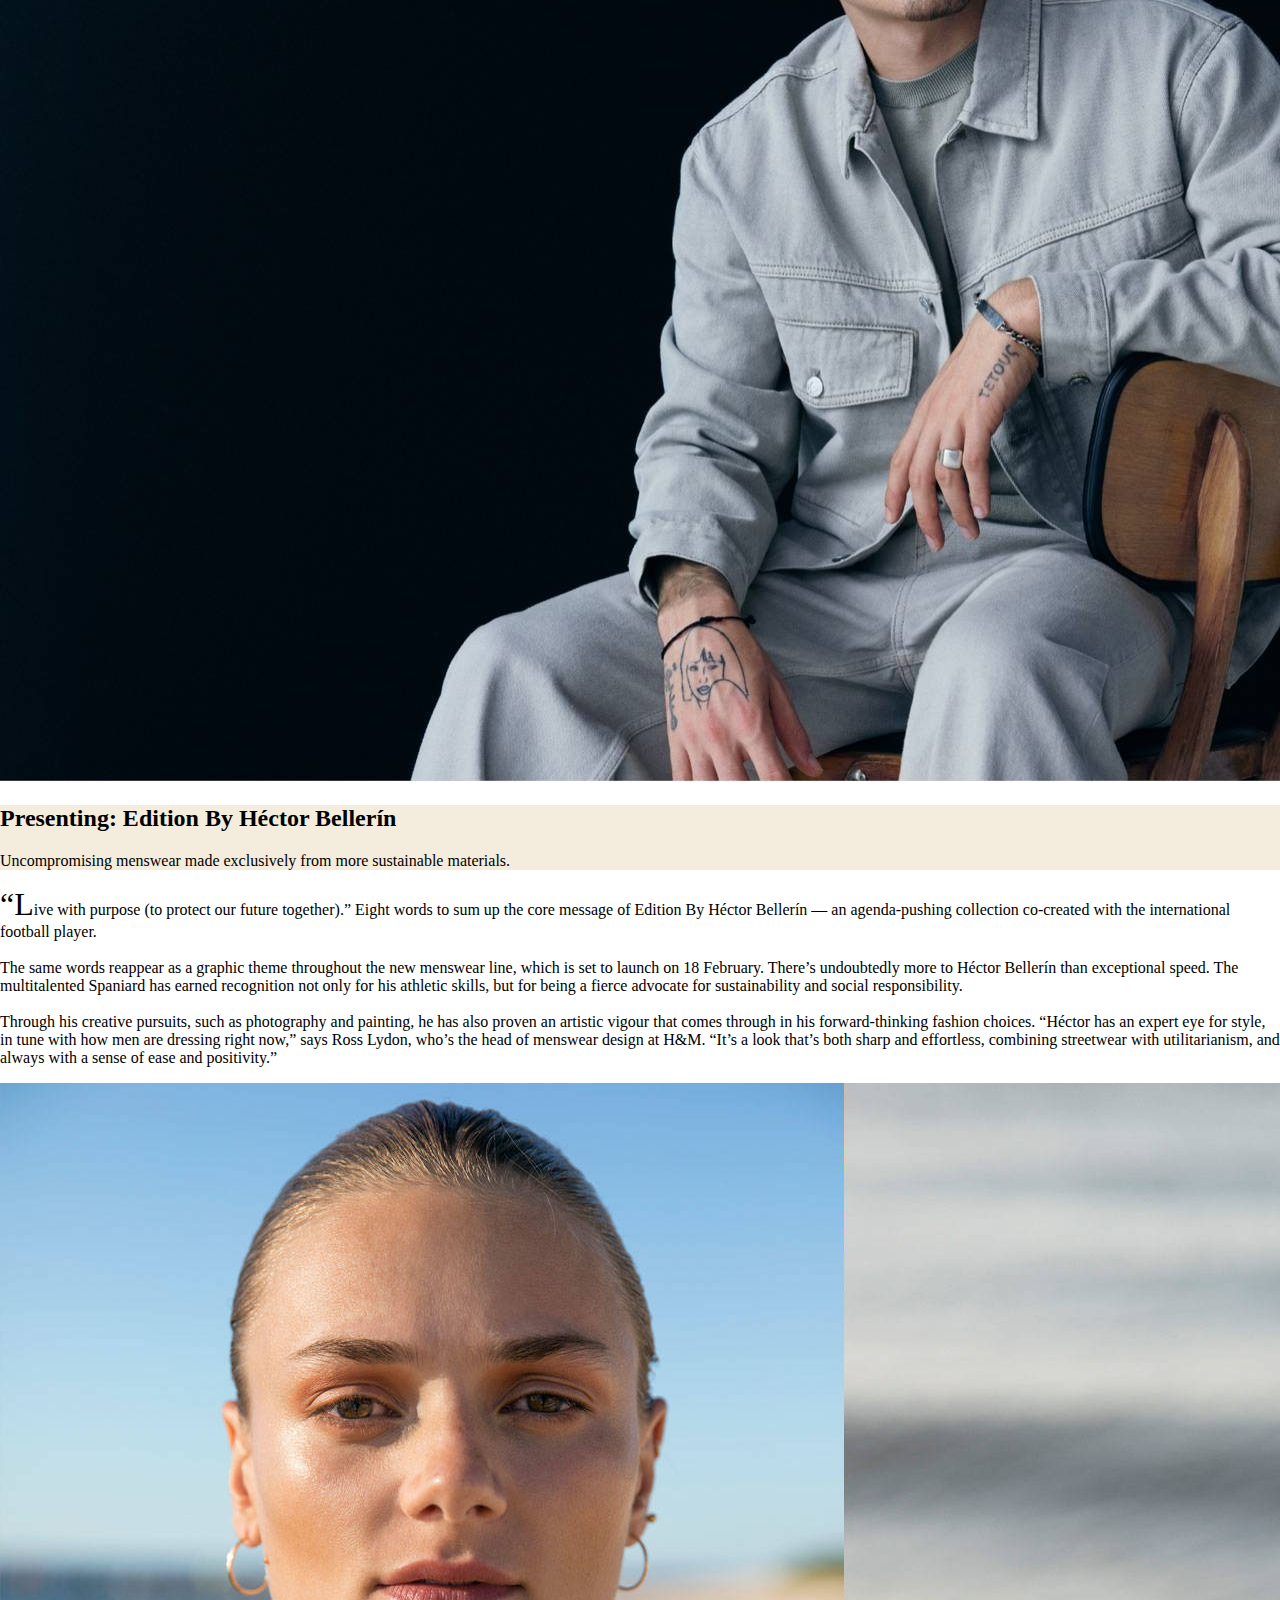
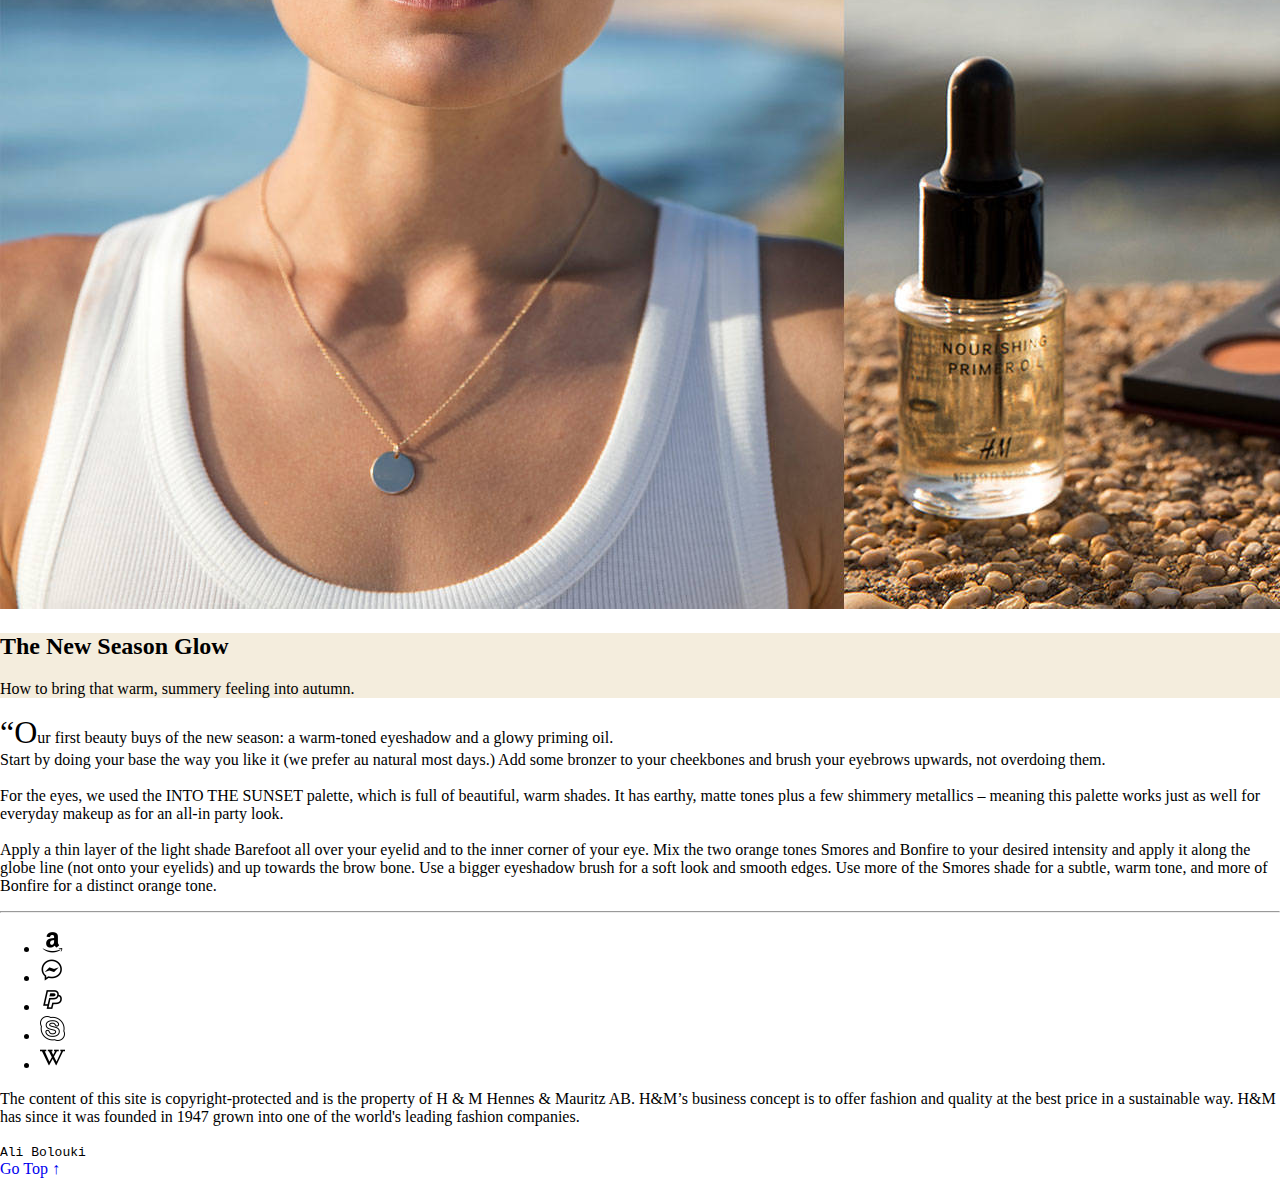
<file: magazine/root.html>
<!DOCTYPE html>
<html lang="en">
<head>
    <meta charset="UTF-8">
    <meta http-equiv="X-UA-Compatible" content="IE=edge">
    <meta name="viewport" content="width=device-width, initial-scale=1.0">
    <meta name="keywords" content="Clothing Shop, H and M, H&M, Modeling, Clothing Brand"/>
    <meta name="description" content="H&M clothing shop"/>
    <meta name="author" content="Ali Bolouki"/>
    <!--Title bar-->
    <link rel="shortcut icon" href="../images/title bar/Logo.svg"/>
    <title>H&M | Magazine</title>
    <!--CSS3-->
    <link rel="stylesheet" type="text/css" href="style.css"/>
    <!--Bootstrap4-->
    <link rel="stylesheet" href="https://cdn.jsdelivr.net/npm/bootstrap@4.6.0/dist/css/bootstrap.min.css" integrity="sha384-B0vP5xmATw1+K9KRQjQERJvTumQW0nPEzvF6L/Z6nronJ3oUOFUFpCjEUQouq2+l" crossorigin="anonymous">
</head>
<body id="body">
    <header>
        <div class="container-fluid">
            <div class="row">
                <!-- navbar -->
                <div class="col-12 navbar navbar-light bg-light">
                    <div class="col-sm col-12 navbar-brand text-sm-left text-center">
                        <p class="d-inline-block">Magazine</p>
                        <a href=""><img id="logo" src="../images/main logo/Logo.svg" alt="H&M red logo"/></a>
                    </div>
                    <!-- list -->
                    <ul id="ul" class="mx-sm-0 mx-auto text-center">
                        <li class="d-sm-inline-block mr-3"><a href="../index.html">Home</a></li>
                        <li class="d-sm-inline-block mr-3"><a href="../men page/all/root.html">Men</a></li>
                        <li class="d-sm-inline-block mr-3"><a href="../women page/all/root.html">Women</a></li>
                        <li class="d-sm-inline-block mr-3"><a href="../kids page/all/root.html">Kids</a></li>
                        <li class="d-sm-inline-block mr-3"><a href="../baby page/all/root.html">Baby</a></li>
                    </ul>
                </div>

            </div>
        </div>
    </header>
    <main>
        <div class="container-fluid">
            <div class="row">
                <div id="text-in-the-top" class="col-12 text-center pb-3">
                    <h1 class="col-12 lead font-weight-bolder mt-3">MAGAZINE</h1>
                    <small class="col-12 font-weight-lighter lead">A WORLD OF INSPIRATION</small>
                </div>
            
            </div>
        </div>

        <!-- story 1 -->
        <div class="container mt-5">
            <div class="row">
                <img class="col-12" src="images/hmgoepprod (2).jpg" alt="A picture of some women models"/>
                <!-- intro -->
                <div id="story-1-intro-text" class="col-12 text-center mt-1">
                    <h2 class="col-12 mt-3 mb-3">A meadow of wildflowers</h2>
                    <p class="col-8 mx-auto">Our printdesigners Abigail, Holly, Kavita and Florentin have created prints to make us feel the untamed and untouched beauty of nature. This is how they did it.</p>
                </div>
                <!-- text -->
                <p id="main-story1-text" class="col-8 mx-auto mt-5 mb-5 text-justify">
                Originally, the idea seems to have grown from the common feeling of wanting to escape the turbulent times we are currently enduring. Abgail Morris, one of the print designers, explains: <br/><br/>
                - So many of us have felt the overwhelming desire to be outside, to reconnect with nature and feel a little bit of calm amongst the chaos.                  
                So when she and her colleagues at the H&M design department got the mission to create an authentic looking floral print, they simply took their scetchbooks out to the fields.<br/><br/> Starting with still life, they wanted to portray the wildflowers in their truest form - windswept, scattered and untamed.<br/><br/>                 
                - The collection is about lying in the grass on a summer’s day and noticing raw nature all around you, says Florentin Bodet, another member of the team.
                </p>

            </div>
        </div>

        <!-- story 2 -->
        <div class="container">
            <div class="row">
                <img class="col-12" src="images/hmgoepprod (3).jpg" alt="A picture of some models"/>
                <!-- intro -->
                <div id="story-2-intro-text" class="col-12 text-center mt-1">
                    <h2 class="col-12 mt-3 mb-3">Presenting: Good News x H&M</h2>
                    <p class="col-8 mx-auto">A unisex sneaker collection with a smaller environmental footprint.</p>
                </div>
                <!-- text -->
                <p id="main-story1-text" class="col-8 mx-auto mt-5 mb-5 text-justify">
                    “Bring the world a little bit of good news” has been the aim of footwear brand Good News ever since Ben Tattersall and Nia Jones founded it in London in 2016.<br/><br/>
                    Now they’re truly living up to their name with a new sneaker collection featuring innovative materials like Bananatex® — fibre from banana plants — and the vegan grape leather Vegea™.<br/><br/>
                    The forward-thinking collection is set to launch on 1 April.  
                    It all started with waste. During buying trips to footwear factories, fashion industry veterans Jones and Tattersall continuously heard about the amount of waste that was sent straight to landfill. This became a wake-up call.<br/><br/> 
                    The two friends and roommates were determined to change this. They turned their living room into a sample room and spent evenings working toward their long-term vision: a compassionate and sustainable world.<br/><br/> 
                    Today, Good News is a footwear brand renowned for its playful, retro-inspired sneakers and steadfast commitment to sustainability
                    - The collection is about lying in the grass on a summer’s day and noticing raw nature all around you, says Florentin Bodet, another member of the team.
                </p>
                
            </div>
        </div>

        <!-- story 3 -->
        <div class="container">
            <div class="row">
                <img class="col-12" src="images/hmgoepprod (4).jpg" alt="A picture of Woman models"/>
                <!-- intro -->
                <div id="story-3-intro-text" class="col-12 text-center mt-1">
                    <h2 class="col-md-8 col-12 mx-auto mt-3 mb-3">“Fashion is a means to social equality when everyone is given access to it”</h2>
                    <p class="col-8 mx-auto">Zinnia Kumar thinks it’s time to democratize sustainable fashion</p>
                </div>
                <!-- text -->
                <p id="main-story1-text" class="col-8 mx-auto mt-5 mb-5 text-justify">
                    Environmental advocate, ecologist and published scientist, ready to change the future of fashion. Zinnia Kumar is not your average fashion model (if there ever was such a thing).<br/><br/>
                    “I was 5 years old when I decided that conservation, animals and the environment were areas I wanted to work in”, she says.<br/> “I was addicted to David Attenborough documentaries at a very early age and I loved learning about Jane Goodall.”<br/><br/>
                    WHAT WAS THE SPARK THAT ALSO MADE YOU INTERESTED IN FASHION?<br/>
                    “I have always been creative. Growing up, I used to paint, draw and create sculptures. Fashion for me is a creative outlet where I become the form, the art piece, the blank slate for collaborative art.<br/><br/> 
                    I am excited by every photographer and designer that I get to work with. I love the unknown element to it, you never quite know what the finished outcome will look like.”
                </p>
                
            </div>
        </div>

        <!-- story 4 -->
        <div class="container">
            <div class="row">
                <img class="col-12" src="images/hmgoepprod (5).jpg" alt="A picture of Woman models"/>
                <!-- intro -->
                <div id="story-4-intro-text" class="col-12 text-center mt-1">
                    <h2 class="col-12 mx-auto mt-3 mb-3">Presenting: Edition By Héctor Bellerín</h2>
                    <p class="col-8 mx-auto">Uncompromising menswear made exclusively from more sustainable materials.</p>
                </div>
                <!-- text -->
                <p id="main-story1-text" class="col-8 mx-auto mt-5 mb-5 text-justify">
                    “Live with purpose (to protect our future together).” Eight words to sum up the core message of Edition By Héctor Bellerín — an agenda-pushing collection co-created with the international football player.<br/><br/> 
                    The same words reappear as a graphic theme throughout the new menswear line, which is set to launch on 18 February.
                    There’s undoubtedly more to Héctor Bellerín than exceptional speed. The multitalented Spaniard has earned recognition not only for his athletic skills, but for being a fierce advocate for sustainability and social responsibility.<br/><br/>
                    Through his creative pursuits, such as photography and painting, he has also proven an artistic vigour that comes through in his forward-thinking fashion choices.
                    “Héctor has an expert eye for style, in tune with how men are dressing right now,” says Ross Lydon, who’s the head of menswear design at H&M. “It’s a look that’s both sharp and effortless, combining streetwear with utilitarianism, and always with a sense of ease and positivity.”
                </p>
                
            </div>
        </div>

        <!-- story 5 -->
        <div class="container">
            <div class="row">
                <img class="col-12" src="images/hmgoepprod.jpg" alt="A picture of Woman models"/>
                <!-- intro -->
                <div id="story-5-intro-text" class="col-12 text-center mt-1">
                    <h2 class="col-12 mx-auto mt-3 mb-3">The New Season Glow</h2>
                    <p class="col-8 mx-auto">How to bring that warm, summery feeling into autumn.</p>
                </div>
                <!-- text -->
                <p id="main-story1-text" class="col-8 mx-auto mt-5 mb-5 text-justify">
                    “Our first beauty buys of the new season: a warm-toned eyeshadow and a glowy priming oil.<br/> 
                    Start by doing your base the way you like it (we prefer au natural most days.) Add some bronzer to your cheekbones and brush your eyebrows upwards, not overdoing them.<br/><br/>
                    For the eyes, we used the INTO THE SUNSET palette, which is full of beautiful, warm shades. It has earthy, matte tones plus a few shimmery metallics – meaning this palette works just as well for everyday makeup as for an all-in party look.<br/><br/>
                    Apply a thin layer of the light shade Barefoot all over your eyelid and to the inner corner of your eye. Mix the two orange tones Smores and Bonfire to your desired intensity and apply it along the globe line (not onto your eyelids) and up towards the brow bone. Use a bigger eyeshadow brush for a soft look and smooth edges. Use more of the Smores shade for a subtle, warm tone, and more of Bonfire for a distinct orange tone. 
                </p>
                
            </div>
        </div>
    </main>
    <hr/>
    <footer id="footer" class="text-dark">
        <div class="container-fluid">
          <div class="row">
  
            <!-- social icons -->
            <ul class="col-12 text-center">
              <li class="d-inline-block"><img id="footer-icons-img" src="images/icons footer/icons8-amazon-50.png" alt="Amazon icon"/></li>
              <li class="d-inline-block"><img id="footer-icons-img" src="images/icons footer/icons8-facebook-messenger-50.png" alt="Facebook messaenger icon"/></li>
              <li class="d-inline-block"><img id="footer-icons-img" src="images/icons footer/icons8-paypal-50.png" alt="Paypal icon"/></li>
              <li class="d-inline-block"><img id="footer-icons-img" src="images/icons footer/icons8-skype-50.png" alt="Skype icon"/></li>
              <li class="d-inline-block"><img id="footer-icons-img" src="images/icons footer/icons8-wikipedia-50.png" alt="Wikipedia icon"/></li>
            </ul>
  
            <p id="footer-text" class="col-sm-8 col-10 mx-auto text-center text-dark">
              The content of this site is copyright-protected and is the property of H & M Hennes & Mauritz AB.
              H&M’s business concept is to offer fashion and quality at the best price in a sustainable way.
              H&M has since it was founded in 1947 grown into one of the world's leading fashion companies.
            </p>
  
            <code id="myName" class="col-12 text-center text-muted mb-5">
              <a href="https://ali-bolouki.neocities.org/" target="_blank">Ali Bolouki</a>
            </code>
  
          </div>
        </div>

        <!-- go top of the page -->
        <div class="container-fluid fixed-bottom">
            <div class="row">
                <a id="a-go-top" class="col-12 mb-3 text-black-50" href="#body">Go Top &#8593;</a>
            </div>
        </div>
      </footer>
</body>
</html>
</file>
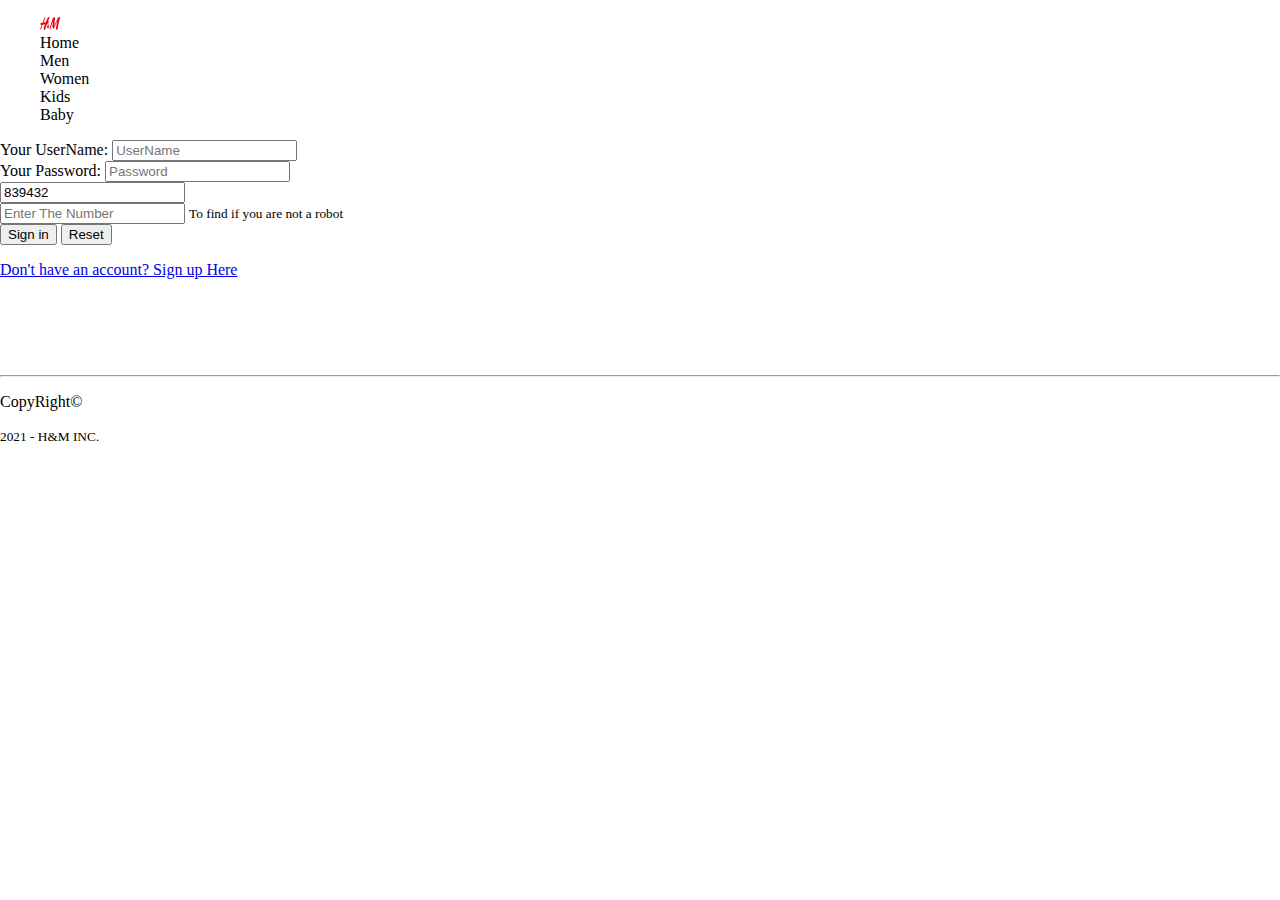
<file: sign in page/root.html>
<!DOCTYPE html>
<html lang="en">
<head>
    <meta charset="UTF-8">
    <meta http-equiv="X-UA-Compatible" content="IE=edge">
    <meta name="viewport" content="width=device-width, initial-scale=1.0">
    <meta name="keywords" content="Clothing Shop, H and M, H&M, Modeling, Clothing Brand"/>
    <meta name="description" content="H&M clothing shop"/>
    <meta name="author" content="Ali Bolouki"/>
    <!--Title bar-->
    <link rel="shortcut icon" href="../images/title bar/Logo.svg"/>
    <title>H&M | Sign in</title>
    <!--CSS3-->
    <link rel="stylesheet" type="text/css" href="style.css"/>
    <!--Bootstrap4-->
    <link rel="stylesheet" href="https://cdn.jsdelivr.net/npm/bootstrap@4.6.0/dist/css/bootstrap.min.css" integrity="sha384-B0vP5xmATw1+K9KRQjQERJvTumQW0nPEzvF6L/Z6nronJ3oUOFUFpCjEUQouq2+l" crossorigin="anonymous">
</head>
<body>
    <header>
        <div class="container">
            <div class="row">
                <!-- navbar fixed top -->
                <div class="navbar col-md-8 col-12 navbar-light bg-light mx-auto">
                    <ul id="ul" class="mx-auto text-center">
                        <a href="root.html"><li class="d-inline-block mr-4 mt-2">
                            <img id="handm-logo-navbar" src="../images/main logo/Logo.svg" alt="H&M red logo"/>
                        </li></a>
                        <a href="../index.html"><li class="d-inline-block mr-4 mt-2">Home</li></a>
                        <a href="../men page/all/root.html"><li class="d-inline-block mr-4 mt-2">Men</li></a>
                        <a href="../women page/all/root.html"><li class="d-inline-block mr-4 mt-2">Women</li></a>
                        <a href="../kids page/all/root.html"><li class="d-inline-block mr-4 mt-2">Kids</li></a>
                        <a href="../baby page/all/root.html"><li class="d-inline-block mr-4 mt-2">Baby</li></a>
                    </ul>
                </div>
                
            </div>
        </div>
    </header>
    <main>
        <div class="container-fluid">
            <div class="row">
                <!-- Form -->
                <form action="#" onsubmit="return false;" class="col-md-4 col-sm-8 col-12 mx-auto mt-5" id="form-sign-in">
                    <!-- input one = UserName -->
                    <div class="form-group">
                        <lable for="in1">Your UserName:</lable>
                        <input type="text" id="in1" class="form-control" placeholder="UserName"/>
                    </div>

                    <!-- input two = Password -->
                    <div class="form-group">
                        <lable for="in2">Your Password:</lable>
                        <input type="password" id="in2" class="form-control" placeholder="Password"/>
                    </div>

                    <!-- To find if you are not robot -->
                    <div class="form-group">
                        <div class="row">
                            <div class="col-sm col-12">
                                <input type="number" value="839432" class="form-control" readonly/>
                            </div>

                            <div class="col-sm col-12">
                                <input type="number" class="form-control" placeholder="Enter The Number"/>
                                <small class="text-form text-muted">To find if you are not a robot</small>
                            </div>
                        </div>
                        
                        <!-- Two button -->
                        <div class="btn-group text-center mt-2 d-block">
                            <!-- submit -->
                            <input type="submit" value="Sign in" class="btn btn-outline-success"/>
                            <!-- reset -->
                            <input type="reset" value="Reset" class="btn btn-outline-danger"/>
                        </div>

                        <p class="text-center mt-3"><a href="../sign up page/root.html">Don't have an account? Sign up Here</a></p>
                </form>

            </div>
        </div>
    </main>

    <br/>
    <br/>
    <br/>
    <br/>

    <footer>
        <hr/>
        <p class="lead text-center">CopyRight&#169;</p>
        <small class="text-center mx-auto d-block">2021 - H&M INC.</small>
    </footer>
</body>
</html>
</file>
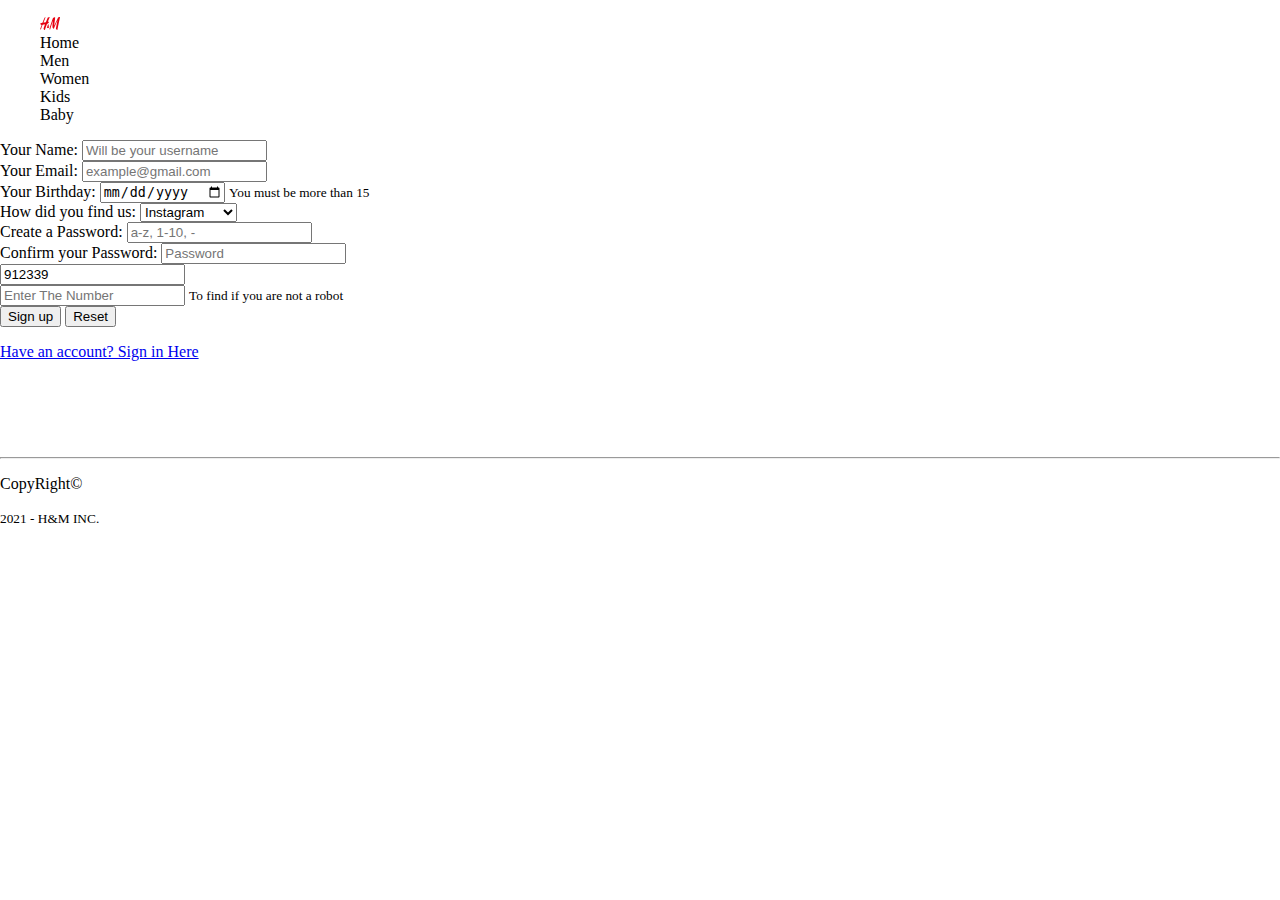
<file: sign up page/root.html>
<!DOCTYPE html>
<html lang="en">
<head>
    <meta charset="UTF-8">
    <meta http-equiv="X-UA-Compatible" content="IE=edge">
    <meta name="viewport" content="width=device-width, initial-scale=1.0">
    <meta name="keywords" content="Clothing Shop, H and M, H&M, Modeling, Clothing Brand"/>
    <meta name="description" content="H&M clothing shop"/>
    <meta name="author" content="Ali Bolouki"/>
    <!--Title bar-->
    <link rel="shortcut icon" href="../images/title bar/Logo.svg"/>
    <title>H&M | Sign up</title>
    <!--CSS3-->
    <link rel="stylesheet" type="text/css" href="style.css"/>
    <!--Bootstrap4-->
    <link rel="stylesheet" href="https://cdn.jsdelivr.net/npm/bootstrap@4.6.0/dist/css/bootstrap.min.css" integrity="sha384-B0vP5xmATw1+K9KRQjQERJvTumQW0nPEzvF6L/Z6nronJ3oUOFUFpCjEUQouq2+l" crossorigin="anonymous">
</head>
<body>
    <header>
        <div class="container">
            <div class="row">
                <!-- navbar fixed top -->
                <div class="navbar col-md-8 col-12 navbar-light bg-light mx-auto">
                    <ul id="ul" class="mx-auto text-center">
                        <a href="root.html"><li class="d-inline-block mr-4 mt-2">
                            <img id="handm-logo-navbar" src="../images/main logo/Logo.svg" alt="H&M red logo"/>
                        </li></a>
                        <a href="../index.html"><li class="d-inline-block mr-4 mt-2">Home</li></a>
                        <a href="../men page/all/root.html"><li class="d-inline-block mr-4 mt-2">Men</li></a>
                        <a href="../women page/all/root.html"><li class="d-inline-block mr-4 mt-2">Women</li></a>
                        <a href="../kids page/all/root.html"><li class="d-inline-block mr-4 mt-2">Kids</li></a>
                        <a href="../baby page/all/root.html"><li class="d-inline-block mr-4 mt-2">Baby</li></a>
                    </ul>
                </div>
                
            </div>
        </div>
    </header>
    <main>
        <div class="container-fluid">
            <div class="row">
                <!-- Form -->
                <form action="#" onsubmit="return false;" class="col-md-4 col-sm-8 col-12 mx-auto mt-5" id="form-sign-in">
                    <!-- input one = UserName -->
                    <div class="form-group">
                        <lable for="in1">Your Name:</lable>
                        <input type="text" id="in1" class="form-control" placeholder="Will be your username"/>
                    </div>

                    <!-- email -->
                    <div class="form-group">
                        <lable for="in2">Your Email:</lable>
                        <input type="email" id="in2" class="form-control" placeholder="example@gmail.com"/>
                    </div>

                    <!-- birthday -->
                    <div class="form-group">
                        <lable for="in3">Your Birthday:</lable>
                        <input type="date" id="in3" class="form-control"/>
                        <small class="text-form text-muted">You must be more than 15</small> 
                    </div>

                    <div class="form-group">
                        <lable for="in4">How did you find us:</lable>
                        <select id="in4" class="form-control">
                            <optgroup label="Select">
                                <option value="Instagram">Instagram</option>
                                <option value="Facebook">Facebook</option>
                                <option value="Tv">Tv</option>
                                <option value="People">People</option>
                            </optgroup>
                        </select>
                    </div>

                    <!-- input two = Password -->
                    <div class="form-group">
                        <div class="row">
                            <div class="col-sm col-12">
                                <lable for="in5">Create a Password:</lable>
                                <input type="password" id="in5" class="form-control" placeholder="a-z, 1-10, -"/>
                            </div>

                            <div class="col-sm col-12">
                                <lable for="in6">Confirm your Password:</lable>
                                <input type="password" id="in6-sm col-12" class="form-control" placeholder="Password"/>
                            </div>

                        </div>
                    </div>

                    <!-- To find if you are not robot -->
                    <div class="form-group">
                        <div class="row">
                            <div class="col-sm col-12">
                                <input type="number" value="912339" class="form-control" readonly/>
                            </div>

                            <div class="col-sm col-12">
                                <input type="number" class="form-control" placeholder="Enter The Number"/>
                                <small class="text-form text-muted">To find if you are not a robot</small>
                            </div>
                        </div>
                        
                        <!-- Two button -->
                        <div class="btn-group text-center mt-2 d-block">
                            <!-- submit -->
                            <input type="submit" value="Sign up" class="btn btn-outline-success"/>
                            <!-- reset -->
                            <input type="reset" value="Reset" class="btn btn-outline-danger"/>
                        </div>

                        <p class="text-center mt-3"><a href="../sign in page/root.html">Have an account? Sign in Here</a></p>
                </form>

            </div>
        </div>
    </main>

    <br/>
    <br/>
    <br/>
    <br/>

    <footer>
        <hr/>
        <p class="lead text-center">CopyRight&#169;</p>
        <small class="text-center mx-auto d-block mb-3">2021 - H&M INC.</small>
    </footer>
</body>
</html>
</file>
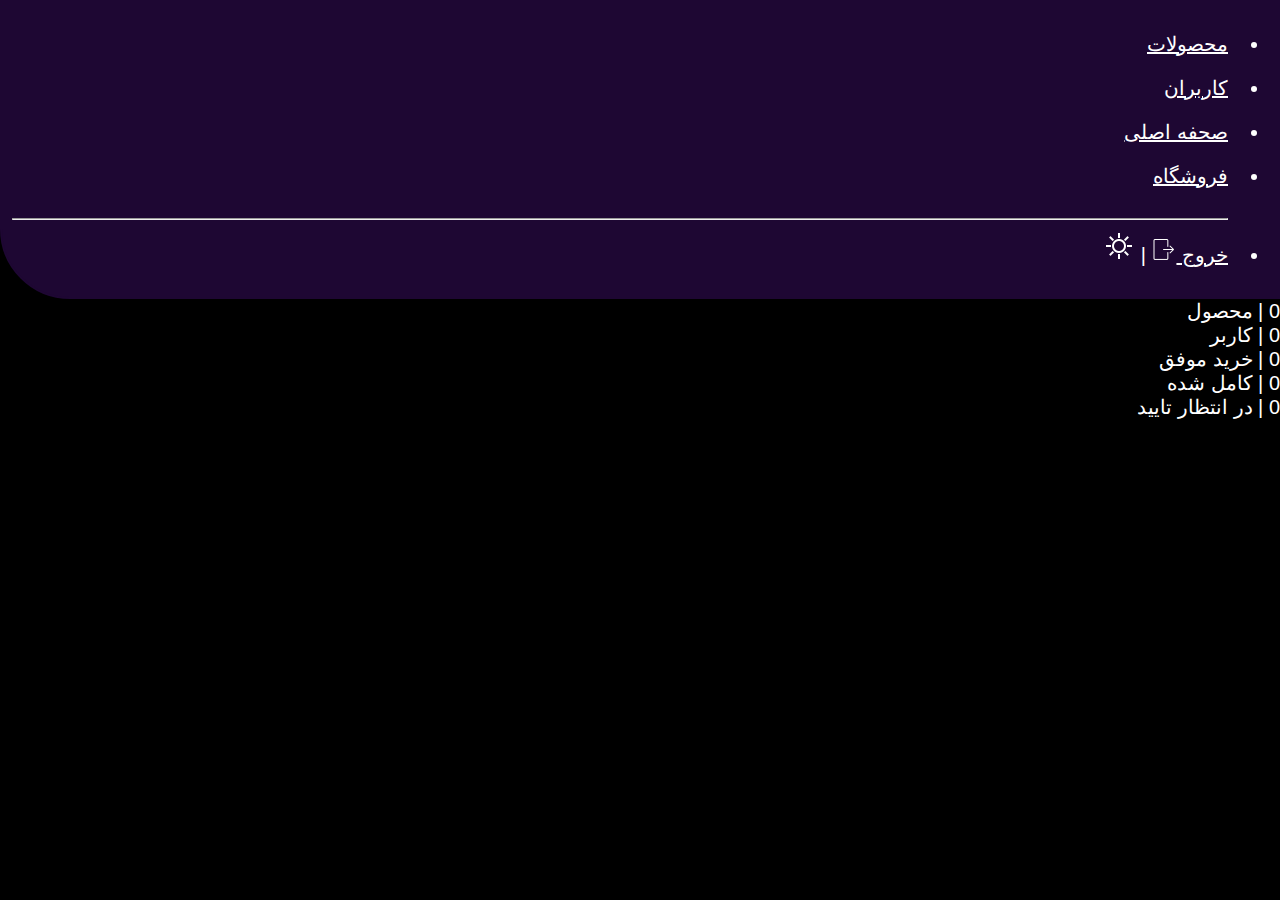
<file: subdora/dashboard.html>
<!DOCTYPE html>
<html lang="fa" id="Dhtml" class="dark-mode" dir="rtl">
<head>
    <meta charset="UTF-8">
    <meta http-equiv="X-UA-Compatible" content="IE=edge">
    <meta name="viewport" content="width=device-width, initial-scale=1.0">
    <meta name="keywords" content="Dora Bagz, Dora bag, دورا, دورا بگز, Dora"/>
    <meta name="description" content="Dora Bagz is a startup exclusively selling variety type of bags and it was founded by Donya Arefi"/>
    <meta name="author" content="unixnexo, Eilliya"/>
    <!-------------------------------------- Titile bar --------------------------------------->
    <title>Dora Bagz | Dashboard</title>
    <link rel="shortcut icon" href="img/1.jpg"/>
    <!-------------------------------------- CSS3 --------------------------------------->
    <!-- Some related css from the main css file -->
    <link rel="stylesheet" type="text/css" href="style.css"/>
    <!-- the new css file only for navSide -->
    <link rel="stylesheet" type="text/css" href="navSide.css"/>
    <!-------------------------------------- Bootstrap5 --------------------------------------->
    <link href="https://cdn.jsdelivr.net/npm/bootstrap@5.0.2/dist/css/bootstrap.min.css" rel="stylesheet" integrity="sha384-EVSTQN3/azprG1Anm3QDgpJLIm9Nao0Yz1ztcQTwFspd3yD65VohhpuuCOmLASjC" crossorigin="anonymous">
    <script src="https://cdn.jsdelivr.net/npm/bootstrap@5.0.2/dist/js/bootstrap.bundle.min.js" integrity="sha384-MrcW6ZMFYlzcLA8Nl+NtUVF0sA7MsXsP1UyJoMp4YLEuNSfAP+JcXn/tWtIaxVXM" crossorigin="anonymous"></script>

</head>
<body class="dark-mode" id="Dbody">
    <div class="container-fluid px-0">
        <div class="row">

            <div class="col-2 px-0">
                <!-- right side nav bar -->
                <aside>
                    <nav id="side-nav" class ="navbar navbar-dark">
                        <ul class ="nav navbar-nav mx-auto p-3">

                        <li class ="nav-item">
                        <a class ="nav-link" href="dashboardAdmin_products.html"> محصولات </a>
                        </li>
                        <li class ="nav-item">
                        <a class ="nav-link" href="#"> کاربران </a>
                        </li>
                        <li class ="nav-item">
                        <a class ="nav-link" href="#"> صحفه اصلی </a>
                        </li>
                        <li class ="nav-item">
                        <a class ="nav-link" href="#">  فروشگاه </a>
                        </li>
                        <li class ="nav-item">
                        <hr/>
                        <a class ="nav-link d-inline-block" href="#"> خروج </a>
                        <img src="img/8.png" alt="Log out icon"/>
                        <span>|</span>
                        <img src="img/9.png" class="nav-link d-inline-block" alt="Icon for Light/Dark Mode" title="By icons8" onclick="lightMode()"/>
                        </li>
                        

                    </ul>
                    </nav>
                </aside>
            </div>

            <main class="col-10">
                <div id="main-contents-div" class="text-center">
                    <div class="card bg-primary text-white mt-5 col-md-4 col-12 d-inline-block">
                        <div class="card-body">0 | محصول</div>
                    </div>
                    <div class="card bg-primary text-white mt-5 col-md-4 col-12 d-inline-block">
                        <div class="card-body">0 | کاربر</div>
                    </div>
                    <div class="row"></div>
                    <div class="card bg-warning text-white mt-5 col-md-3 col-12 d-inline-block">
                        <div class="card-body">0 | خرید موفق</div>
                    </div>
                    <div class="card bg-success text-white mt-5 col-md-3 col-12 d-inline-block">
                        <div class="card-body">0 | کامل شده</div>
                    </div>
                    <div class="card bg-danger text-white mt-5 col-md-3 col-12 d-inline-block">
                        <div class="card-body">0  | در انتظار تایید</div>
                    </div>
                </div>
            </main>

        </div>
    </div>

    <script src="dashboard.js"></script>
</body>
</html>
</file>
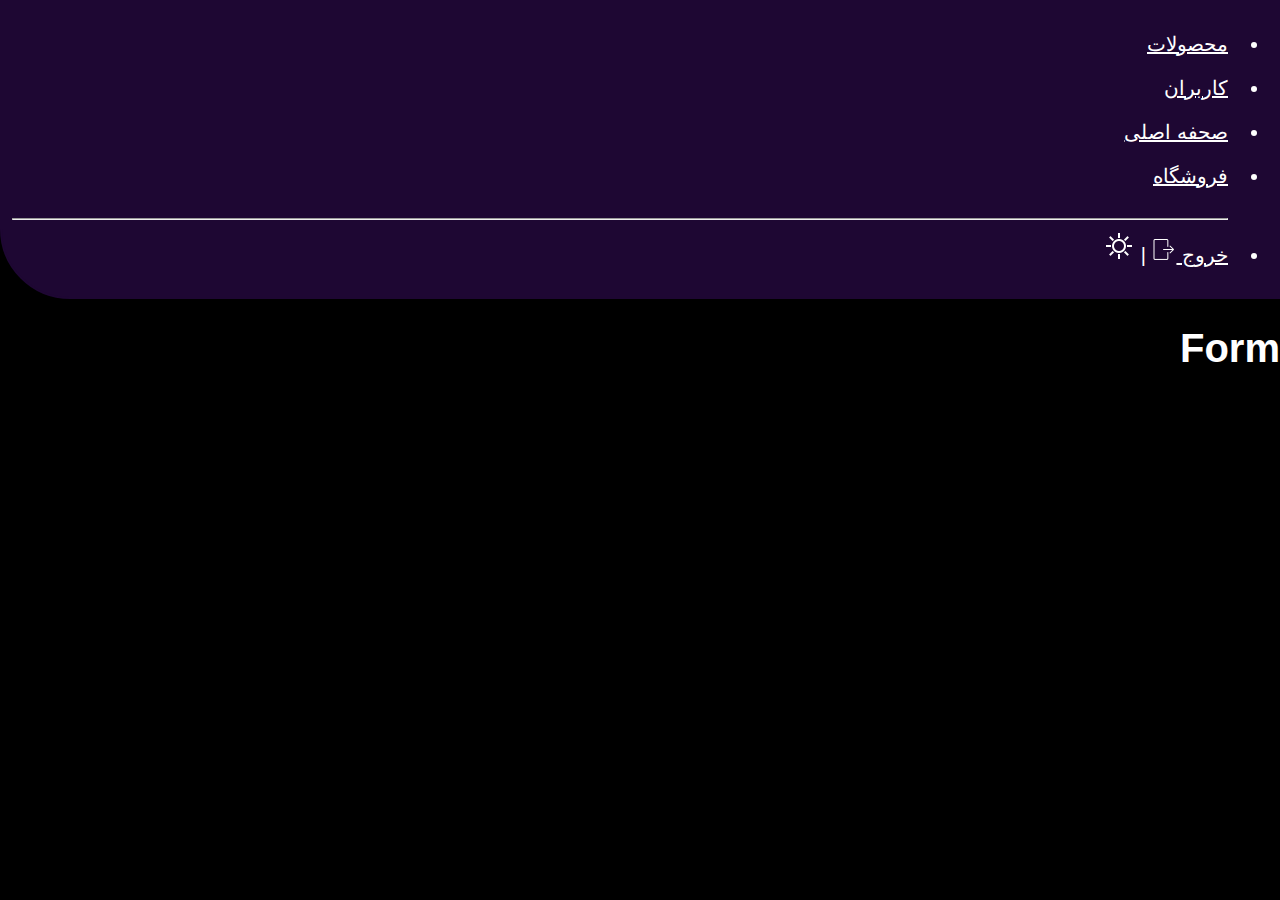
<file: subdora/dashboardAdmin_products.html>
<!DOCTYPE html>
<html lang="fa" id="Dhtml" class="dark-mode" dir="rtl">
<head>
    <meta charset="UTF-8">
    <meta http-equiv="X-UA-Compatible" content="IE=edge">
    <meta name="viewport" content="width=device-width, initial-scale=1.0">
    <meta name="keywords" content="Dora Bagz, Dora bag, دورا, دورا بگز, Dora"/>
    <meta name="description" content="Dora Bagz is a startup exclusively selling variety type of bags and it was founded by Donya Arefi"/>
    <meta name="author" content="unixnexo, Eilliya"/>
    <!-------------------------------------- Titile bar --------------------------------------->
    <title>Dora Bagz | Dashboard</title>
    <link rel="shortcut icon" href="img/1.jpg"/>
    <!-------------------------------------- CSS3 --------------------------------------->
    <!-- Some related css from the main css file -->
    <link rel="stylesheet" type="text/css" href="style.css"/>
    <!-- the new css file only for navSide -->
    <link rel="stylesheet" type="text/css" href="navSide.css"/>
    <!-------------------------------------- Bootstrap5 --------------------------------------->
    <link href="https://cdn.jsdelivr.net/npm/bootstrap@5.0.2/dist/css/bootstrap.min.css" rel="stylesheet" integrity="sha384-EVSTQN3/azprG1Anm3QDgpJLIm9Nao0Yz1ztcQTwFspd3yD65VohhpuuCOmLASjC" crossorigin="anonymous">
    <script src="https://cdn.jsdelivr.net/npm/bootstrap@5.0.2/dist/js/bootstrap.bundle.min.js" integrity="sha384-MrcW6ZMFYlzcLA8Nl+NtUVF0sA7MsXsP1UyJoMp4YLEuNSfAP+JcXn/tWtIaxVXM" crossorigin="anonymous"></script>

</head>
<body class="dark-mode" id="Dbody">
    <div class="container-fluid px-0">
        <div class="row">

            <div class="col-2 px-0">
                <!-- right side nav bar -->
                <aside>
                    <nav id="side-nav" class ="navbar navbar-dark">
                        <ul class ="nav navbar-nav mx-auto p-3">

                        <li class ="nav-item">
                        <a class ="nav-link" href="dashboardAdmin_products.html"> محصولات </a>
                        </li>
                        <li class ="nav-item">
                        <a class ="nav-link" href="#"> کاربران </a>
                        </li>
                        <li class ="nav-item">
                        <a class ="nav-link" href="dashboard.html"> صحفه اصلی </a>
                        </li>
                        <li class ="nav-item">
                        <a class ="nav-link" href="#">  فروشگاه </a>
                        </li>
                        <li class ="nav-item">
                        <hr/>
                        <a class ="nav-link d-inline-block" href="#"> خروج </a>
                        <img src="img/8.png" alt="Log out icon"/>
                        <span>|</span>
                        <img src="img/9.png" class="nav-link d-inline-block" alt="Icon for Light/Dark Mode" title="By icons8" onclick="lightMode()"/>
                        </li>
                        

                    </ul>
                    </nav>
                </aside>
            </div>

            <main class="col-10">
                <div id="main-contents-div" class="text-center">
                    <h1>Form</h1>
                </div>
            </main>

        </div>
    </div>

    <script src="dashboard.js"></script>
</body>
</html>
</file>
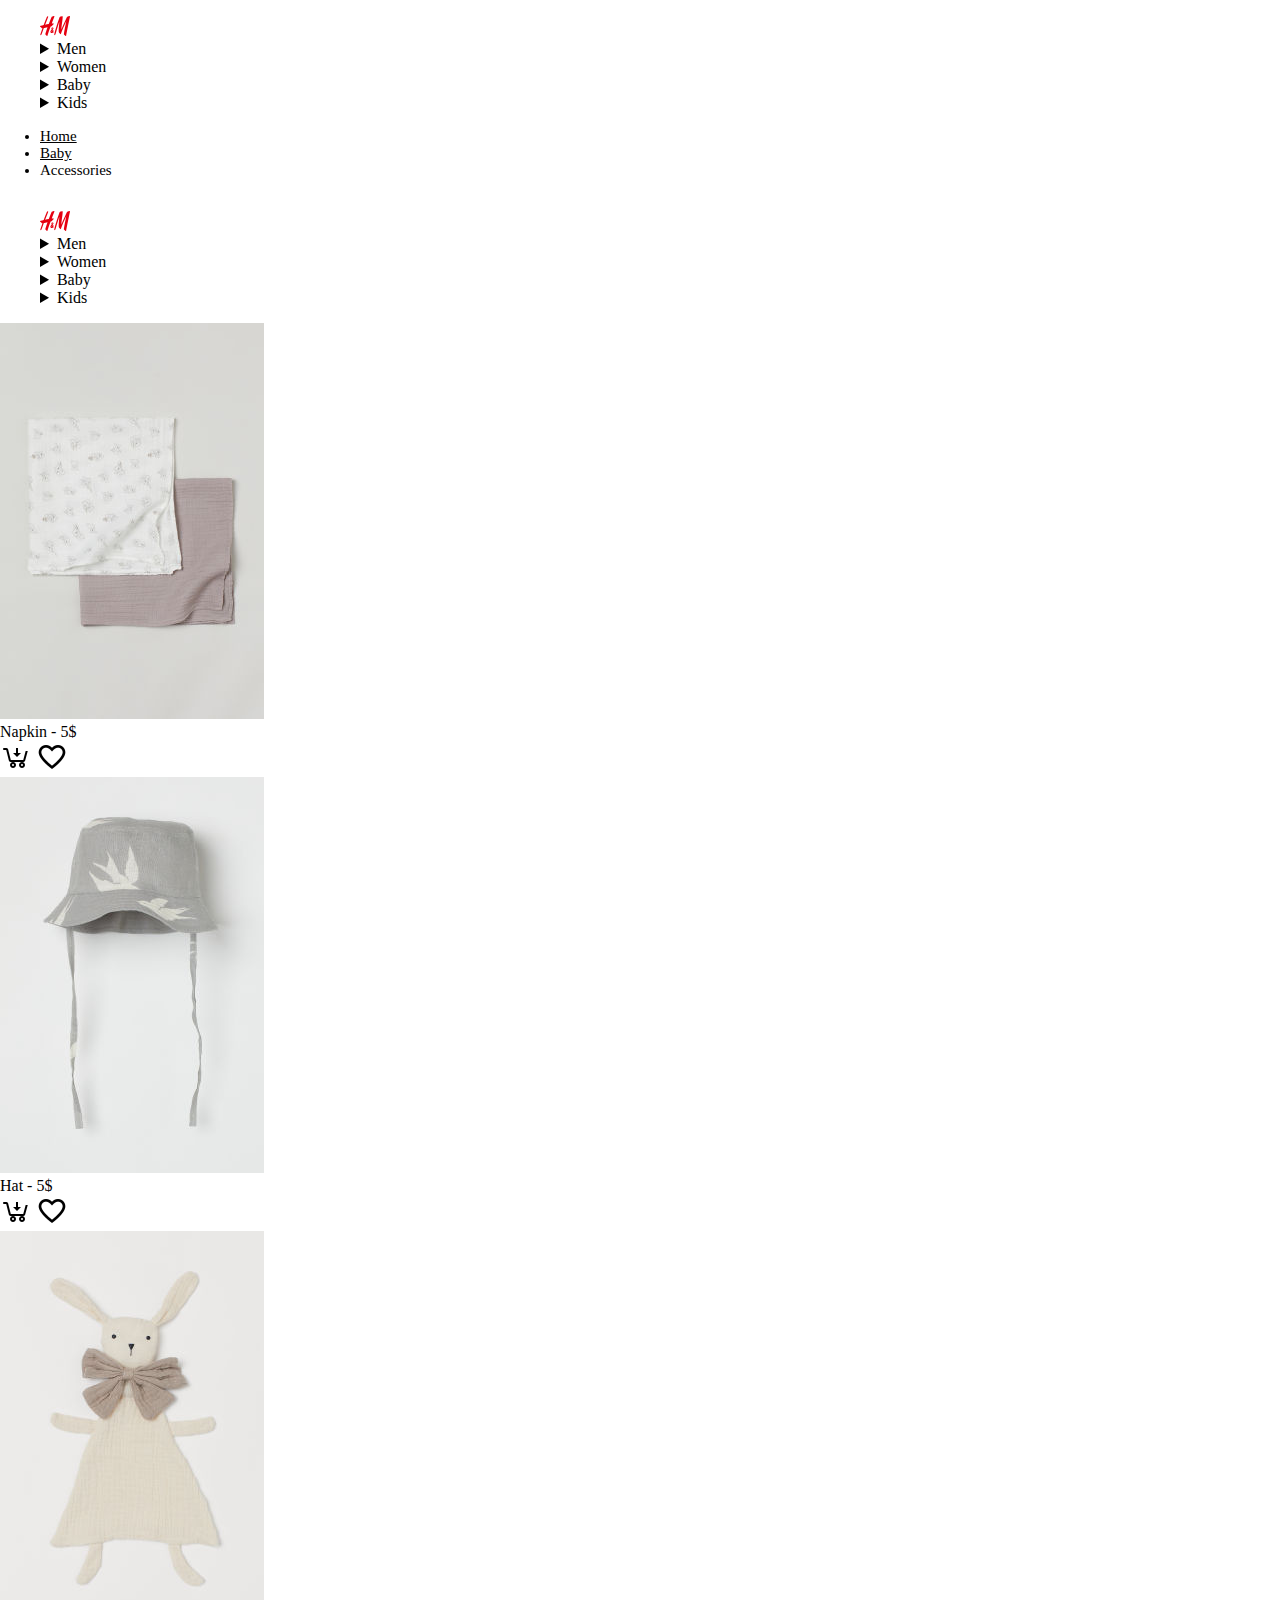
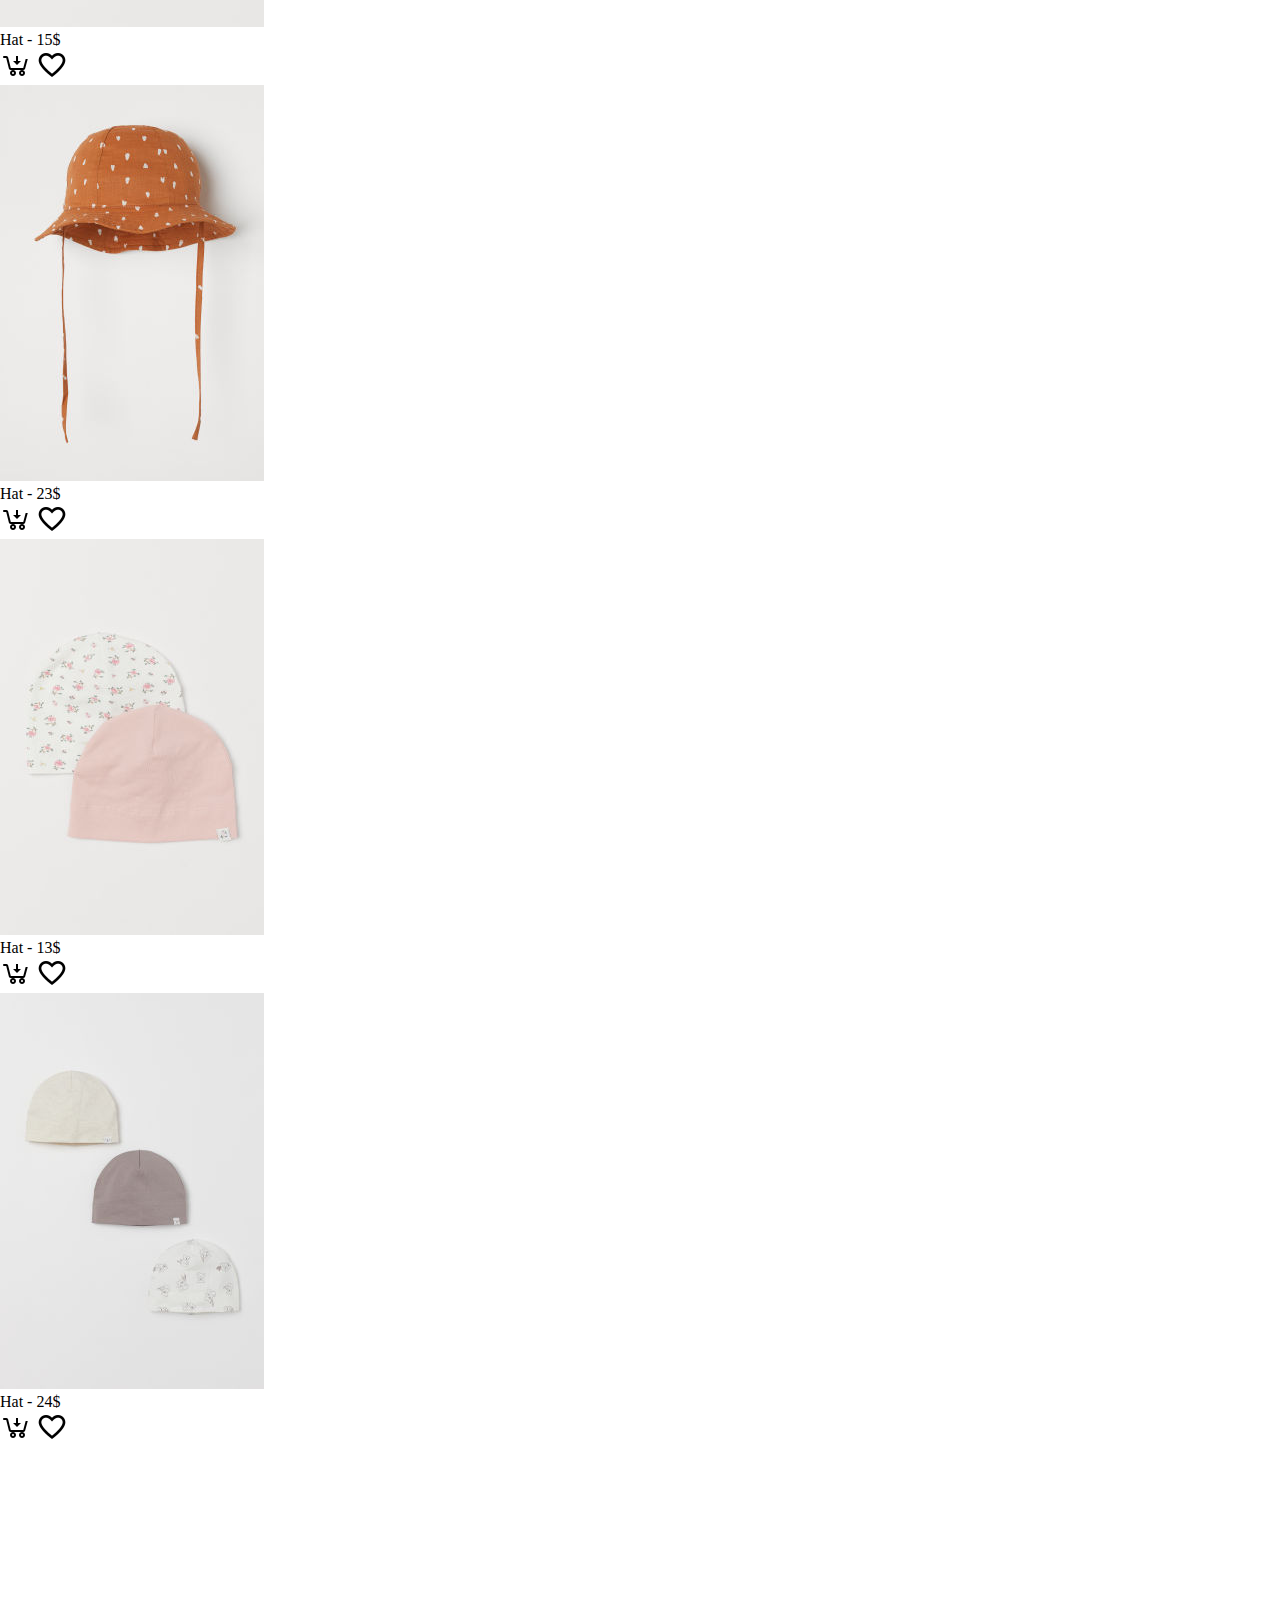
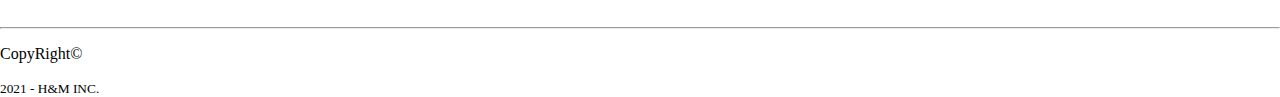
<file: baby page/accessories/root.html>
<!DOCTYPE html>
<html lang="en">
<head>
    <meta charset="UTF-8">
    <meta http-equiv="X-UA-Compatible" content="IE=edge">
    <meta name="viewport" content="width=device-width, initial-scale=1.0">
    <meta name="keywords" content="Clothing Shop, H and M, H&M, Modeling, Clothing Brand"/>
    <meta name="description" content="H&M clothing shop"/>
    <meta name="author" content="Ali Bolouki"/>
    <!--Title bar-->
    <link rel="shortcut icon" href="../../images/title bar/Logo.svg"/>
    <title>H&M | Baby | Accessories</title>
    <!--CSS3-->
    <link rel="stylesheet" type="text/css" href="style.css"/>
    <!--Bootstrap4-->
    <link rel="stylesheet" href="https://cdn.jsdelivr.net/npm/bootstrap@4.6.0/dist/css/bootstrap.min.css" integrity="sha384-B0vP5xmATw1+K9KRQjQERJvTumQW0nPEzvF6L/Z6nronJ3oUOFUFpCjEUQouq2+l" crossorigin="anonymous">
</head>
<body>
    <header>
        <!-- This will show in sm size = Phone -->
        <div class="container-fluid">
            <div class="row">

                <div class="col-12 navbar navbar-light bg-light d-sm-none d-block">
                    <ul id="ul" class="col-12 text-center mx-auto d-block mt-2">
                        <!-- Logo -->
                        <li class="d-inline-block mr-3"><a href="">
                            <img id="logo" src="../../images/main logo/Logo.svg" alt="H&M red icon"/>
                        </a></li>

                        <!-- Men -->
                        <li class="mt-3">
                            <details>
                                <summary>Men</summary>
                                <a href="../../men page/all/root.html">All</a><br/>
                                <a href="../../men page/shirts/root.html">Shirts</a><br/>
                                <a href="../../men page/pants/root.html">Pants</a><br/>
                                <a href="../../men page/T-shirts/root.html">T-shirts</a><br/>
                            </details>
                        </li>

                        <!-- Women -->
                        <li class="mt-3">
                            <details>
                                <summary>Women</summary>
                                <a href="../../women page/all/root.html">All</a><br/>
                                <a href="../../women page/dresses/root.html">Dresses</a><br/>
                                <a href="../../women page/jackets/root.html">Jackets</a><br/>
                                <a href="../../women page/shoes/root.html">Shoes</a><br/>
                                <a href="../../women page/top/root.html">Tops</a><br/>
                            </details>
                        </li>

                        <!-- Baby -->
                        <li class="mt-3">
                            <details>
                                <summary>Baby</summary>
                                <a href="../all/root.html">All</a><br/>
                                <a href="root.html">Accessories</a><br/>
                            </details>
                        </li>

                        <!-- Kids -->
                        <li class="mt-3">
                            <details>
                                <summary>Kids</summary>
                                <a href="../../kids page/all/root.html">All</a><br/>
                                <a href="../../kids page/dresses/root.html">Dresses</a><br/>
                                <a href="../../kids page/shoes/root.html">Shoes</a><br/>
                            </details>
                        </li>
                    </ul>
                </div>

            </div>
        </div>

        <!-- breadcrumb -->
        <div class="container-fluid">
            <div class="row">
                <ul id="breadcrumb" class="breadcrumb mx-auto">
                    <li class="breadcrumb-item"><a href="../../index.html">Home</a></li>
                    <li class="breadcrumb-item"><a href="../all/root.html">Baby</a></li>
                    <li class="breadcrumb-item active">Accessories</li>
                </ul>
            </div>
        </div>
    </header>

    <main>
        <div class="container-fluid">
            <div class="row">
                
            <!-- This will omit in sm size -->
                <div id="navbar" class="col-auto navbar navbar-light d-sm-block d-none position-absolute">
                    <ul id="ul" class="ml-n4">
                        <!-- Logo -->
                        <li class="d-inline-block mr-3"><a href="">
                            <img id="logo" src="../../images/main logo/Logo.svg" alt="H&M red icon"/>
                        </a></li>

                        <!-- Men -->
                        <li class="mt-3">
                            <details>
                                <summary>Men</summary>
                                <a href="../../men page/all/root.html">All</a><br/>
                                <a href="../../men page/shirts/root.html">Shirts</a><br/>
                                <a href="../../men page/pants/root.html">Pants</a><br/>
                                <a href="../../men page/T-shirts/root.html">T-shirts</a><br/>
                            </details>
                        </li>

                        <!-- Women -->
                        <li class="mt-3">
                            <details>
                                <summary>Women</summary>
                                <a href="../../women page/all/root.html">All</a><br/>
                                <a href="../../women page/dresses/root.html">Dresses</a><br/>
                                <a href="../../women page/jackets/root.html">Jackets</a><br/>
                                <a href="../../women page/shoes/root.html">Shoes</a><br/>
                                <a href="../../women page/top/root.html">Tops</a><br/>
                            </details>
                        </li>

                        <!-- Baby -->
                        <li class="mt-3">
                            <details>
                                <summary>Baby</summary>
                                <a href="../all/root.html">All</a><br/>
                                <a href="root.html">Accessories</a><br/>
                            </details>
                        </li>

                        <!-- Kids -->
                        <li class="mt-3">
                            <details>
                                <summary>Kids</summary>
                                <a href="../../kids page/all/root.html">All</a><br/>
                                <a href="../../kids page/dresses/root.html">Dresses</a><br/>
                                <a href="../../kids page/shoes/root.html">Shoes</a><br/>
                            </details>
                        </li>
                    </ul>
                </div>

            </div>
        </div>

        <!-- The images = main content -->
        <div class="container-fluid w-75 mr-5">
            <div class="row">
                <!-- 1 -->
                <div class="card mx-auto mt-4">
                    <a href="../product page/product_0066.html"><img class="card-img" src="../images/accessories/hmgoepprod.jpg" alt="Napkin For Baby"/></a>
                    <div class="card-footer">
                        <span class="text-center d-block">Napkin - 5$</span>
                        <!-- icons -->
                        <div class="text-center">
                            <a href=""><img src="../images/Buy icon and favorite/icons8-buy-32.png" alt="Buy Icon"/></a>
                            <a href=""><img src="../images/Buy icon and favorite/icons8-love-32.png" alt="Buy Icon"/></a>
                        </div>
                    </div>
                </div>

                <!-- 2 -->
                <div class="card mx-auto mt-4">
                    <a href="../product page/product_0067.html"><img class="card-img" src="../images/accessories/hmgoepprod (10).jpg" alt="Baby Hat"/></a>
                    <div class="card-footer">
                        <span class="text-center d-block">Hat - 5$</span>
                        <!-- icons -->
                        <div class="text-center">
                            <a href=""><img src="../images/Buy icon and favorite/icons8-buy-32.png" alt="Buy Icon"/></a>
                            <a href=""><img src="../images/Buy icon and favorite/icons8-love-32.png" alt="Buy Icon"/></a>
                        </div>
                    </div>
                </div>

                <!-- 3 -->
                <div class="card mx-auto mt-4">
                    <a href="../product page/product_0068.html"><img class="card-img" src="../images/accessories/hmgoepprod (1).jpg" alt="Baby Hat"/></a>
                    <div class="card-footer">
                        <span class="text-center d-block">Hat - 15$</span>
                        <!-- icons -->
                        <div class="text-center">
                            <a href=""><img src="../images/Buy icon and favorite/icons8-buy-32.png" alt="Buy Icon"/></a>
                            <a href=""><img src="../images/Buy icon and favorite/icons8-love-32.png" alt="Buy Icon"/></a>
                        </div>
                    </div>
                </div>

                <!-- 4 -->
                <div class="card mx-auto mt-4">
                    <a href="../product page/product_0069.html"><img class="card-img" src="../images/accessories/hmgoepprod (2).jpg" alt="Baby Hat"/></a>
                    <div class="card-footer">
                        <span class="text-center d-block">Hat - 23$</span>
                        <!-- icons -->
                        <div class="text-center">
                            <a href=""><img src="../images/Buy icon and favorite/icons8-buy-32.png" alt="Buy Icon"/></a>
                            <a href=""><img src="../images/Buy icon and favorite/icons8-love-32.png" alt="Buy Icon"/></a>
                        </div>
                    </div>
                </div>

                <!-- 5 -->
                <div class="card mx-auto mt-4">
                    <a href="../product page/product_0070.html"><img class="card-img" src="../images/accessories/hmgoepprod (3).jpg" alt="Baby Hat"/></a>
                    <div class="card-footer">
                        <span class="text-center d-block">Hat - 13$</span>
                        <!-- icons -->
                        <div class="text-center">
                            <a href=""><img src="../images/Buy icon and favorite/icons8-buy-32.png" alt="Buy Icon"/></a>
                            <a href=""><img src="../images/Buy icon and favorite/icons8-love-32.png" alt="Buy Icon"/></a>
                        </div>
                    </div>
                </div>
 

                <!-- 6 -->
                <div class="card mx-auto mt-4">
                    <a href="../product page/product_0071.html"><img class="card-img" src="../images/accessories/hmgoepprod (4).jpg" alt="Baby Hat"/></a>
                    <div class="card-footer">
                        <span class="text-center d-block">Hat - 24$</span>
                        <!-- icons -->
                        <div class="text-center">
                            <a href=""><img src="../images/Buy icon and favorite/icons8-buy-32.png" alt="Buy Icon"/></a>
                            <a href=""><img src="../images/Buy icon and favorite/icons8-love-32.png" alt="Buy Icon"/></a>
                        </div>
                    </div>
                </div>
 
 
            </div>
        </div>
    </main>

    <footer id="footer">
        <div class="container-fluid">
            <div class="row">
                <hr class="col-6"/>
                <p class="col-8 lead text-center mx-auto">CopyRight&#169;</p>
                <small class="col-8 text-center mx-auto d-block mb-3">2021 - H&M INC.</small>
            </div>
        </div>
    </footer>
</body>
</html>
</file>
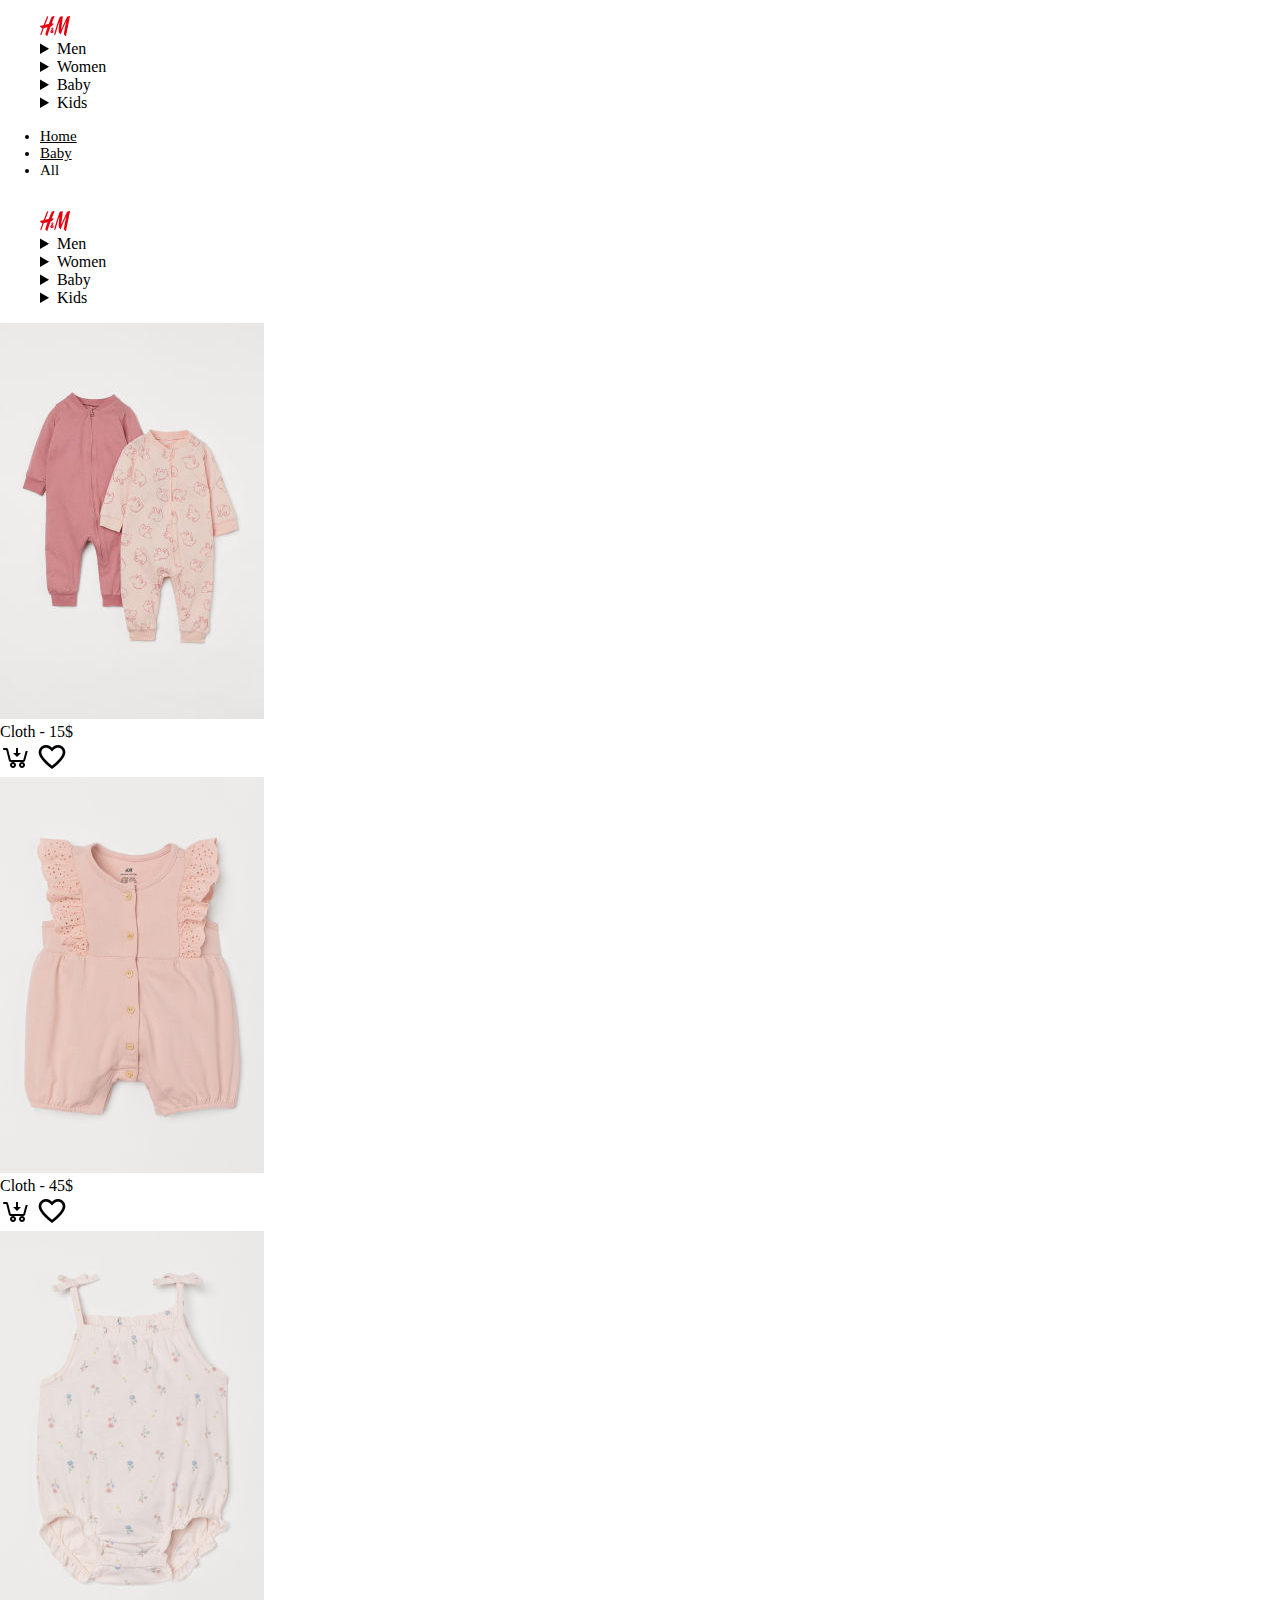
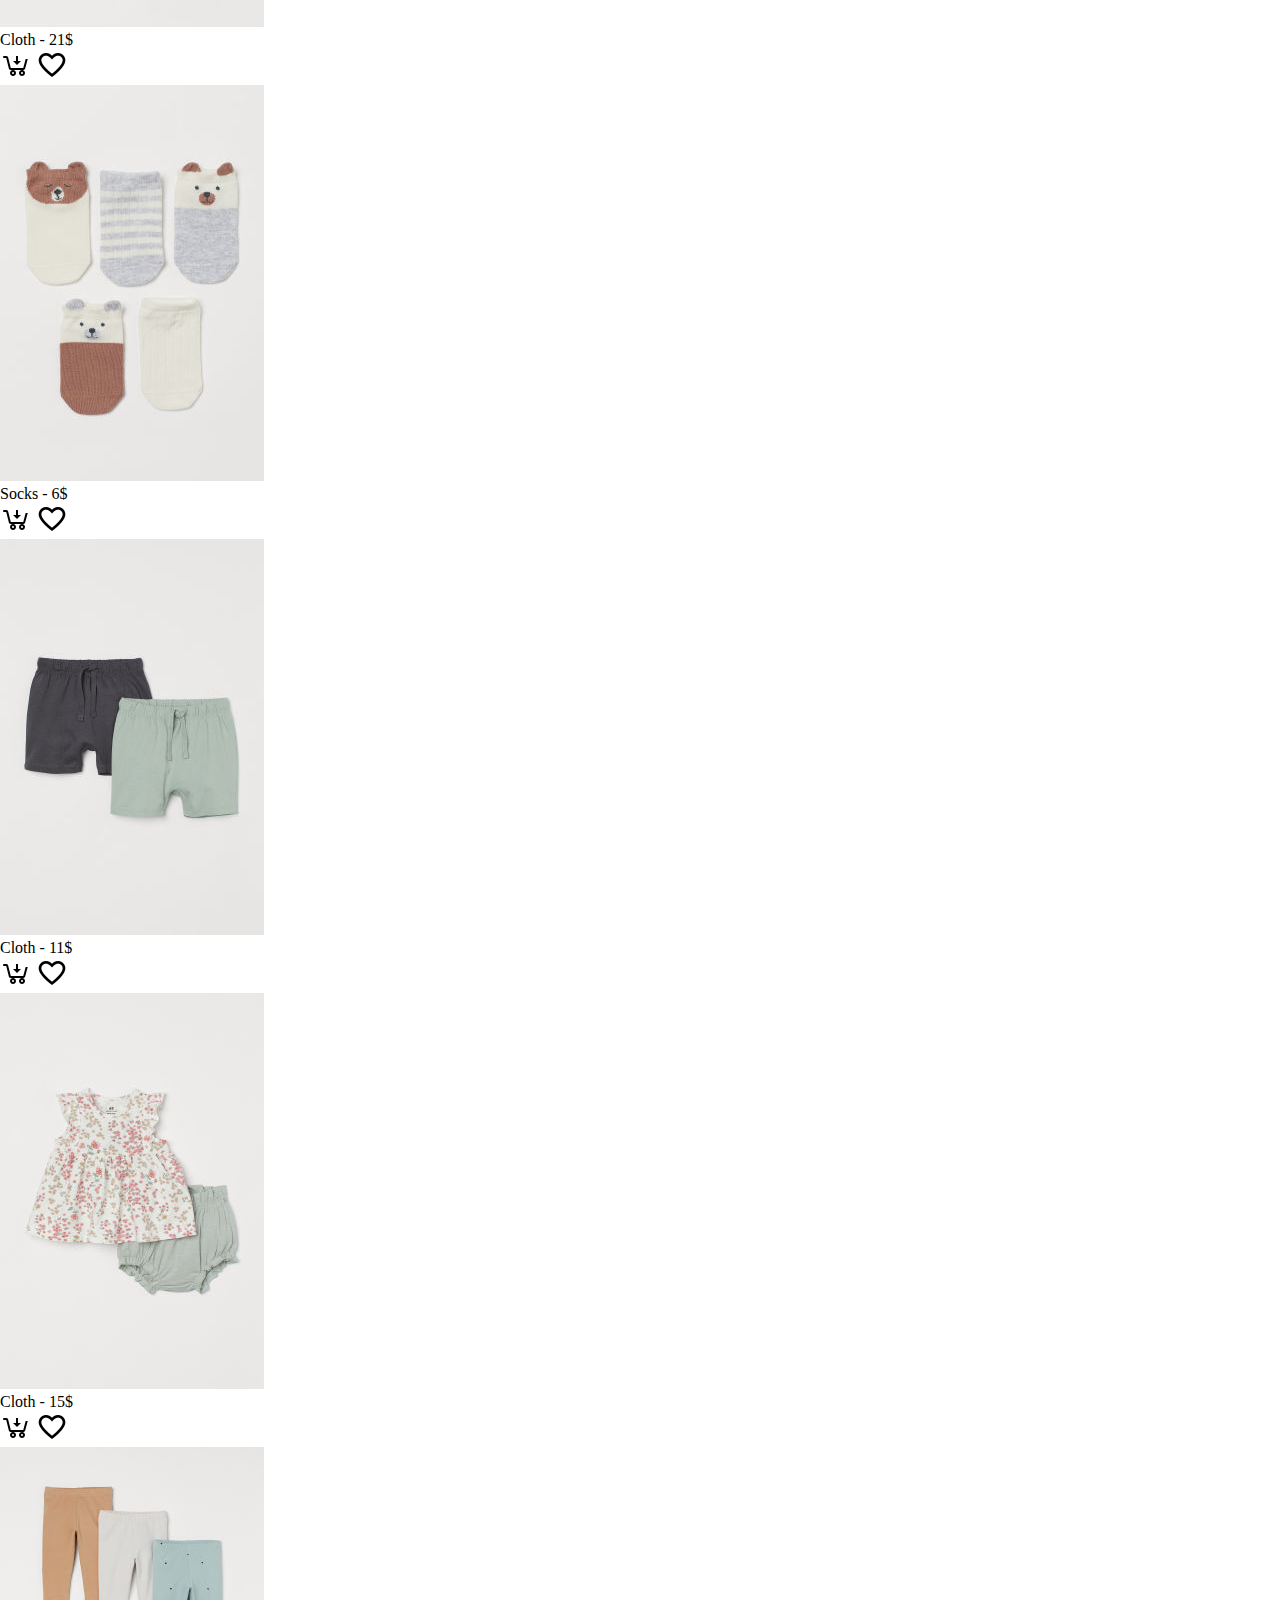
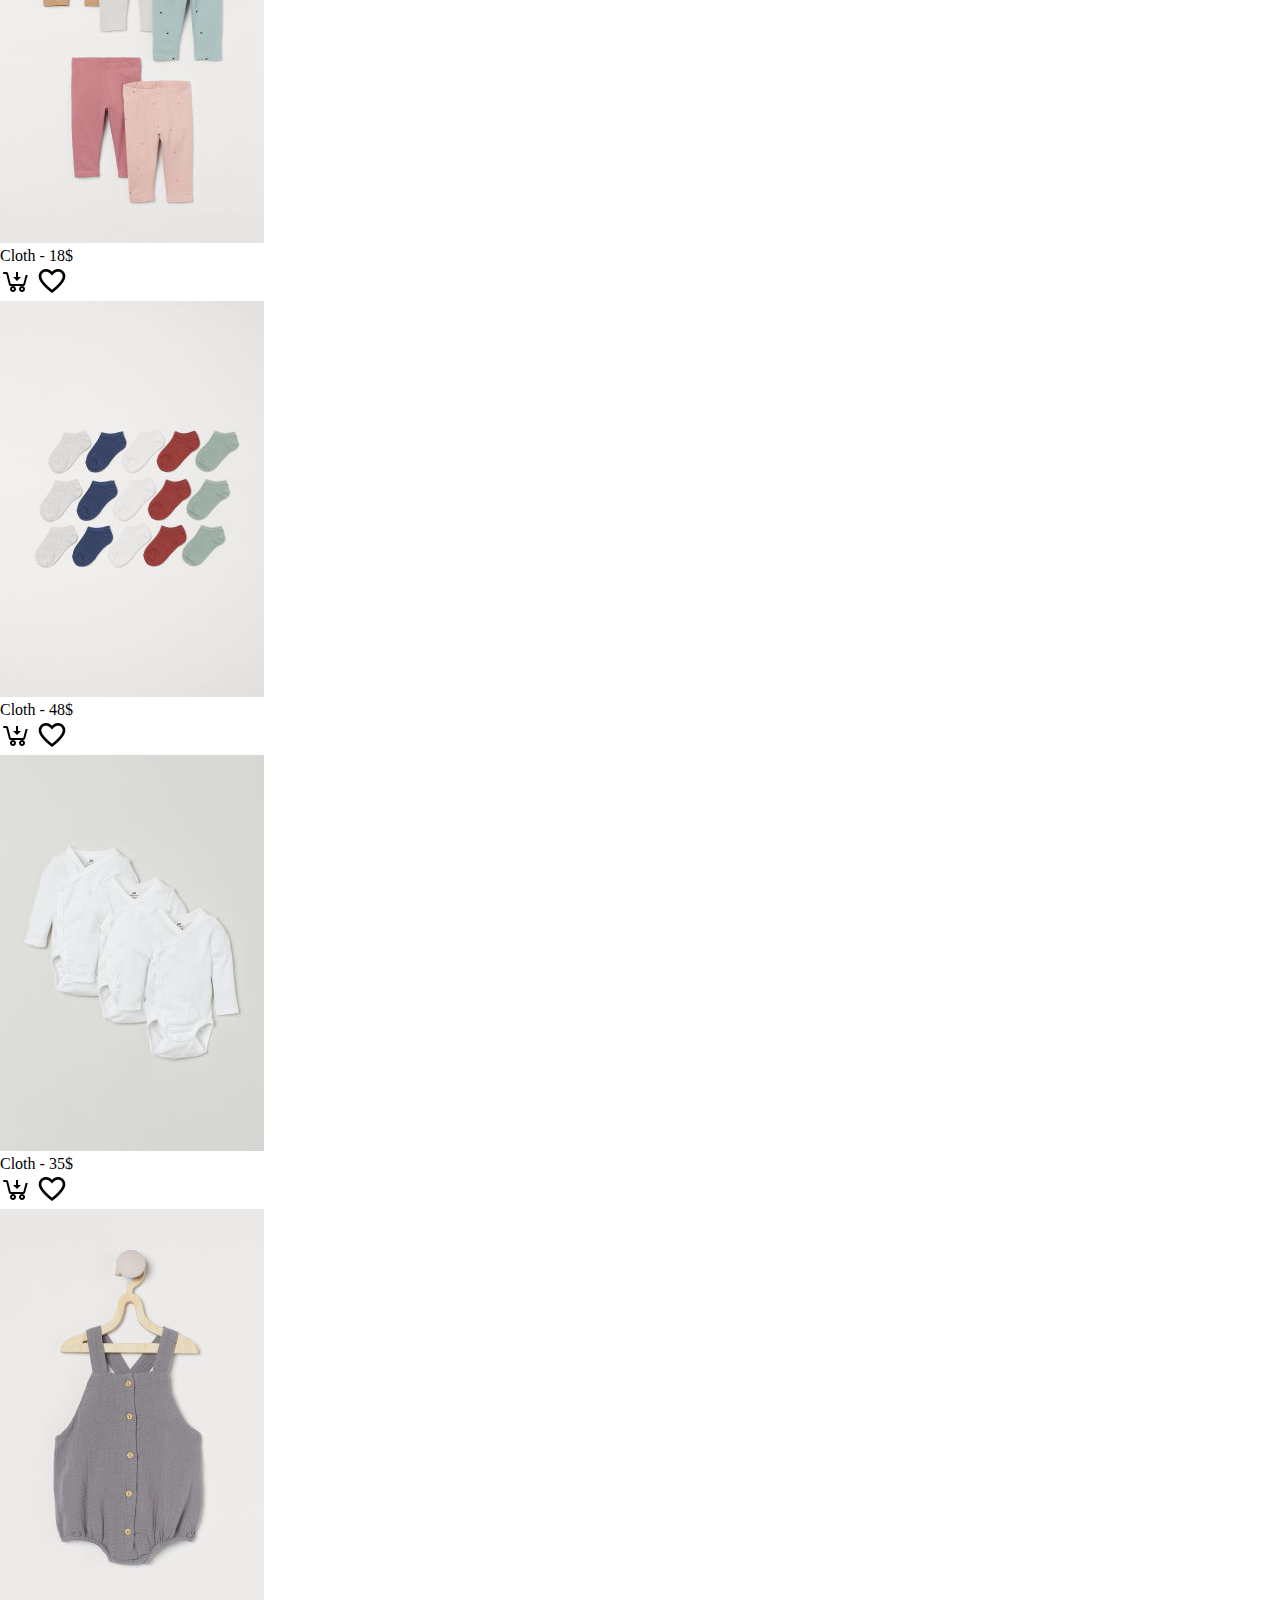
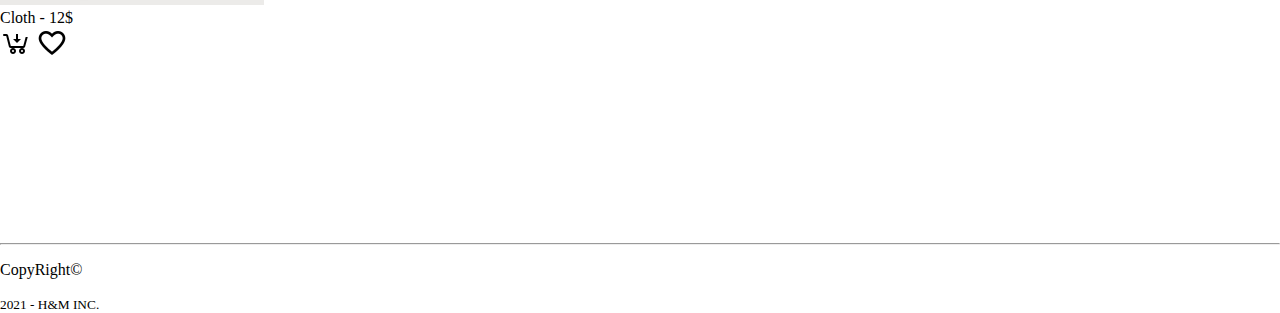
<file: baby page/all/root.html>
<!DOCTYPE html>
<html lang="en">
<head>
    <meta charset="UTF-8">
    <meta http-equiv="X-UA-Compatible" content="IE=edge">
    <meta name="viewport" content="width=device-width, initial-scale=1.0">
    <meta name="keywords" content="Clothing Shop, H and M, H&M, Modeling, Clothing Brand"/>
    <meta name="description" content="H&M clothing shop"/>
    <meta name="author" content="Ali Bolouki"/>
    <!--Title bar-->
    <link rel="shortcut icon" href="../../images/title bar/Logo.svg"/>
    <title>H&M | Baby | All</title>
    <!--CSS3-->
    <link rel="stylesheet" type="text/css" href="style.css"/>
    <!--Bootstrap4-->
    <link rel="stylesheet" href="https://cdn.jsdelivr.net/npm/bootstrap@4.6.0/dist/css/bootstrap.min.css" integrity="sha384-B0vP5xmATw1+K9KRQjQERJvTumQW0nPEzvF6L/Z6nronJ3oUOFUFpCjEUQouq2+l" crossorigin="anonymous">
</head>
<body>
    <header>
        <!-- This will show in sm size = Phone -->
        <div class="container-fluid">
            <div class="row">

                <div class="col-12 navbar navbar-light bg-light d-sm-none d-block">
                    <ul id="ul" class="col-12 text-center mx-auto d-block mt-2">
                        <!-- Logo -->
                        <li class="d-inline-block mr-3"><a href="">
                            <img id="logo" src="../../images/main logo/Logo.svg" alt="H&M red icon"/>
                        </a></li>

                        <!-- Men -->
                        <li class="mt-3">
                            <details>
                                <summary>Men</summary>
                                <a href="../../men page/all/root.html">All</a><br/>
                                <a href="../../men page/shirts/root.html">Shirts</a><br/>
                                <a href="../../men page/pants/root.html">Pants</a><br/>
                                <a href="../../men page/T-shirts/root.html">T-shirts</a><br/>
                            </details>
                        </li>

                        <!-- Women -->
                        <li class="mt-3">
                            <details>
                                <summary>Women</summary>
                                <a href="../../women page/all/root.html">All</a><br/>
                                <a href="../../women page/dresses/root.html">Dresses</a><br/>
                                <a href="../../women page/jackets/root.html">Jackets</a><br/>
                                <a href="../../women page/shoes/root.html">Shoes</a><br/>
                                <a href="../../women page/top/root.html">Tops</a><br/>
                            </details>
                        </li>

                        <!-- Baby -->
                        <li class="mt-3">
                            <details>
                                <summary>Baby</summary>
                                <a href="root.html">All</a><br/>
                                <a href="../accessories/root.html">Accessories</a><br/>
                            </details>
                        </li>

                        <!-- Kids -->
                        <li class="mt-3">
                            <details>
                                <summary>Kids</summary>
                                <a href="../../kids page/all/root.html">All</a><br/>
                                <a href="../../kids page/dresses/root.html">Dresses</a><br/>
                                <a href="../../kids page/shoes/root.html">Shoes</a><br/>
                            </details>
                        </li>
                    </ul>
                </div>

            </div>
        </div>

        <!-- breadcrumb -->
        <div class="container-fluid">
            <div class="row">
                <ul id="breadcrumb" class="breadcrumb mx-auto">
                    <li class="breadcrumb-item"><a href="../../index.html">Home</a></li>
                    <li class="breadcrumb-item"><a href="../all/root.html">Baby</a></li>
                    <li class="breadcrumb-item active">All</li>
                </ul>
            </div>
        </div>
    </header>

    <main>
        <div class="container-fluid">
            <div class="row">
                
            <!-- This will omit in sm size -->
                <div id="navbar" class="col-auto navbar navbar-light d-sm-block d-none position-absolute">
                    <ul id="ul" class="ml-n4">
                        <!-- Logo -->
                        <li class="d-inline-block mr-3"><a href="">
                            <img id="logo" src="../../images/main logo/Logo.svg" alt="H&M red icon"/>
                        </a></li>

                        <!-- Men -->
                        <li class="mt-3">
                            <details>
                                <summary>Men</summary>
                                <a href="../../men page/all/root.html">All</a><br/>
                                <a href="../../men page/shirts/root.html">Shirts</a><br/>
                                <a href="../../men page/pants/root.html">Pants</a><br/>
                                <a href="../../men page/T-shirts/root.html">T-shirts</a><br/>
                            </details>
                        </li>

                        <!-- Women -->
                        <li class="mt-3">
                            <details>
                                <summary>Women</summary>
                                <a href="../../women page/all/root.html">All</a><br/>
                                <a href="../../women page/dresses/root.html">Dresses</a><br/>
                                <a href="../../women page/jackets/root.html">Jackets</a><br/>
                                <a href="../../women page/shoes/root.html">Shoes</a><br/>
                                <a href="../../women page/top/root.html">Tops</a><br/>
                            </details>
                        </li>

                        <!-- Baby -->
                        <li class="mt-3">
                            <details>
                                <summary>Baby</summary>
                                <a href="root.html">All</a><br/>
                                <a href="../accessories/root.html">Accessories</a><br/>
                            </details>
                        </li>

                        <!-- Kids -->
                        <li class="mt-3">
                            <details>
                                <summary>Kids</summary>
                                <a href="../../kids page/all/root.html">All</a><br/>
                                <a href="../../kids page/dresses/root.html">Dresses</a><br/>
                                <a href="../../kids page/shoes/root.html">Shoes</a><br/>
                            </details>
                        </li>
                    </ul>
                </div>

            </div>
        </div>

        <!-- The images = main content -->
        <div class="container-fluid w-75 mr-5">
            <div class="row">
                <!-- 1 -->
                <div class="card mx-auto mt-4">
                    <a href="../product page/product_0056.html"><img class="card-img" src="../images/all/hmgoepprod.jpg" alt="Baby cloth"/></a>
                    <div class="card-footer">
                        <span class="text-center d-block">Cloth - 15$</span>
                        <!-- icons -->
                        <div class="text-center">
                            <a href=""><img src="../images/Buy icon and favorite/icons8-buy-32.png" alt="Buy Icon"/></a>
                            <a href=""><img src="../images/Buy icon and favorite/icons8-love-32.png" alt="Buy Icon"/></a>
                        </div>
                    </div>
                </div>

                <!-- 2 -->
                <div class="card mx-auto mt-4">
                    <a href="../product page/product_0057.html"><img class="card-img" src="../images/all/hmgoepprod (1).jpg" alt="Baby cloth"/></a>
                    <div class="card-footer">
                        <span class="text-center d-block">Cloth - 45$</span>
                        <!-- icons -->
                        <div class="text-center">
                            <a href=""><img src="../images/Buy icon and favorite/icons8-buy-32.png" alt="Buy Icon"/></a>
                            <a href=""><img src="../images/Buy icon and favorite/icons8-love-32.png" alt="Buy Icon"/></a>
                        </div>
                    </div>
                </div>

                <!-- 3 -->
                <div class="card mx-auto mt-4">
                    <a href="../product page/product_0058.html"><img class="card-img" src="../images/all/hmgoepprod (2).jpg" alt="Baby cloth"/></a>
                    <div class="card-footer">
                        <span class="text-center d-block">Cloth - 21$</span>
                        <!-- icons -->
                        <div class="text-center">
                            <a href=""><img src="../images/Buy icon and favorite/icons8-buy-32.png" alt="Buy Icon"/></a>
                            <a href=""><img src="../images/Buy icon and favorite/icons8-love-32.png" alt="Buy Icon"/></a>
                        </div>
                    </div>
                </div>

                <!-- 4 -->
                <div class="card mx-auto mt-4">
                    <a href="../product page/product_0059.html"><img class="card-img" src="../images/all/hmgoepprod (3).jpg" alt="Baby Socks"/></a>
                    <div class="card-footer">
                        <span class="text-center d-block">Socks - 6$</span>
                        <!-- icons -->
                        <div class="text-center">
                            <a href=""><img src="../images/Buy icon and favorite/icons8-buy-32.png" alt="Buy Icon"/></a>
                            <a href=""><img src="../images/Buy icon and favorite/icons8-love-32.png" alt="Buy Icon"/></a>
                        </div>
                    </div>
                </div>

                <!-- 5 -->
                <div class="card mx-auto mt-4">
                    <a href="../product page/product_0060.html"><img class="card-img" src="../images/all/hmgoepprod (4).jpg" alt="Baby cloth"/></a>
                    <div class="card-footer">
                        <span class="text-center d-block">Cloth - 11$</span>
                        <!-- icons -->
                        <div class="text-center">
                            <a href=""><img src="../images/Buy icon and favorite/icons8-buy-32.png" alt="Buy Icon"/></a>
                            <a href=""><img src="../images/Buy icon and favorite/icons8-love-32.png" alt="Buy Icon"/></a>
                        </div>
                    </div>
                </div>

                <!-- 6 -->
                <div class="card mx-auto mt-4">
                    <a href="../product page/product_0061.html"><img class="card-img" src="../images/all/hmgoepprod (5).jpg" alt="Baby cloth"/></a>
                    <div class="card-footer">
                        <span class="text-center d-block">Cloth - 15$</span>
                        <!-- icons -->
                        <div class="text-center">
                            <a href=""><img src="../images/Buy icon and favorite/icons8-buy-32.png" alt="Buy Icon"/></a>
                            <a href=""><img src="../images/Buy icon and favorite/icons8-love-32.png" alt="Buy Icon"/></a>
                        </div>
                    </div>
                </div>

                <!-- 7 -->
                <div class="card mx-auto mt-4">
                    <a href="../product page/product_0062.html"><img class="card-img" src="../images/all/hmgoepprod (6).jpg" alt="Baby cloth"/></a>
                    <div class="card-footer">
                        <span class="text-center d-block">Cloth - 18$</span>
                        <!-- icons -->
                        <div class="text-center">
                            <a href=""><img src="../images/Buy icon and favorite/icons8-buy-32.png" alt="Buy Icon"/></a>
                            <a href=""><img src="../images/Buy icon and favorite/icons8-love-32.png" alt="Buy Icon"/></a>
                        </div>
                    </div>
                </div>

                <!-- 8 -->
                <div class="card mx-auto mt-4">
                    <a href="../product page/product_0063.html"><img class="card-img" src="../images/all/hmgoepprod (7).jpg" alt="Baby cloth"/></a>
                    <div class="card-footer">
                        <span class="text-center d-block">Cloth - 48$</span>
                        <!-- icons -->
                        <div class="text-center">
                            <a href=""><img src="../images/Buy icon and favorite/icons8-buy-32.png" alt="Buy Icon"/></a>
                            <a href=""><img src="../images/Buy icon and favorite/icons8-love-32.png" alt="Buy Icon"/></a>
                        </div>
                    </div>
                </div>

                <!-- 9 -->
                <div class="card mx-auto mt-4">
                    <a href="../product page/product_0064.html"><img class="card-img" src="../images/all/hmgoepprod (8).jpg" alt="Baby cloth"/></a>
                    <div class="card-footer">
                        <span class="text-center d-block">Cloth - 35$</span>
                        <!-- icons -->
                        <div class="text-center">
                            <a href=""><img src="../images/Buy icon and favorite/icons8-buy-32.png" alt="Buy Icon"/></a>
                            <a href=""><img src="../images/Buy icon and favorite/icons8-love-32.png" alt="Buy Icon"/></a>
                        </div>
                    </div>
                </div>

                <!-- 10 -->
                <div class="card mx-auto mt-4">
                    <a href="../product page/product_0065.html"><img class="card-img" src="../images/all/hmgoepprod (9).jpg" alt="Baby cloth"/></a>
                    <div class="card-footer">
                        <span class="text-center d-block">Cloth - 12$</span>
                        <!-- icons -->
                        <div class="text-center">
                            <a href=""><img src="../images/Buy icon and favorite/icons8-buy-32.png" alt="Buy Icon"/></a>
                            <a href=""><img src="../images/Buy icon and favorite/icons8-love-32.png" alt="Buy Icon"/></a>
                        </div>
                    </div>
                </div>
 
            </div>
        </div>
    </main>

    <footer id="footer">
        <div class="container-fluid">
            <div class="row">
                <hr class="col-6"/>
                <p class="col-8 lead text-center mx-auto">CopyRight&#169;</p>
                <small class="col-8 text-center mx-auto d-block mb-3">2021 - H&M INC.</small>
            </div>
        </div>
    </footer>
</body>
</html>
</file>
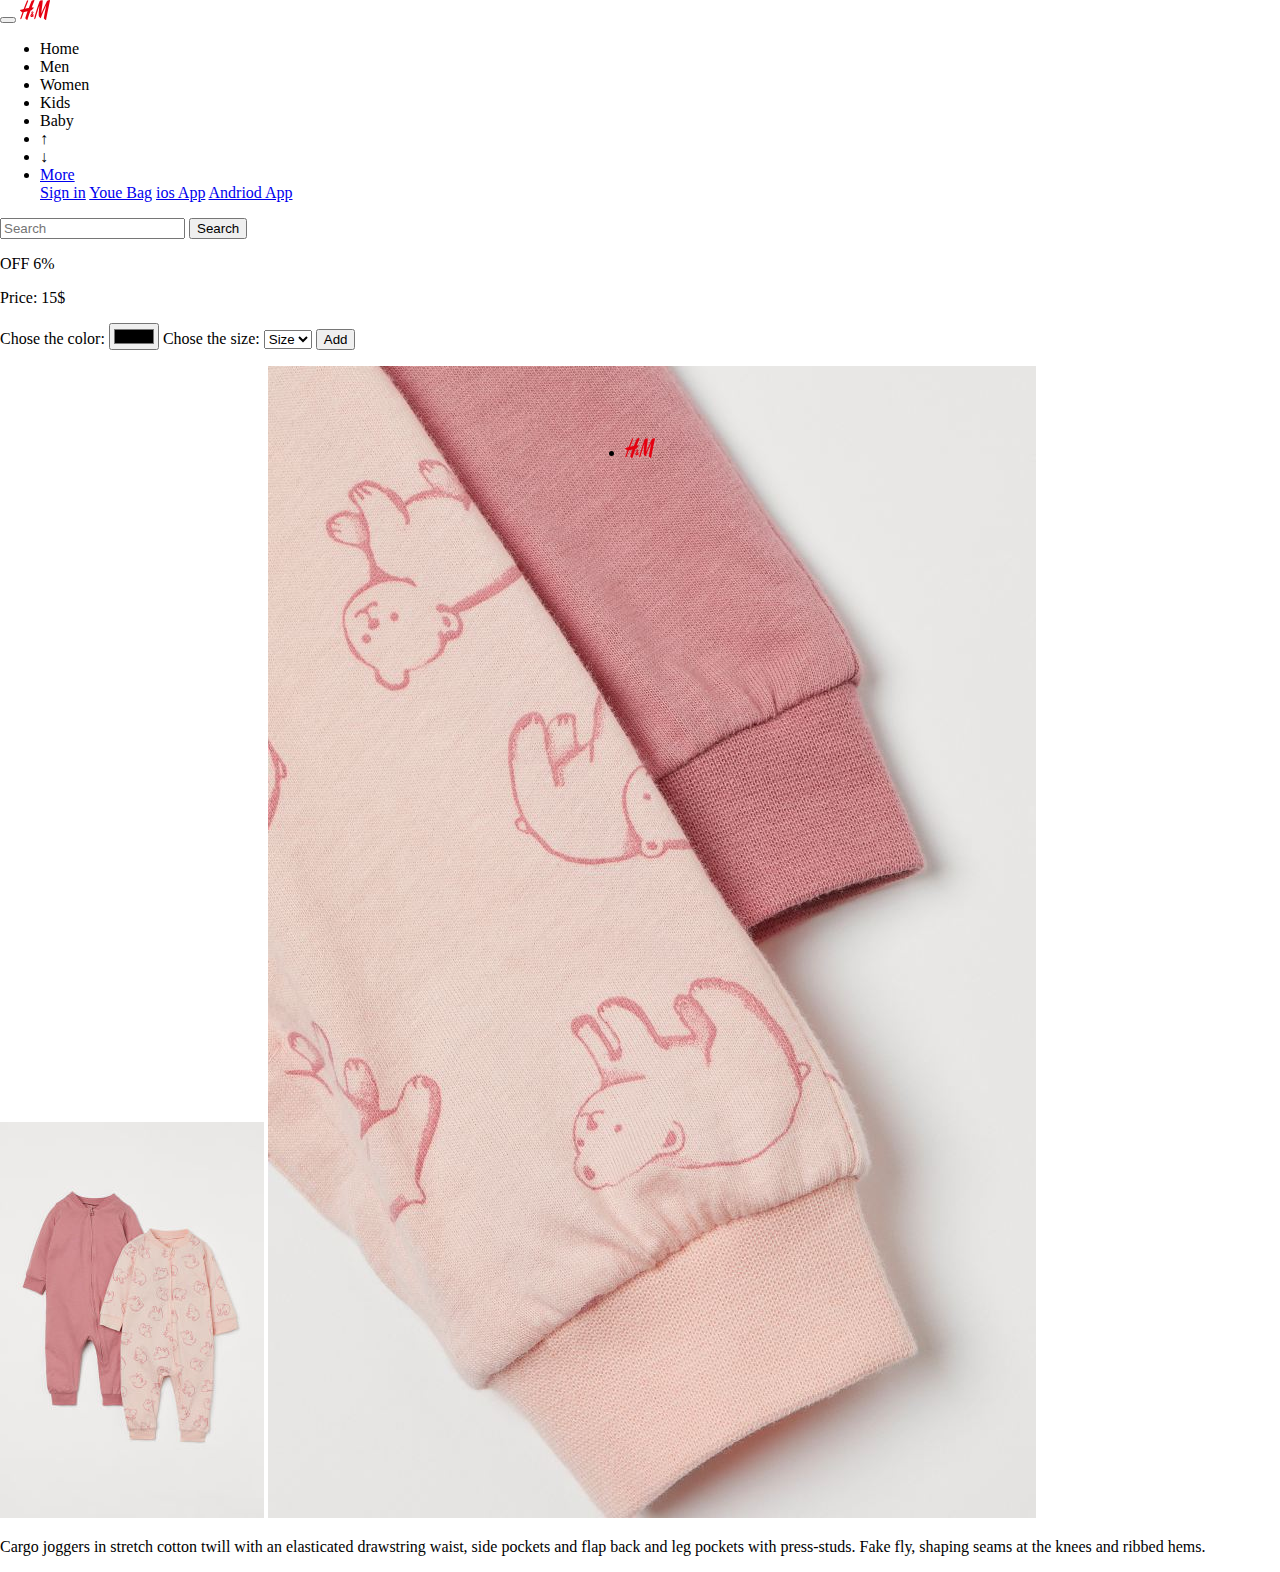
<file: baby page/product page/product_0056.html>
<!DOCTYPE html>
<html lang="en">
<head>
    <meta charset="UTF-8">
    <meta http-equiv="X-UA-Compatible" content="IE=edge">
    <meta name="viewport" content="width=device-width, initial-scale=1.0">
    <meta name="keywords" content="Clothing Shop, H and M, H&M, Modeling, Clothing Brand"/>
    <meta name="description" content="H&M clothing shop"/>
    <meta name="author" content="Ali Bolouki"/>
    <!--Title bar-->
    <link rel="shortcut icon" href="../../images/title bar/Logo.svg"/>
    <title>H&M | Product page</title>
    <!--CSS3-->
    <link rel="stylesheet" type="text/css" href="style.css"/>
    <!--Bootstrap4-->
    <link rel="stylesheet" href="https://cdn.jsdelivr.net/npm/bootstrap@4.6.0/dist/css/bootstrap.min.css" integrity="sha384-B0vP5xmATw1+K9KRQjQERJvTumQW0nPEzvF6L/Z6nronJ3oUOFUFpCjEUQouq2+l" crossorigin="anonymous">
</head>
<body>
    <header class="fixed-bottom">
        <!-- The main navbar menu -->
        <div class="container-fluid">
            <div class="row">
                <nav class="col-12 navbar navbar-expand-sm navbar-light bg-light">
                    <button class="navbar-toggler" type="button" data-toggle="collapse" data-target="#navbarSupportedContent" aria-controls="navbarSupportedContent" aria-expanded="false" aria-label="Toggle navigation">
                      <span class="navbar-toggler-icon"></span>
                    </button>
                    <!-- H&M icon in sm size -->
                    <img class="d-sm-none d-block" id="little-logo" src="../../images/main logo/Logo.svg" alt="H&M red logo"/>
                  
                    <div class="collapse navbar-collapse" id="navbarSupportedContent">
                      <ul class="navbar-nav mr-auto">
                        <li class="nav-item active">
                            <a id="a-links" class="nav-link" href="../../index.html">Home</a>
                        </li>
                        <li class="nav-item">
                            <a id="a-links" class="nav-link" href="../../../men page/all/root.html">Men</a>
                        </li>
                        <li class="nav-item">
                            <a id="a-links" class="nav-link" href="../../../women page/all/root.html">Women</a>
                        </li>
                        <li class="nav-item">
                            <a id="a-links" class="nav-link" href="../../../kids page/all/root.html">Kids</a>
                        </li>
                        <li class="nav-item">
                            <a id="a-links" class="nav-link" href="../../../baby page/all/root.html">Baby</a>
                        </li>
                        <li class="nav-item">
                            <a id="a-links" class="nav-link" href="#body">&#8593;</a>
                        </li>
                        <li class="nav-item">
                            <a id="a-links" class="nav-link" href="#footer">&#8595;</a>
                        </li>
                        <li class="nav-item d-none d-md-block" id="little-icon">
                            <a href="root.html"><img id="little-logo" src="../../images/main logo/Logo.svg" alt="little H&M's icon"/></a>
                        </li>
                        <!-- Dropdown menu -->
                        <li class="nav-item dropdown d-md-none d-block">
                            <a class="nav-link dropdown-toggle" href="#" id="navbarDropdownMenuLink" data-toggle="dropdown" aria-haspopup="true" aria-expanded="false">
                                More
                            </a>
                            <div class="dropdown-menu" aria-labelledby="navbarDropdownMenuLink">
                                <a class="dropdown-item" href="sign in page/root.html">Sign in</a>
                                <a class="dropdown-item" href="Bag page/root.html">Youe Bag</a>
                                <a class="dropdown-item" href="https://apps.apple.com/app/h-m-app/id834465911?ign-mpt=uo%3D4" target="_blank">ios App</a>
                                <a class="dropdown-item" href="https://play.google.com/store/apps/details?id=com.hm.goe" target="_blank">Andriod App</a>
                            </div>
                          </li>
                      </ul>
                      <form class="form-inline my-2 my-lg-0">
                        <input class="form-control col-md-8 mr-2 w-50" type="search" placeholder="Search" aria-label="Search">
                        <button class="btn btn-outline-danger my-2 my-sm-0" type="submit">Search</button>
                      </form>
                    </div>
                  </nav>

            </div>
        </div>
    </header>
    <main>
        <div class="container-fluid">
            <div class="row">
                <!-- add to bag and chose the size and color -->
                <div class="col-md-4 col-sm-8 col-12 mx-auto form-group border-right bg-light sticky-top">

                    <!-- some details -->
                    <p class="text-center mt-3">OFF 6%</p>
                    <p class="text-center">Price: 15$<p>

                    <!-- color input -->
                    <lable class="col-8 text-center mt-3 d-block mx-lg-0 mx-auto" for="in1">Chose the color:</lable>
                    <input type="color" class="col-sm-8 col-12 mx-auto form-control" id="in1"/>

                    <!-- size input -->
                    <lable class="col-8 text-center mt-3 d-block mx-lg-0 mx-auto" for="in2">Chose the size:</lable>
                    <select id="in2" class="col-sm-8 col-12 mx-auto form-control">
                        <option selected>Size</option>
                        <option value="Small">S</option>
                        <option value="Medium">M</option>
                        <option value="Larg">L</option>
                        <option value="XLarg">XL</option>
                        <option value="2XLarg">2XL</option>
                        <option value="3XLarg">3XL</option>
                    </select>

                    <!-- add button -->
                    <button class="col-sm-8 col-12 mx-auto d-block btn btn-outline-danger mt-3 mb-5">Add</button>
                </div>

                <!-- main content -->
                <img class="col-md-4 col-sm-6 col-12" src="../images/all/hmgoepprod.jpg" alt="Cloth"/>
                <img class="col-md-4 col-sm-6 col-12" src="../images/all/hmgoepprod (10).jpg" alt="Cloth"/>

                <!-- text about produc -->
                <p class="col-lg-4 col-sm-8 col-12 text-center mx-auto pb-5 pt-3">Cargo joggers in stretch cotton twill with an elasticated drawstring waist, side pockets and flap back and leg pockets with press-studs. Fake fly, shaping seams at the knees and ribbed hems.</p>

            </div>
        </div>
    </main>
</body>
</html>
</file>
<file: style.css>
body, html {
    margin: 0;
    padding: 0;
    width: 100%;
    scroll-behavior: smooth;
    font-family: 'Playfair Display', serif !important;
    color: white !important;
}

#main-logo {
    width: 60px;
}

#two-logos-right {
    width: 30px;
    height: 30px;
}

#two-logos-left {
    width: 40px;
}

#a-links {
    text-decoration: none;
    color: black;
}

#a-links:hover {
    color: red;
}

/* On the main nav bar */
#little-logo {
    width: 30px;
}

/* center the little h&m icon */
#little-icon {
    float: none;
    position: absolute;
    top: 50%;
    left: 50%;
    transform: translate(-50%, -50%);
}

/*Two images that are half the page*/
#img-half {
    width: 50%;
}

/* positioning */
#text-on-two-car-half-page {
    position: absolute;
    top: 90%;
    left: 50%;
    transform: translate(-50%, -50%);
}

/* magazine */
#cards-magazine {
    width: 400px;
}

#a-links-card-magazine {
    position: absolute;
    top: 97%;
    left: 50%;
    transform: translate(-50%, -50%);
    text-decoration: none;
    color: red;
}

/* big picture */
#btn-in-big-pic {
    position: absolute;
    top: 80%;
    left: 50%;
    transform: translate(-50%, -50%);
}

/* Pyment */
#pyment-text, #pyment-form, #radio, #accordion, #footer-text  {
    font-family: 'Mate SC', serif;
}

/* Stores */
#stores {
    font-family: 'Mate SC', serif;
    border: 1px solid rgb(180, 17, 17);
    margin-bottom: 50px;
    margin-top: 50px;
}

#ul {
    list-style-type: none;
}

/* Footer */
#footer-icons-img {
    width: 25px;
}

#myName a {
    text-decoration: none;
    color: black;
}
</file>
<file: subholding/style.css>
/* color variables */
@font-face {
  font-family: manshoor;
  src: url("font/manshoor/Statics/Manshoor-Black.ttf") format("ttf"), url("font/manshoor/Statics/Manshoor-Bold.ttf") format("ttf"), url("font/manshoor/Statics/Manshoor-Heavy.ttf") format("ttf"), url("font/manshoor/Statics/Manshoor-Medium.ttf") format("ttf"), url("font/manshoor/Statics/Manshoor-SemiBold.ttf") format("ttf"), url("font/manshoor/Statics/woff2/Manshoor-Black.woff2") format("woff2"), url("font/manshoor/Statics/woff2/Manshoor-Bold.woff2") format("woff2"), url("font/manshoor/Statics/woff2/Manshoor-ExtraBold.woff2") format("woff2"), url("font/manshoor/Statics/woff2/Manshoor-Medium.woff2") format("woff2"), url("font/manshoor/Statics/woff2/Manshoor-SemiBold.woff2") format("woff2"); }
@font-face {
  font-family: hamrah;
  src: url("font/hamrah/Hamrah.ttf") format("ttf"), url("font/hamrah/Hamrah.woff2") format("woff2"); }
@font-face {
  font-family: nimkat;
  src: url("font/Nimkat/Nimkat-Medium [@ClubEdits].otf") format("otf"), url("font/Nimkat/Nimkat-Medium [@ClubEdits].ttf") format("ttf"), url("font//Nimkat/Nimkat-Medium [@ClubEdits].woff") format("woff"), url("font/Nimkat/Nimkat-Medium [@ClubEdits].woff2") format("woff2"); }
@font-face {
  font-family: iranyeks;
  src: url("font/IRANYekan/AnyConv.com__IRANYekan-Bold [@ClubEdits].woff") format("woff"), url("font/IRANYekan/AnyConv.com__IRANYekan-Medium [@ClubEdits].woff") format("woff"), url("font/IRANYekan/AnyConv.com__IRANYekanRegular [@ClubEdits].woff") format("woff"), url("font/IRANYekan/IRANYekan-Bold [@ClubEdits].ttf") format("ttf"), url("font/IRANYekan/IRANYekan-Black [@ClubEdits].ttf") format("ttf"), url("font/IRANYekan/IRANYekan-Medium [@ClubEdits].ttf") format("ttf"), url("font/IRANYekan/IRANYekan-Bold [@ClubEdits].woff2") format("woff2"); }
@font-face {
  font-family: hamta;
  src: url("font/hamta/Hamta [@ClubEdits].ttf") format("ttf"), url("font/hamta/AnyConv.com__Hamta [@ClubEdits].woff") format("woff"); }
html, body {
  margin: 0;
  padding: 0;
  background-color: black !important;
  border-left: 5px solid;
  border-image-source: linear-gradient(#e5b06a, #d0985a, #a06339) !important;
  border-image-slice: 1;
  scroll-behavior: smooth;
  font-family: iranyeks !important;
  overflow-x: hidden;
  /***** scrollbar - only for chromium ****/ }
  html ::-webkit-scrollbar, body ::-webkit-scrollbar {
    width: 3px;
    background: black; }
  html ::-webkit-scrollbar-thumb, body ::-webkit-scrollbar-thumb {
    border-radius: 15px;
    background: linear-gradient(#e5b06a, #d0985a, #a06339); }

/*************** nav ***************/
#--nav {
  background-color: black;
  font-size: 30px;
  font-family: hamrah !important; }

#--navUi {
  padding: 0;
  margin: 0; }

#--navUi li {
  position: relative;
  padding: 5px;
  z-index: 1;
  cursor: pointer; }

#--navUi li::before {
  content: "";
  position: absolute;
  top: -100%;
  left: 0;
  width: 100%;
  height: 100%;
  background: linear-gradient(#e5b06a, #d0985a, #a06339);
  transition: top 0.3s; }

#--navUi li:hover::before {
  top: -15%;
  z-index: -1; }

#--navUi li:hover a {
  color: black !important; }

/**** for small screens ***/
#--smallScMenu {
  background: #e5b06a; }

#--appearingSmallMenu {
  background: linear-gradient(#e5b06a, #d0985a, #a06339);
  transition: all 1s;
  right: -100%;
  border-bottom-left-radius: 50px;
  height: 370px;
  width: 250px; }

#--smallScMenuImg {
  transition-delay: .3s;
  transition: background-color 0.3s ease, transform 0.3s ease;
  background-color: transparent; }

#--smallScMenuImg.active {
  background-color: #f2f1f1 !important;
  opacity: 0.8; }

.rotate180 {
  transform: rotate(180deg); }

#--navSmallSc {
  font-size: 20px;
  background-color: black;
  height: 350px;
  width: 250px;
  border-bottom-left-radius: 50px; }

#--navSmallSc ul li a {
  background: linear-gradient(#e5b06a, #d0985a, #a06339);
  border-radius: 15px; }

#--navSmallSc ul li:focus a {
  background-color: #dbd4d4; }

#--navSmallSc ul li a {
  color: black !important; }

/*************** about us ***************/
@media only screen and (max-width: 630px) {
  #--aboutUsText {
    font-size: 16px !important; } }
h1 {
  font-family: hamta !important;
  transition: all .5s;
  font-size: 25vh !important; }

h1:hover {
  color: #e5b06a !important; }

@media only screen and (max-width: 1000px) {
  h1 {
    font-size: 20vh !important; } }
@media only screen and (min-width: 630px) {
  #--mainImg {
    margin-top: 145px; } }
@media only screen and (max-width: 700px) {
  h1 {
    font-size: 15vh !important; }

  #--mainImg {
    margin-top: 120px; } }
@media only screen and (max-width: 530px) {
  h1 {
    font-size: 8vh !important; }

  #--mainImg {
    margin-top: 0px; } }
#--aboutUsText {
  font-size: 25px;
  text-align: justify; }

h1 span {
  color: #e5b06a;
  transition: all .5s; }

h1:hover span {
  color: white !important; }

#--3Dots {
  color: #e5b06a;
  cursor: pointer; }

#--goDown {
  width: 70px;
  height: 45px;
  cursor: pointer; }

/*************** counter ***************/
.--counterH4s {
  color: #e5b06a; }

#--counter1, #--counter2, #--counter3, #--counter4 {
  font-family: 'Fjalla One', sans-serif;
  font-family: 'Moirai One', cursive;
  font-size: 70px; }

@media only screen and (min-width: 770px) {
  #--counterDiv1 {
    border-right: 3px solid #a06339;
    border-radius: 10px; }

  #--counterDiv2 {
    border-left: 3px solid #a06339;
    border-right: 3px solid #a06339; }

  #--counterDiv3 {
    border-left: 3px solid #a06339; }

  #--counterDiv4 {
    border-left: 3px solid #a06339;
    border-radius: 10px; } }
@media only screen and (max-width: 770px) {
  #--counterDiv1 {
    border-bottom: 2px solid #e5b06a;
    border-left: 2px solid #e5b06a; }

  #--counterDiv2 {
    border-bottom: 2px solid #e5b06a; }

  #--counterDiv3 {
    border-left: 2px solid #e5b06a;
    padding-top: 15px !important; }

  #--counterDiv4 {
    padding-top: 15px !important; } }
/*************** businesses under the holding ***************/
.--divBusinessess {
  box-shadow: 0 2.8px 2.2px #e5b06a, 0 6.7px 5.3px #e5b06a, 0 12.5px 10px #e5b06a, 0 22.3px 17.9px #e5b06a, 0 41.8px 33.4px #e5b06a, 0 100px 80px #e5b06a;
  transform: skew(0def); }

.--content p {
  text-align: justify; }

@keyframes shake {
  0% {
    transform: skewY(20deg); }
  50% {
    transform: skewY(-20deg); }
  100% {
    transform: skewY(0deg); } }
.--animate-on-scroll {
  opacity: 0;
  transition: opacity 2s;
  overflow: hidden; }

.--animate-on-scroll.visible {
  opacity: 1; }

.--animate-on-scroll .--businessImgsWebsite {
  transition: transform 1s ease-out; }

.--animate-on-scroll div:hover .--businessImgsWebsite {
  transform: scale(1.1); }

/*************** brand of businesses ***************/
#--bransOfBusinesse1 {
  animation: float1 4s infinite ease-in-out; }

#--bransOfBusinesse2 {
  animation: float2 4s infinite ease-in-out; }

#--bransOfBusinesse3 {
  animation: float3 4s infinite ease-in-out; }

#--bransOfBusinesse4 {
  animation: float4 4s infinite ease-in-out; }

@keyframes float1 {
  0% {
    transform: translateY(0); }
  50% {
    transform: translateY(-20px); }
  100% {
    transform: translateY(0); } }
@keyframes float2 {
  0% {
    transform: translateY(0); }
  50% {
    transform: translateY(20px); }
  100% {
    transform: translateY(0); } }
@keyframes float3 {
  0% {
    transform: translateY(0); }
  50% {
    transform: translateY(-10px); }
  100% {
    transform: translateY(0); } }
@keyframes float4 {
  0% {
    transform: translateY(0); }
  50% {
    transform: translateY(10px); }
  100% {
    transform: translateY(0); } }
#--bransOfBusinesse1, #--bransOfBusinesse2, #--bransOfBusinesse3, #--bransOfBusinesse4 {
  width: 120px; }

@media only screen and (max-width: 600px) {
  #--bransOfBusinesse1, #--bransOfBusinesse2, #--bransOfBusinesse3, #--bransOfBusinesse4 {
    width: 80px; } }
/*************** instagram pages ***************/
#--profilePhone {
  color: #e5b06a; }

#--profilePhone:hover {
  text-decoration: underline !important; }

.--instaImgs img {
  border: 5px solid #d0985a;
  opacity: 0;
  transition: all 1s; }

.--instaImgs img.visible {
  opacity: 1; }

.--profileContent {
  opacity: 0;
  transition: all 1s; }

.--profileContent.visible {
  opacity: 1; }

#--profileId a:hover {
  text-decoration: underline !important;
  color: #a06339 !important; }

.--h2sTitles {
  font-size: 230%;
  color: #d0985a; }

/*************** about us ***************/
#--contactUs2Div {
  background: linear-gradient(#e5b06a, #d0985a, #a06339);
  box-shadow: 8px 16px 16px rgba(177, 165, 165, 0.25); }

#--contactUs1Div {
  opacity: 0;
  transition: opacity 0.5s; }

#--contactUs1Div.visible {
  opacity: 1; }

#--supportMail a {
  color: #d0985a; }

#--goTopImg {
  cursor: pointer;
  opacity: 0;
  transition: opacity 0.5s; }

#--goTopImg.visible {
  opacity: 1; }

#--hrBetweenContactUsAndFooter {
  height: 30px;
  border: none;
  width: 90%;
  border-bottom: 1px solid #d0985a;
  box-shadow: 0 10px 10px -10px #e5b06a; }

/*************** footer ***************/
.--footerImpos {
  color: #e5b06a;
  cursor: pointer; }

/*# sourceMappingURL=style.css.map */
</file>
<file: Bag page/style.css>
body, html {
    margin: 0;
    padding: 0;
    width: 100%;
    height: 100%;
    scroll-behavior: smooth;
}

#breadcrumb {
    background-color: transparent;
}

#breadcrumb li {
    font-size: 15px;
}

#breadcrumb li a {
    color: black;
}

#breadcrumb li a:hover {
    color: red;
}

#ul {
    list-style-type: none;
}

#ul li a {
    text-decoration: none;
    color: black;
    font-weight: lighter;
}

#ul li a:hover {
    color: red;
}

#logo {
    width: 30px;
}

#navbar {
    height: 80%;
    overflow: auto;
}

/* Footer */
#footer {
    margin-top: 60vh;
}
</file>
<file: magazine/style.css>
body, html {
    margin: 0;
    padding: 0;
    width: 100%;
    scroll-behavior: smooth;
}

/* navbar */
#logo {
    width: 30px;
}

#ul {
    list-style-type: none;
}

#ul li a {
    color: black;
    text-decoration: none;
}

#ul li a:hover {
    color: red;
}

/* main */
#text-in-the-top {
    background-color: #f4eddd;
}

#text-in-the-top  h1 {
    font-size: 160%;
}

#text-in-the-top small {
    font-size: 80%;
}

/* story 1 */
#story-1-intro-text, #story-2-intro-text, #story-3-intro-text, #story-4-intro-text, #story-5-intro-text {
    background-color: #f4eddd;
}

#main-story1-text::first-letter {
    font-size: 200%;
}

/* Footer */
#footer-icons-img {
    width: 25px;
}

#myName a {
    text-decoration: none;
    color: black;
}

#a-go-top {
    text-decoration: none;
}

#a-go-top:hover {
    color: black !important;
}
</file>
<file: sign in page/style.css>
body, html {
    margin: 0;
    padding: 0;
    width: 100%;
    scroll-behavior: smooth;
}

/* navbar fixed top */
#ul {
    list-style-type: none;
}

#ul a {
    text-decoration: none;
    color: black;
}

#ul a:hover {
    color: rgb(226, 4, 4);
}

#handm-logo-navbar {
    width: 20px;
}
</file>
<file: sign up page/style.css>
body, html {
    margin: 0;
    padding: 0;
    width: 100%;
    scroll-behavior: smooth;
}

/* navbar fixed top */
#ul {
    list-style-type: none;
}

#ul a {
    text-decoration: none;
    color: black;
}

#ul a:hover {
    color: rgb(226, 4, 4);
}

#handm-logo-navbar {
    width: 20px;
}
</file>
<file: subdora/style.css>
/**** scrollbar ****/
    /* Chrome, Safari */
    ::-webkit-scrollbar {
      width: 10px;
      height: 5px;
      }
      ::-webkit-scrollbar-track-piece  {
      background-color: #000000;
      }
      ::-webkit-scrollbar-thumb:vertical {
      height: 30px;
      background-color: rgb(30, 7, 51);
      border-radius: 20px;
      }

.dark-mode {
    background-color: black !important;
    color: white !important;
  }
  
  .light-mode {
    background-color: white !important;
    color: black !important;
  }

  html {
    overflow-x: hidden;
  }
  
  body, html {
    /* overflow-x: hidden; */
    font-family: sans-serif !important;
    font-size: 20px;
    /* height: 100%;  when I put these, the go-top-div won't appear so, fuck it
    width: 100%; */
    margin: 0;
    padding: 0;
    -webkit-user-select: none; /* Safari */
  -ms-user-select: none; /* IE 10 and IE 11 */
  user-select: none; /* Standard syntax */
  scroll-behavior: smooth;
  }
  
  header nav div a {
    color: white;
  }
  header nav div ul li {
    display: inline-block;
    margin-right: 20px;
  }
  header nav div ul li a {
    color: white !important;
  }
  
  #type_effect {
    display: inline-block;
    overflow: hidden;
    letter-spacing: 2px;
    animation: typing 3s steps(20, end), blink 0.75s step-end infinite;
    white-space: nowrap;
    font-weight: 700;
    border-right: 3px solid rgb(62, 8, 94);
    box-sizing: border-box;
    line-height: 20px;
  }
  
  @keyframes typing {
    from {
      width: 0%;
    }
    to {
      width: 100%;
    }
  }
  @keyframes blink {
    from, to {
      border-color: transparent;
    }
    50% {
      border-color: rgb(62, 8, 94);
    }
  }
  #purple-span {
    color: rgb(62, 8, 94) !important;
  }


  #nav-li-a::after {
    content: '';
    display: block;
    width: 0%;
    height: 3px;
    background-color: rgb(62, 8, 94);
    transition: width .3;
  }

  #nav-li-a:hover::after {
    width: 100%;
    transition: width .3s;
  }

  .active-nav-item {
    border-bottom: 3px solid rgb(62, 8, 94);
    padding: 0 !important;
  }

  
  #dropdownMenuOffset {
    color: rgb(62, 8, 94) !important;
  }
  
  #dropdown-menu li a {
    color: white;
  }
  
  div #form-links-a {
    text-decoration-line: none !important;
    color: rgb(62, 8, 94) !important;
  }
  
  #btn-form {
    background-color: rgb(62, 8, 94) !important;
    color: white !important;
  }


  /************* pic vs pic ***************/
  #animate-charcter {
    transition: .4s;
   text-transform: uppercase;
    background-image: linear-gradient(
    -225deg,
    #231557 0%,
    #44107a 29%,
    #ff1361 67%,
    #3e0785 100%
  );
  background-size: auto auto;
  background-clip: border-box;
  background-size: 200% auto;
  color: #fff;
  background-clip: text;
  /* text-fill-color: transparent; */
  -webkit-background-clip: text;
  -webkit-text-fill-color: transparent;
  animation: textclip 2s linear infinite;
  display: inline-block;
      font-size: 50px;
}

@keyframes textclip {
  to {
    background-position: 200% center;
  }
}


  .gallery {
    --z: 32px;  /* control the zig-zag  */
    --s: 360px; /* control the size */
    --g: 8px;   /* control the gap */
    
    display: grid;
    gap: var(--g);
    /* width: calc(2*var(--s) + var(--g)); */
    grid-auto-flow: column;
  }
  .gallery > img {
    width: 0;
    min-width: calc(100% + var(--z)/2);
    height: var(--s);
    object-fit: cover;
    -webkit-mask: var(--mask);
            mask: var(--mask);
    cursor: pointer;
    transition: .5s;
  }
  .gallery > img:hover {
    width: calc(var(--s)/2);
  }
  .gallery > img:first-child {
    place-self: start;
    clip-path: polygon(calc(2*var(--z)) 0,100% 0,100% 100%,0 100%);
    --mask: 
      conic-gradient(from -135deg at right,#0000,#000 1deg 89deg,#0000 90deg) 
        50%/100% calc(2*var(--z)) repeat-y;
  }
  .gallery > img:last-child {
    place-self: end;
    clip-path: polygon(0 0,100% 0,calc(100% - 2*var(--z)) 100%,0 100%);
    --mask: 
      conic-gradient(from   45deg at left ,#0000,#000 1deg 89deg,#0000 90deg) 
        50% calc(50% - var(--z))/100% calc(2*var(--z)) repeat-y;
  }


  /************ about us ***********/
#about-us-div {
  background-color: rgb(30, 7, 51);
}

#about-us-text:hover {
  transform: scale(1.1);
}

#about-us-img {
  box-shadow: 20px 20px rgb(4, 5, 73);
  transition: transform .2s;
}

#about-us-img:hover {
  transform: rotate(20deg);
}

#about-us-text {
  transition: transform .7s;
}

  .card-about-us {
    position: relative;
    width: 350px;
    color: #fff;
    background: transparent;
    overflow: hidden;
    border-top: 1px solid rgba(255, 49, 49, 0.5);
    border-right: 1px solid rgba(0, 255, 255, 0.5);
    border-bottom: 1px solid rgba(57, 255, 20, 0.5);
    border-left: 1px solid rgba(255, 255, 113, 0.5);
    font-family: sans-serif;
    display: flex;
    flex-direction: column;
    justify-content: space-around;
    align-items: center;
    padding: 1em;
  }

  .card-about-us p {
    font-size: 0.95rem;
    text-align: center;
  }

  .card-about-us span {
    position: absolute;
    border-radius: 100vmax;
  }

  .topB {
    top: 0;
    left: 0;
    width: 0;
    height: 5px;
    background: linear-gradient(
      90deg,
      transparent 50%,
      rgba(255, 49, 49, 0.5),
      rgb(255, 49, 49)
    );
  }

  .bottomB {
    right: 0;
    bottom: 0;
    height: 5px;
    background: linear-gradient(
      90deg,
      rgb(57, 255, 20),
      rgba(57, 255, 20, 0.5),
      transparent 50%
    );
  }

  .rightB {
    top: 0;
    right: 0;
    width: 5px;
    height: 0;
    background: linear-gradient(
      180deg,
      transparent 30%,
      rgba(0, 255, 255, 0.5),
      rgb(0, 255, 255)
    );
  }

  .leftB {
    left: 0;
    bottom: 0;
    width: 5px;
    height: 0;
    background: linear-gradient(
      180deg,
      rgb(255, 255, 113),
      rgba(255, 255, 113, 0.5),
      transparent 70%
    );
  }

  .topB {
    animation: animateTop 3s ease-in-out infinite;
  }

  .bottomB {
    animation: animateBottom 3s ease-in-out infinite;
  }

  .rightB {
    animation: animateRight 3s linear infinite;
  }

  .leftB {
    animation: animateLeft 3s ease-in-out infinite;
  }

  @keyframes animateTop {
    25% {
      width: 100%;
      opacity: 1;
    }

    30%,
    100% {
      opacity: 0;
    }
  }

  @keyframes animateBottom {
    0%,
    50% {
      opacity: 0;
      width: 0;
    }

    75% {
      opacity: 1;
      width: 100%;
    }

    76%,
    100% {
      opacity: 0;
    }
  }

  @keyframes animateRight {
    0%,
    25% {
      opacity: 0;
      height: 0;
    }

    50% {
      opacity: 1;
      height: 100%;
    }

    55%,
    100% {
      height: 100%;
      opacity: 0;
    }
  }

  @keyframes animateLeft {
    0%,
    75% {
      opacity: 0;
      bottom: 0;
      height: 0;
    }

    100% {
      opacity: 1;
      height: 100%;
    }
  }


  /* ********* contact us ******** */

  .block {
    position: relative;
    margin: 300px auto 0;
    /* width: 500px;
    height: 250px; */
    width: 100%;
    height: 20px;
    background: linear-gradient(0deg, rgb(52, 9, 107), #540772);
    z-index: 1;
  }
  
  .block:before, .block:after {
    content: '';
    position: absolute;
    left: -2px;
    top: -2px;
    background: linear-gradient(45deg, #fb0094, #0000ff, #00ff00,#ffff00, #ff0000, #fb0094, 
      #0000ff, #00ff00,#ffff00, #ff0000);
    background-size: 400%;
    width: calc(100% + 4px); 
    height: calc(100% + 4px);
    z-index: -1;
    animation: steam 20s linear infinite;
  }
  
  @keyframes steam {
    0% {
      background-position: 0 0;
    }
    50% {
      background-position: 400% 0;
    }
    100% {
      background-position: 0 0;
    }
  }
  
  .block:after {
    filter: blur(50px);
  }


.links-all {
  text-decoration: none;
  color: rgb(13, 15, 163);
}


#footer-div {
  background-color: rgb(30, 7, 51);
}



/********** go to top  **********/
#a-go-top {
  margin-right: 10px;
  background-color: #231557;
  text-decoration: none;
  font-size: 20px;
  margin-bottom: 250px;
}

#go-top-div {
  display: none;
}
</file>
<file: subdora/navSide.css>
#side-nav {
    background-color: rgb(30, 7, 51) !important;
    border: 2px solid rgb(30, 7, 51);
    border-bottom-left-radius: 70px;
}

aside nav ul li {
    padding: 10px;
}

aside nav ul li a {
    color: white !important;
}


hr, span {
    color: white !important;
}
</file>
<file: baby page/accessories/style.css>
body, html {
    margin: 0;
    padding: 0;
    width: 100%;
    height: 100%;
    scroll-behavior: smooth;
}

#breadcrumb {
    background-color: transparent;
}

#breadcrumb li {
    font-size: 15px;
}

#breadcrumb li a {
    color: black;
}

#breadcrumb li a:hover {
    color: red;
}

#ul {
    list-style-type: none;
}

#ul li a {
    text-decoration: none;
    color: black;
    font-weight: lighter;
}

#ul li a:hover {
    color: red;
}

#logo {
    width: 30px;
}

#navbar {
    height: 80%;
    overflow: auto;
}


/* Footer */
#footer {
    margin-top: 20vh;
}
</file>
<file: baby page/all/style.css>
body, html {
    margin: 0;
    padding: 0;
    width: 100%;
    height: 100%;
    scroll-behavior: smooth;
}

#breadcrumb {
    background-color: transparent;
}

#breadcrumb li {
    font-size: 15px;
}

#breadcrumb li a {
    color: black;
}

#breadcrumb li a:hover {
    color: red;
}

#ul {
    list-style-type: none;
}

#ul li a {
    text-decoration: none;
    color: black;
    font-weight: lighter;
}

#ul li a:hover {
    color: red;
}

#logo {
    width: 30px;
}

#navbar {
    height: 80%;
    overflow: auto;
}


/* main content = images */
/* 1 */
#card-1:hover {
    display: none;
}

#card-1-h {
    display: none;
    height: auto;
}

#card-1:hover + #card-1-h {
    display: block;
}

/* 2 */
#card-2:hover {
    display: none;
}

#card-2-h {
    display: none;
    height: auto;
}

#card-2:hover + #card-2-h {
    display: block;
}

/* 3 */
#card-3:hover {
    display: none;
}

#card-3-h {
    display: none;
    height: auto;
}

#card-3:hover + #card-3-h {
    display: block;
}

/* 8 */
#card-8:hover {
    display: none;
}

#card-8-h {
    display: none;
    height: auto;
}

#card-8:hover + #card-8-h {
    display: block;
}



/* Footer */
#footer {
    margin-top: 20vh;
}
</file>
<file: baby page/product page/style.css>
body, html {
    margin: 0;
    padding: 0;
    width: 100%;
    scroll-behavior: smooth;
}

#a-links {
    text-decoration: none;
    color: black;
}

#a-links:hover {
    color: red;
}

/* On the main nav bar */
#little-logo {
    width: 30px;
}

/* center the little h&m icon */
#little-icon {
    float: none;
    position: absolute;
    top: 50%;
    left: 50%;
    transform: translate(-50%, -50%);
}
</file>
